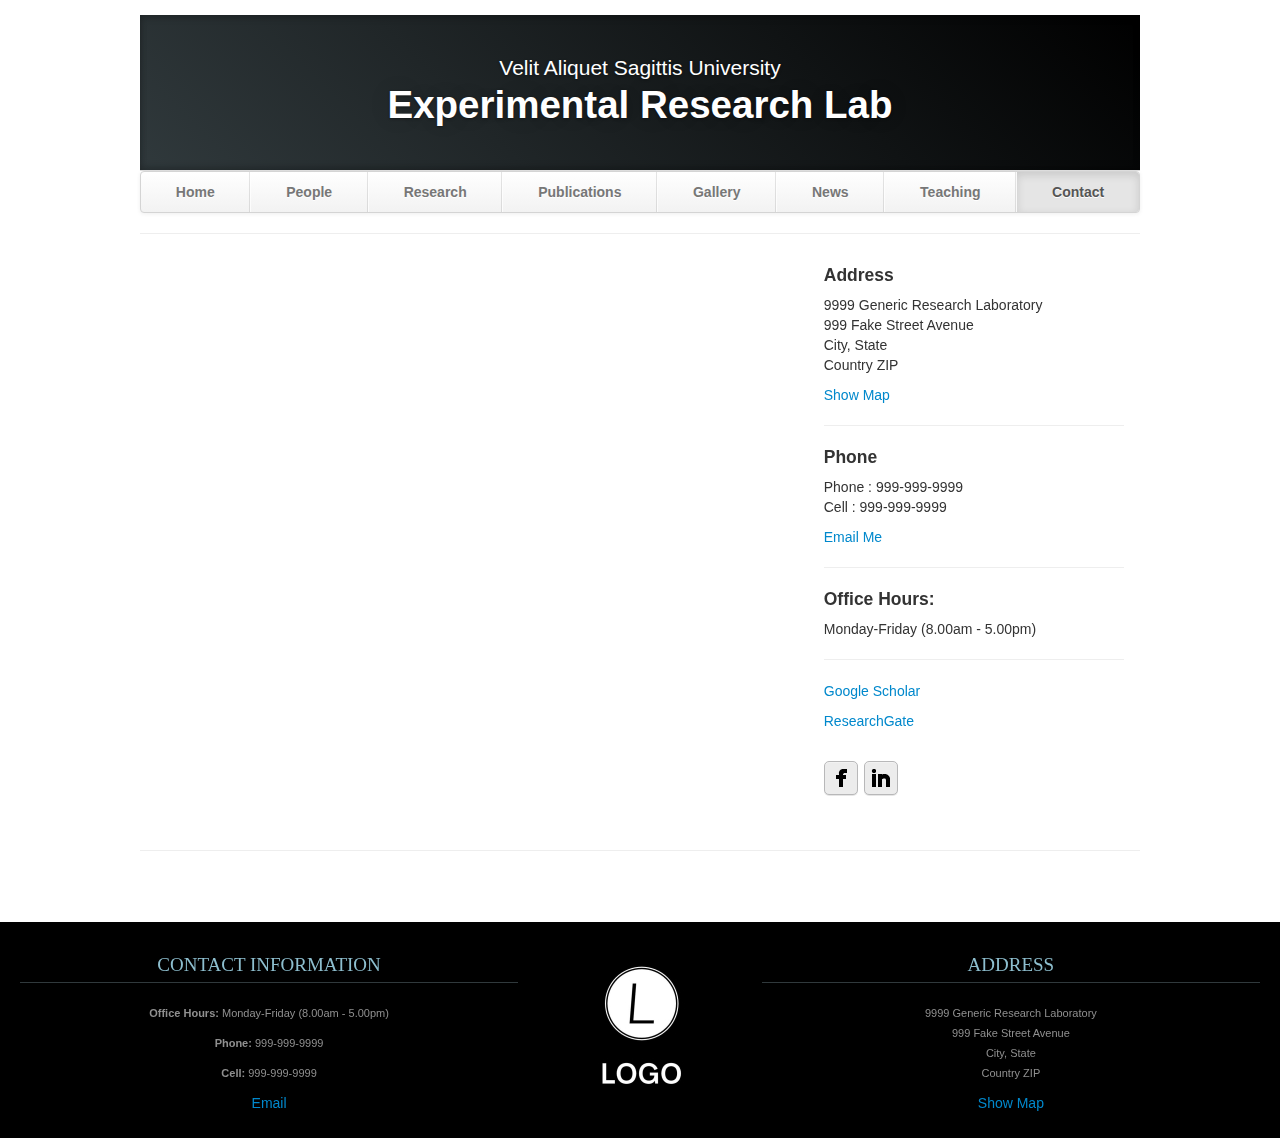
<file: contact.html>
<!DOCTYPE html>
<html lang="en">
   <head>
      <meta charset="utf-8">
      <title>Contact</title>
      <meta name="viewport" content="width=device-width, initial-scale=1.0">
      <meta name="description" content="Research Lab, Home, Velit Aliquet Sagittis University">
      <meta name="author" content="">
      <!-- Le styles -->
      <link href="css/bootstrap.min.css" rel="stylesheet">
      <link href="css/bootstrap-responsive.min.css" rel="stylesheet">
      <link href="css/theme.css" rel="stylesheet">
      <link href="css/social-buttons.css" rel="stylesheet">
   </head>
   <body>
      <div class="container">
         <header class="jumbotron subhead" id="overview">
            <p class="lead"> Velit Aliquet Sagittis University </p>
            <h1>Experimental Research Lab</h1>
         </header>
         <div class="masthead">
            <div class="navbar">
               <div class="navbar-inner">
                  <div class="container">
                     <ul class="nav">
                        <li><a href="index.html">Home</a></li>
                        <li><a href="people.html">People</a></li>
                        <li><a href="research.html">Research</a></li>
                        <li><a href="publications.html">Publications</a></li>
                        <li><a href="gallery.html">Gallery</a></li>
                        <li><a href="news.html">News</a></li>
                        <li><a href="teaching.html">Teaching</a></li>
                        <li class="active" ><a href="#">Contact</a></li>
                     </ul>
                  </div>
               </div>
            </div>
         </div>
         <hr>
         <div class="row-fluid">
            <div class="span12 content">
               <div class="row-fluid">
                  <div class="span8">
                     <iframe class="map-frame" src="http://maps.google.ca/maps?f=q&amp;source=s_q&amp;hl=en&amp;geocode=&amp;q=77+Massachusetts+Ave,+3-462+Cambridge,+MA,+02139&amp;aq=&amp;sll=49.303974,-84.738438&amp;sspn=23.436717,38.979492&amp;ie=UTF8&amp;hq=&amp;hnear=77+Massachusetts+Ave,+Cambridge,+Middlesex,+Massachusetts+02139,+United+States&amp;ll=42.359781,-71.093609&amp;spn=0.006469,0.009516&amp;t=m&amp;z=14&amp;output=embed"></iframe>
                  </div>
                  <div class="span4">
                     <div class="box_cont">
                        <h4>Address</h4>
                        <p>9999 Generic Research Laboratory<br>
                           999 Fake Street Avenue<br>
                           City, State<br>
                           Country ZIP
                        </p>
                        <a href="http://maps.google.com">Show Map</a>
                        <hr>
                        <h4>Phone</h4>
                        <p>Phone : 999-999-9999<br>
                           Cell : 999-999-9999
                        </p>
                        <a href="mailto:your.email@uni.edu">Email Me</a>
                        <hr>
                        <h4>Office Hours:</h4>
                        <p>Monday-Friday (8.00am - 5.00pm)</p>
                        <hr>
                        <p><a href="http://scholar.google.com">Google Scholar</a></p>
                        <p><a href="http://www.researchgate.net">ResearchGate</a></p>
                        <br/>
                        <p>
                           <a href="https://www.facebook.com" class="sb facebook">Facebook</a>
                           <a href="http://www.linkedin.com" class="sb linkedin">LinkedIn</a>
                        </p>
                     </div>
                  </div>
               </div>
            </div>
         </div>
         <hr>
      </div>
      <footer id="footer">
         <div class="container-fluid">
            <div class="row-fluid">
               <div class="span5">
                  <h3>Contact Information</h3>
                  <p><b>Office Hours: </b>Monday-Friday (8.00am - 5.00pm)</p>
                  <p><b>Phone: </b>999-999-9999</p>
                  <p><b>Cell: </b>999-999-9999</p>
                  <a href="mailto:your.email@uni.edu">Email</a>
               </div>
               <div class="span2">
                  <a href="https://mybrandnewlogo.com/"><img src = "thumbs/generic-logo.JPG" alt="research-lab-logo"/></a>
               </div>
               <div class="span5">
                  <h3>Address</h3>
                  <p>9999 Generic Research Laboratory<br>
                     999 Fake Street Avenue<br>
                     City, State<br>
                     Country ZIP
                  </p>
                  <a href="http://maps.google.com/">Show Map</a>
               </div>
            </div>
         </div>
      </footer>
      
      <!-- Le javascript
         ================================================== -->
      <!-- Placed at the end of the document so the pages load faster -->
      <script src="js/jquery-1.9.1.min.js"></script>
      <script src="js/bootstrap.min.js"></script>
   </body>
</html>
</file>
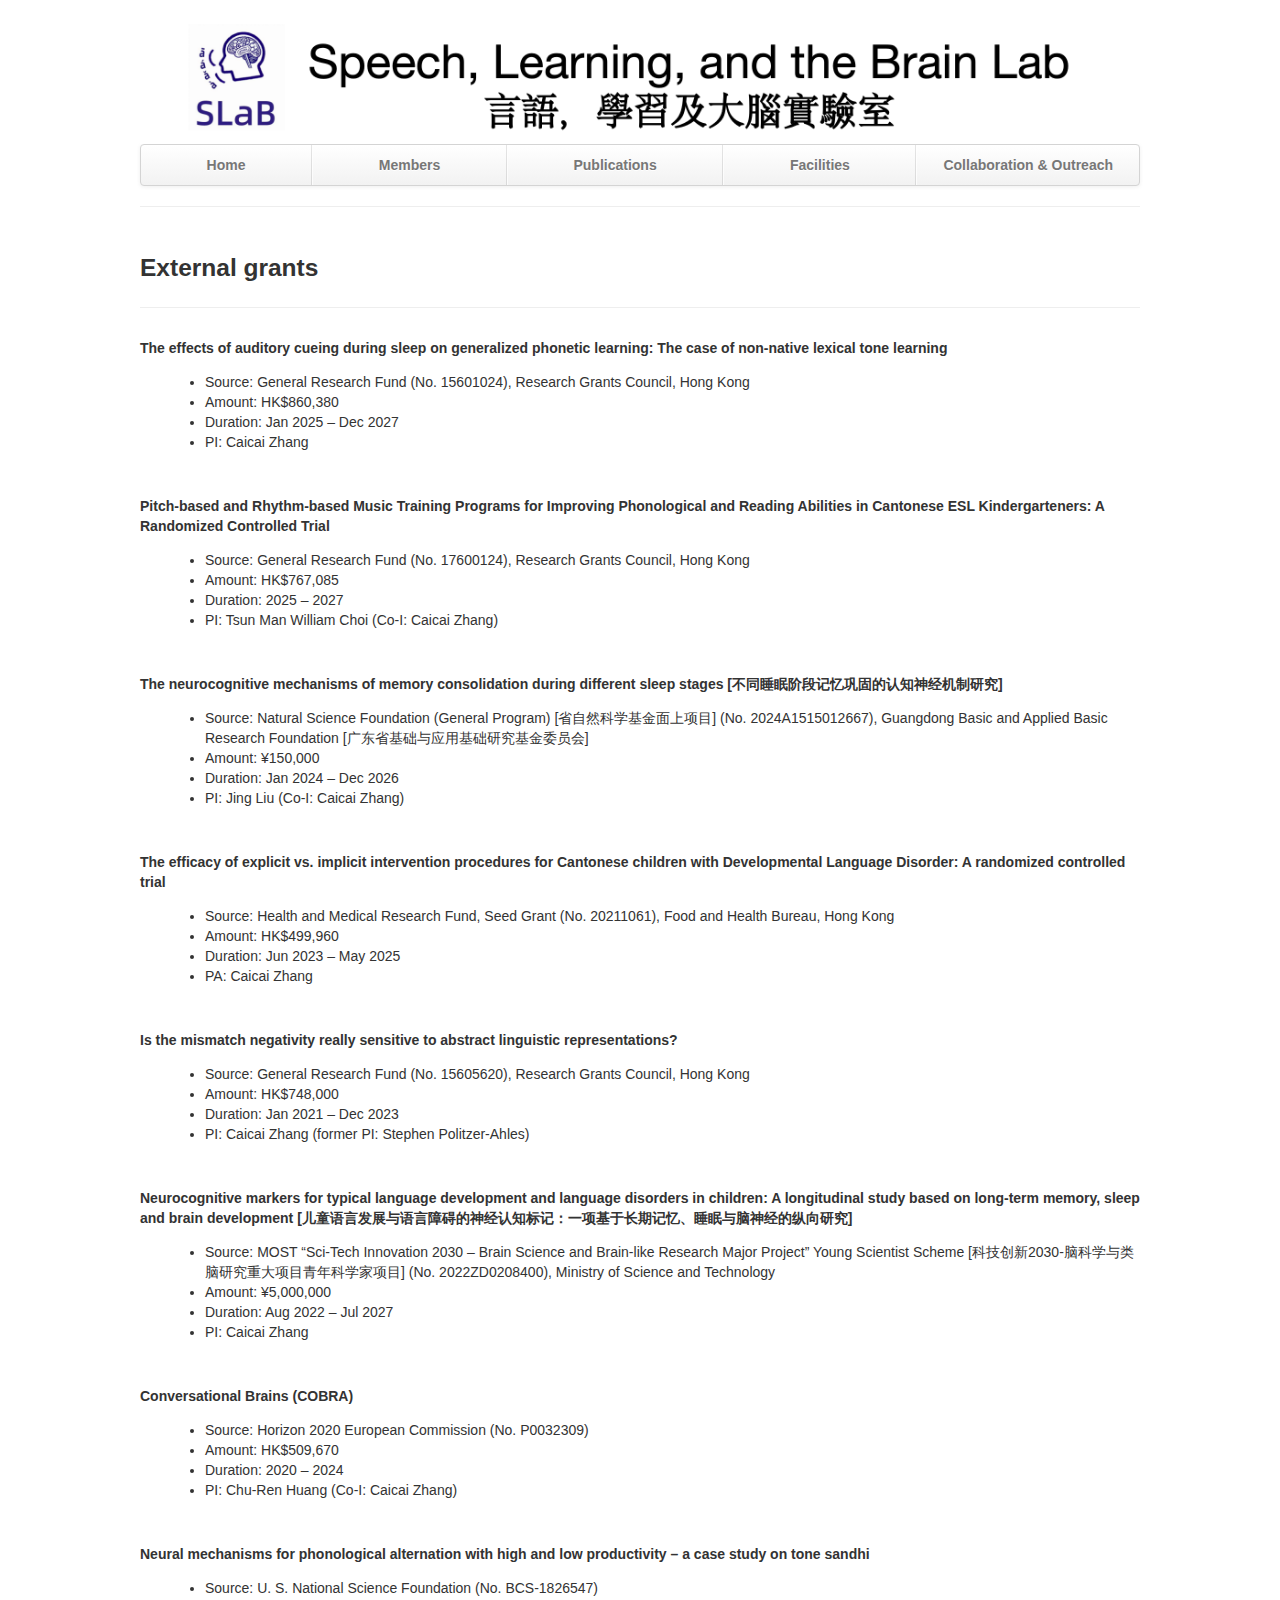
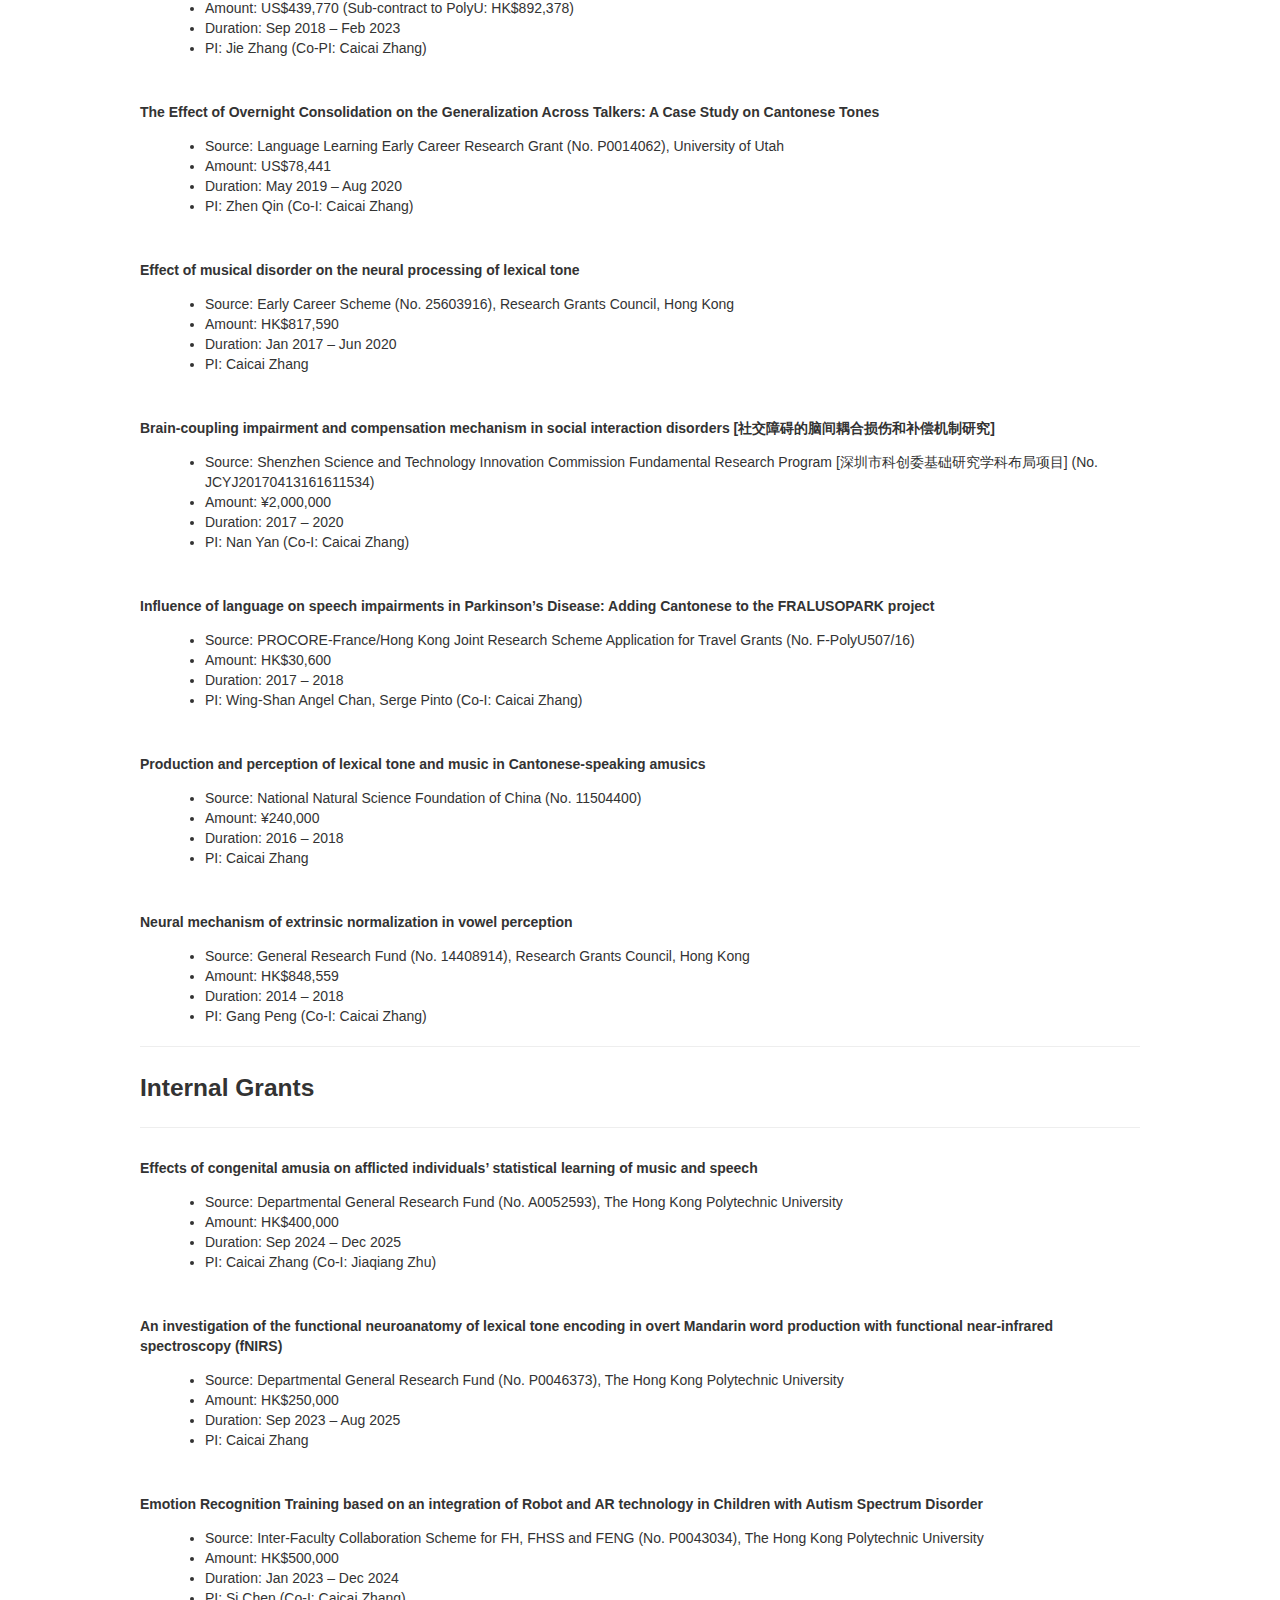
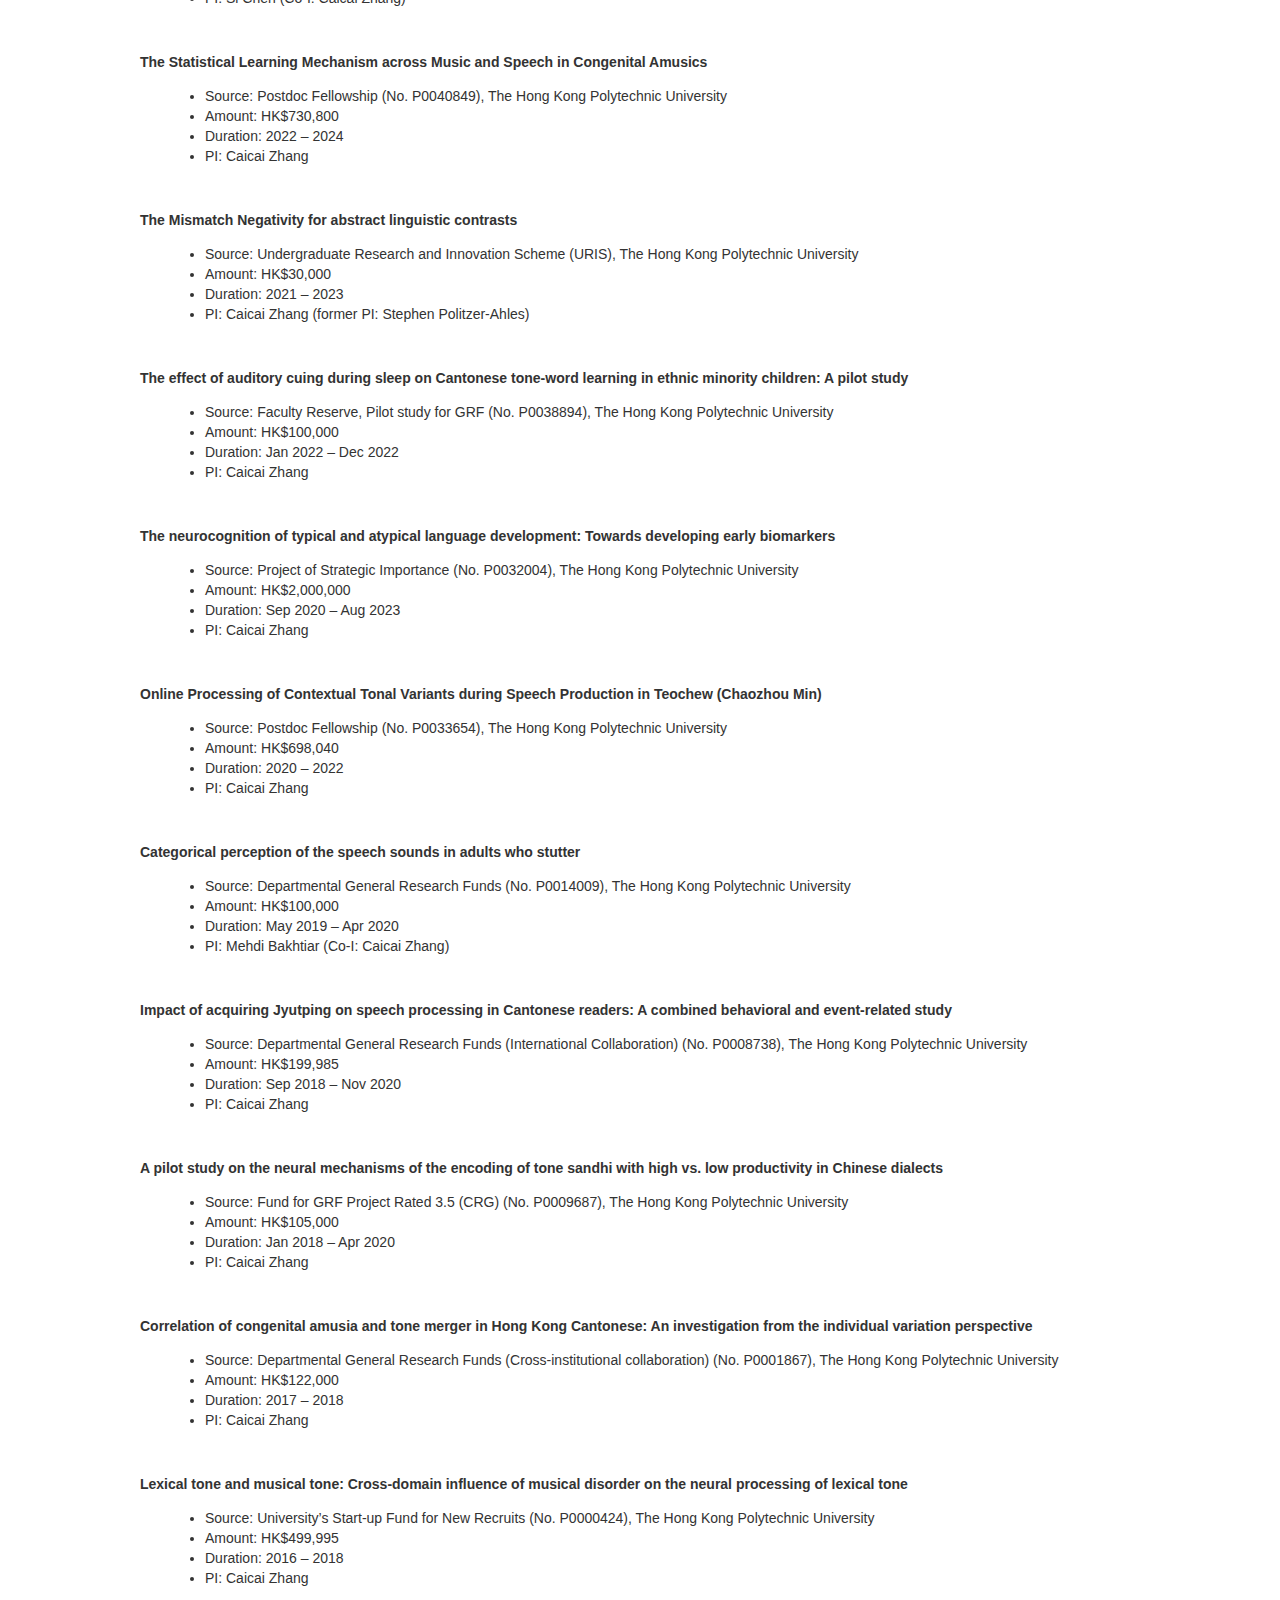
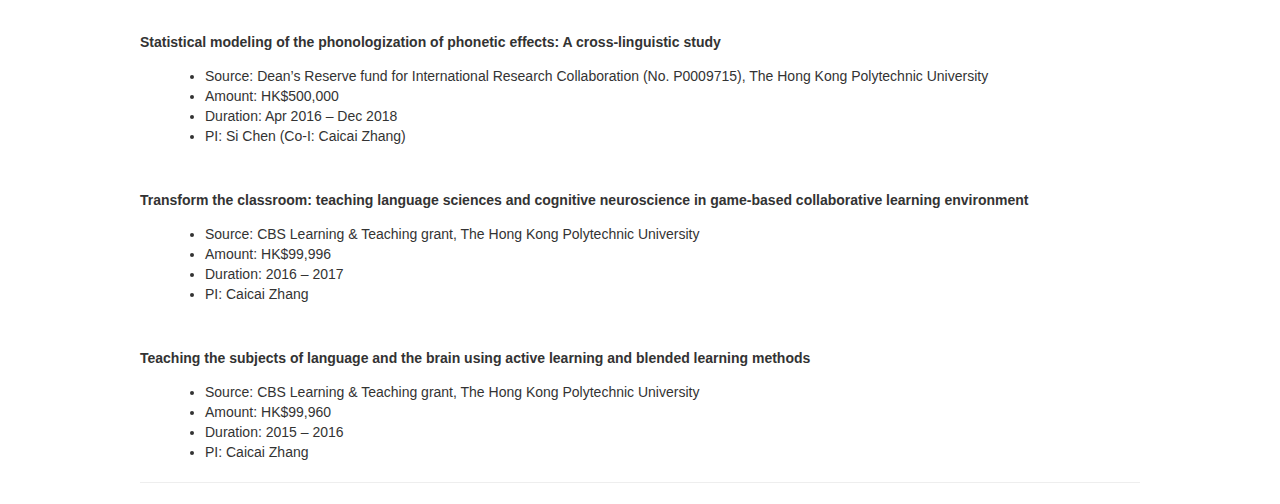
<file: grants.html>
<!DOCTYPE html>
<html lang="en">
   <head>
      <meta charset="utf-8">
      <title>SLaB Lab - Facilities</title>
      <meta name="viewport" content="width=device-width, initial-scale=1.0">
      <meta name="description" content="SLaB Lab">
      <meta name="author" content="">
      <!-- Le styles -->
      <link href="css/bootstrap.min.css" rel="stylesheet">
      <link href="css/bootstrap-responsive.min.css" rel="stylesheet">
      <link href="css/theme.css" rel="stylesheet">
      <style>
         ol {
            display: block;
            list-style-type: disc;
            margin-top: 1em;
            margin-bottom: 1em;
            padding-left: 40px;
            background-color: white;
         }
         body {
            background-color: white;
         }
         .responsive-img {
            width: 100%;
            height: auto;
            max-width: 450px; /* Increase max-width to make the images larger */
         }
         .img-container {
            display: flex;
            justify-content: center; /* Center the images in the container */
            align-items: center;
            gap: 0; /* Remove gap between images */
         }
         h4 {
            font-size: 24px;
            margin-top: 40px; /* Increase spacing above section headings */
            margin-bottom: 20px; /* Increase spacing below section headings */
            text-align: center; /* Center the heading */
         }
         .contact-section h4 {
            text-align: left; /* Align the "Contact us!" heading to the left */
         }
         p {
            font-size: 18px;
            margin-bottom: 20px; /* Add spacing below paragraphs */
            line-height: 1.6; /* Adjust line spacing within paragraphs */
         }
         .section {
            margin-bottom: 40px; /* Add spacing between sections */
            text-align: left; /* Left align text in all sections */
            padding-left: 0; /* Ensure no padding on the left */
         }
         .content-with-image {
            display: flex;
            align-items: flex-start; /* Align content at the start */
            gap: 3px; /* Add a small gap between text and image */
         }
         .text-content {
            flex: 1;
            padding-right: 10px; /* Reduce padding to decrease gap */
         }
         .image-content {
            flex: 0 0 auto;
            margin-left: 0px; /* Reduce margin to decrease gap */
         }
         .contact-section {
            padding-top: 20px;
            border-top: 1px solid #ccc;
         }
      </style>
   </head>
   <body>
      <div class="container">
         <header id="overview">
            <img alt="" src="files/title2.png" style="display: block; margin: 0 auto;">
         </header>
        
         <div class="masthead">
            <div class="navbar">
                <div class="navbar-inner">
                    <div class="container">
                        <ul class="nav">
                            <li><a href="index.html">Home</a></li>
                            <li><a href="people.html">Members</a></li>
                            <li><a href="publications.html">Publications</a></li>
                            <li><a href="grants.html">Facilities</a></li>
                            <li><a href="media.html">Collaboration & Outreach</a></li>
                        </ul>
                    </div>
                </div>
            </div>
        </div>
         <hr>
         <div class="row-fluid">
            <div class="span12">
               
               <section id="external">
                  <div class="page-header">
                     <h3>External grants</h3>
                  </div>

<h5>The effects of auditory cueing during sleep on generalized phonetic learning: The case of non-native lexical tone learning</h5>
	<ol>
<li>Source: General Research Fund (No. 15601024), Research Grants Council, Hong Kong</li>
<li>Amount: HK$860,380</li>
<li>Duration: Jan 2025 – Dec 2027</li>
<li>PI: Caicai Zhang</li>
	</ol>
<br>
		       
<h5>Pitch-based and Rhythm-based Music Training Programs for Improving Phonological and Reading Abilities in Cantonese ESL Kindergarteners: A Randomized Controlled Trial</h5>
	<ol>
<li>Source: General Research Fund (No. 17600124), Research Grants Council, Hong Kong</li>
<li>Amount: HK$767,085</li>
<li>Duration: 2025 – 2027</li>
<li>PI: Tsun Man William Choi (Co-I: Caicai Zhang)</li>
	</ol>
<br>

<h5>The neurocognitive mechanisms of memory consolidation during different sleep stages [不同睡眠阶段记忆巩固的认知神经机制研究]</h5>
	<ol>
<li>Source: Natural Science Foundation (General Program) [省自然科学基金面上项目] (No. 2024A1515012667), Guangdong Basic and Applied Basic Research Foundation [广东省基础与应用基础研究基金委员会]</li>
<li>Amount: ¥150,000</li>
<li>Duration: Jan 2024 – Dec 2026</li>
<li>PI: Jing Liu (Co-I: Caicai Zhang)</li>
	</ol>
<br>

<h5>The efficacy of explicit vs. implicit intervention procedures for Cantonese children with Developmental Language Disorder: A randomized controlled trial</h5>
	<ol>
<li>Source: Health and Medical Research Fund, Seed Grant (No. 20211061), Food and Health Bureau, Hong Kong</li>
<li>Amount: HK$499,960</li>
<li>Duration: Jun 2023 – May 2025</li>
<li>PA: Caicai Zhang</li>
	</ol>
<br>

<h5>Is the mismatch negativity really sensitive to abstract linguistic representations? </h5>
	<ol>
<li>Source: General Research Fund (No. 15605620), Research Grants Council, Hong Kong</li>
<li>Amount: HK$748,000</li>
<li>Duration: Jan 2021 – Dec 2023</li>
<li>PI: Caicai Zhang (former PI: Stephen Politzer-Ahles)</li>	
	</ol>
<br>

<h5>Neurocognitive markers for typical language development and language disorders in children: A longitudinal study based on long-term memory, sleep and brain development [儿童语言发展与语言障碍的神经认知标记：一项基于长期记忆、睡眠与脑神经的纵向研究] </h5>
	<ol>
<li>Source: MOST “Sci-Tech Innovation 2030 – Brain Science and Brain-like Research Major Project” Young Scientist Scheme [科技创新2030-脑科学与类脑研究重大项目青年科学家项目] (No. 2022ZD0208400), Ministry of Science and Technology </li>
<li>Amount: ¥5,000,000</li>
<li>Duration: Aug 2022 – Jul 2027</li>
<li>PI: Caicai Zhang</li>	
	</ol>
<br>

<h5>Conversational Brains (COBRA)</h5>
	<ol>
<li>Source: Horizon 2020 European Commission (No. P0032309)</li>
<li>Amount: HK$509,670</li>
<li>Duration: 2020 – 2024</li>
<li>PI: Chu-Ren Huang (Co-I: Caicai Zhang)</li>	
	</ol>
<br>

<h5>Neural mechanisms for phonological alternation with high and low productivity – a case study on tone sandhi</h5>
	<ol>
<li>Source: U. S. National Science Foundation (No. BCS-1826547)</li>
<li>Amount: US$439,770 (Sub-contract to PolyU: HK$892,378)</li>
<li>Duration: Sep 2018 – Feb 2023</li>
<li>PI: Jie Zhang (Co-PI: Caicai Zhang)</li>	
	</ol>
<br>

<h5>The Effect of Overnight Consolidation on the Generalization Across Talkers: A Case Study on Cantonese Tones</h5>
	<ol>
<li>Source: Language Learning Early Career Research Grant (No. P0014062), University of Utah</li>
<li>Amount: US$78,441</li>
<li>Duration: May 2019 – Aug 2020</li>
<li>PI: Zhen Qin (Co-I: Caicai Zhang)</li>	
	</ol>
<br>

<h5>Effect of musical disorder on the neural processing of lexical tone</h5>
	<ol>
<li>Source: Early Career Scheme (No. 25603916), Research Grants Council, Hong Kong</li>
<li>Amount: HK$817,590</li>
<li>Duration: Jan 2017 – Jun 2020</li>
<li>PI: Caicai Zhang</li>	
	</ol>
<br>

<h5>Brain-coupling impairment and compensation mechanism in social interaction disorders [社交障碍的脑间耦合损伤和补偿机制研究]</h5>
	<ol>
<li>Source: Shenzhen Science and Technology Innovation Commission Fundamental Research Program [深圳市科创委基础研究学科布局项目] (No. JCYJ20170413161611534)</li>
<li>Amount: ¥2,000,000</li>
<li>Duration: 2017 – 2020</li>
<li>PI: Nan Yan (Co-I: Caicai Zhang)</li>	
	</ol>
<br>

<h5>Influence of language on speech impairments in Parkinson’s Disease: Adding Cantonese to the FRALUSOPARK project</h5>
	<ol>
<li>Source: PROCORE-France/Hong Kong Joint Research Scheme Application for Travel Grants (No. F-PolyU507/16)</li>
<li>Amount: HK$30,600</li>
<li>Duration: 2017 – 2018</li>
<li>PI: Wing-Shan Angel Chan, Serge Pinto (Co-I: Caicai Zhang)</li>	
	</ol>
<br>

<h5>Production and perception of lexical tone and music in Cantonese-speaking amusics</h5>
	<ol>
<li>Source: National Natural Science Foundation of China (No. 11504400)</li>
<li>Amount: ¥240,000</li>
<li>Duration: 2016 – 2018</li>
<li>PI: Caicai Zhang</li>	
	</ol>
<br>

<h5>Neural mechanism of extrinsic normalization in vowel perception</h5>
	<ol>
<li>Source: General Research Fund (No. 14408914), Research Grants Council, Hong Kong</li>
<li>Amount: HK$848,559</li>
<li>Duration: 2014 – 2018</li>
<li>PI: Gang Peng (Co-I: Caicai Zhang)</li>	
	</ol>

		       
<hr>
               </section>
                         
               <section id="internal">
                  <div class="page-header">
                     <h3>Internal Grants</h3>
                  </div>

<h5>Effects of congenital amusia on afflicted individuals’ statistical learning of music and speech</h5>
	<ol>	       
<li>Source: Departmental General Research Fund (No. A0052593), The Hong Kong Polytechnic University</li>
<li>Amount: HK$400,000</li>
<li>Duration: Sep 2024 – Dec 2025</li>
<li>PI: Caicai Zhang (Co-I: Jiaqiang Zhu)</li>
	</ol>
<br>
		       
<h5>An investigation of the functional neuroanatomy of lexical tone encoding in overt Mandarin word production with functional near-infrared spectroscopy (fNIRS)</h5>
	<ol>	       
<li>Source: Departmental General Research Fund (No. P0046373), The Hong Kong Polytechnic University</li>
<li>Amount: HK$250,000</li>
<li>Duration: Sep 2023 – Aug 2025</li>
<li>PI: Caicai Zhang</li>
	</ol>
<br>

<h5>Emotion Recognition Training based on an integration of Robot and AR technology in Children with Autism Spectrum Disorder</h5>
	<ol>
<li>Source: Inter-Faculty Collaboration Scheme for FH, FHSS and FENG (No. P0043034), The Hong Kong Polytechnic University</li>
<li>Amount: HK$500,000</li>
<li>Duration: Jan 2023 – Dec 2024</li>
<li>PI: Si Chen (Co-I: Caicai Zhang)</li>
	</ol>
<br>

<h5>The Statistical Learning Mechanism across Music and Speech in Congenital Amusics</h5>
	<ol>
<li>Source: Postdoc Fellowship (No. P0040849), The Hong Kong Polytechnic University</li>
<li>Amount: HK$730,800</li>
<li>Duration: 2022 – 2024</li>
<li>PI: Caicai Zhang</li>
	</ol>
<br>		       

<h5>The Mismatch Negativity for abstract linguistic contrasts</h5>
	<ol>
<li>Source: Undergraduate Research and Innovation Scheme (URIS), The Hong Kong Polytechnic University</li>
<li>Amount: HK$30,000</li>
<li>Duration: 2021 – 2023</li>
<li>PI: Caicai Zhang (former PI: Stephen Politzer-Ahles)</li>
	</ol>
<br>

<h5>The effect of auditory cuing during sleep on Cantonese tone-word learning in ethnic minority children: A pilot study</h5>
	<ol>
<li>Source: Faculty Reserve, Pilot study for GRF (No. P0038894), The Hong Kong Polytechnic University</li>
<li>Amount: HK$100,000</li>
<li>Duration: Jan 2022 – Dec 2022</li>
<li>PI: Caicai Zhang</li>
	</ol>
<br>

<h5>The neurocognition of typical and atypical language development: Towards developing early biomarkers</h5>
	<ol>
<li>Source: Project of Strategic Importance (No. P0032004), The Hong Kong Polytechnic University</li>
<li>Amount: HK$2,000,000</li>
<li>Duration: Sep 2020 – Aug 2023</li>
<li>PI: Caicai Zhang</li>
	</ol>
<br>

<h5>Online Processing of Contextual Tonal Variants during Speech Production in Teochew (Chaozhou Min)</h5>
	<ol>
<li>Source: Postdoc Fellowship (No. P0033654), The Hong Kong Polytechnic University</li>
<li>Amount: HK$698,040</li>
<li>Duration: 2020 – 2022</li>
<li>PI: Caicai Zhang</li>
	</ol>
<br>

<h5>Categorical perception of the speech sounds in adults who stutter</h5>
	<ol>
<li>Source: Departmental General Research Funds (No. P0014009), The Hong Kong Polytechnic University</li>
<li>Amount: HK$100,000</li>
<li>Duration: May 2019 – Apr 2020</li>
<li>PI: Mehdi Bakhtiar (Co-I: Caicai Zhang)</li>
	</ol>
<br>

<h5>Impact of acquiring Jyutping on speech processing in Cantonese readers: A combined behavioral and event-related study</h5>
	<ol>
<li>Source: Departmental General Research Funds (International Collaboration) (No. P0008738), The Hong Kong Polytechnic University</li>
<li>Amount: HK$199,985</li>
<li>Duration: Sep 2018 – Nov 2020</li>
<li>PI: Caicai Zhang</li>
	</ol>
<br>

<h5>A pilot study on the neural mechanisms of the encoding of tone sandhi with high vs. low productivity in Chinese dialects</h5>
	<ol>
<li>Source: Fund for GRF Project Rated 3.5 (CRG) (No. P0009687), The Hong Kong Polytechnic University</li>
<li>Amount: HK$105,000</li>
<li>Duration: Jan 2018 – Apr 2020</li>
<li>PI: Caicai Zhang</li>
	</ol>
<br>

<h5>Correlation of congenital amusia and tone merger in Hong Kong Cantonese: An investigation from the individual variation perspective</h5>
	<ol>
<li>Source: Departmental General Research Funds (Cross-institutional collaboration) (No. P0001867), The Hong Kong Polytechnic University</li>
<li>Amount: HK$122,000</li>
<li>Duration: 2017 – 2018</li>
<li>PI: Caicai Zhang</li>
	</ol>
<br>

<h5>Lexical tone and musical tone: Cross-domain influence of musical disorder on the neural processing of lexical tone</h5>
	<ol>
<li>Source: University’s Start-up Fund for New Recruits (No. P0000424), The Hong Kong Polytechnic University</li>
<li>Amount: HK$499,995</li>
<li>Duration: 2016 – 2018</li>
<li>PI: Caicai Zhang</li>
	</ol>
<br>

<h5>Statistical modeling of the phonologization of phonetic effects: A cross-linguistic study</h5>
	<ol>
<li>Source: Dean’s Reserve fund for International Research Collaboration (No. P0009715), The Hong Kong Polytechnic University</li>
<li>Amount: HK$500,000</li>
<li>Duration: Apr 2016 – Dec 2018</li>
<li>PI: Si Chen (Co-I: Caicai Zhang)</li>
	</ol>
<br>

<h5>Transform the classroom: teaching language sciences and cognitive neuroscience in game-based collaborative learning environment</h5>
	<ol>
<li>Source: CBS Learning & Teaching grant, The Hong Kong Polytechnic University</li>
<li>Amount: HK$99,996</li>
<li>Duration: 2016 – 2017</li>
<li>PI: Caicai Zhang</li>
	</ol>
<br>

<h5>Teaching the subjects of language and the brain using active learning and blended learning methods</h5>
	<ol>
<li>Source: CBS Learning & Teaching grant, The Hong Kong Polytechnic University</li>
<li>Amount: HK$99,960</li>
<li>Duration: 2015 – 2016</li>
<li>PI: Caicai Zhang</li>
	</ol>	       
		       
<hr>

              </section>
            </div>
         </div>
      </div>


      <!-- Le javascript
         ================================================== -->
      <!-- Placed at the end of the document so the pages load faster -->
      <script src="js/jquery-1.9.1.min.js"></script>
      <script src="js/bootstrap.min.js"></script>
      <script>
         $(document).ready(function() {
             $(document.body).scrollspy({
                 target: "#navparent"
             });
         });
         
      </script>
   </body>
</html>
</file>
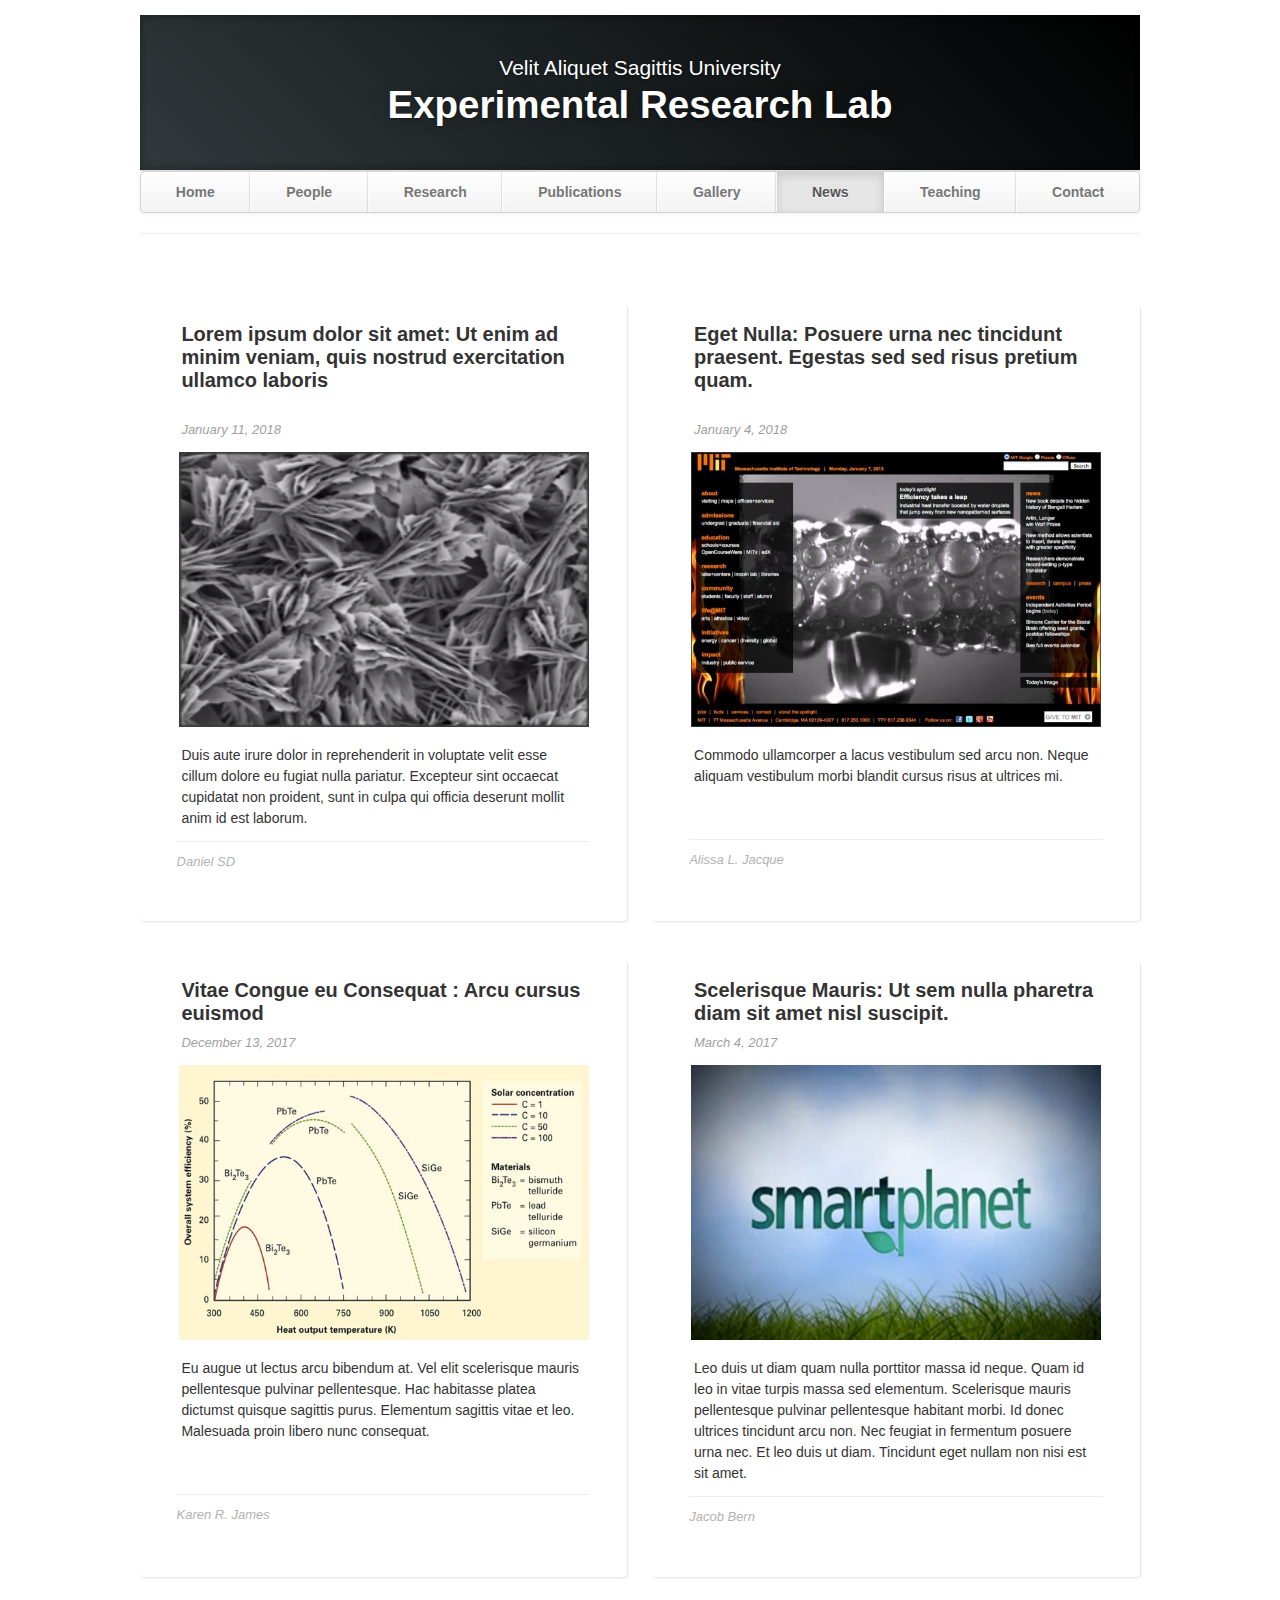
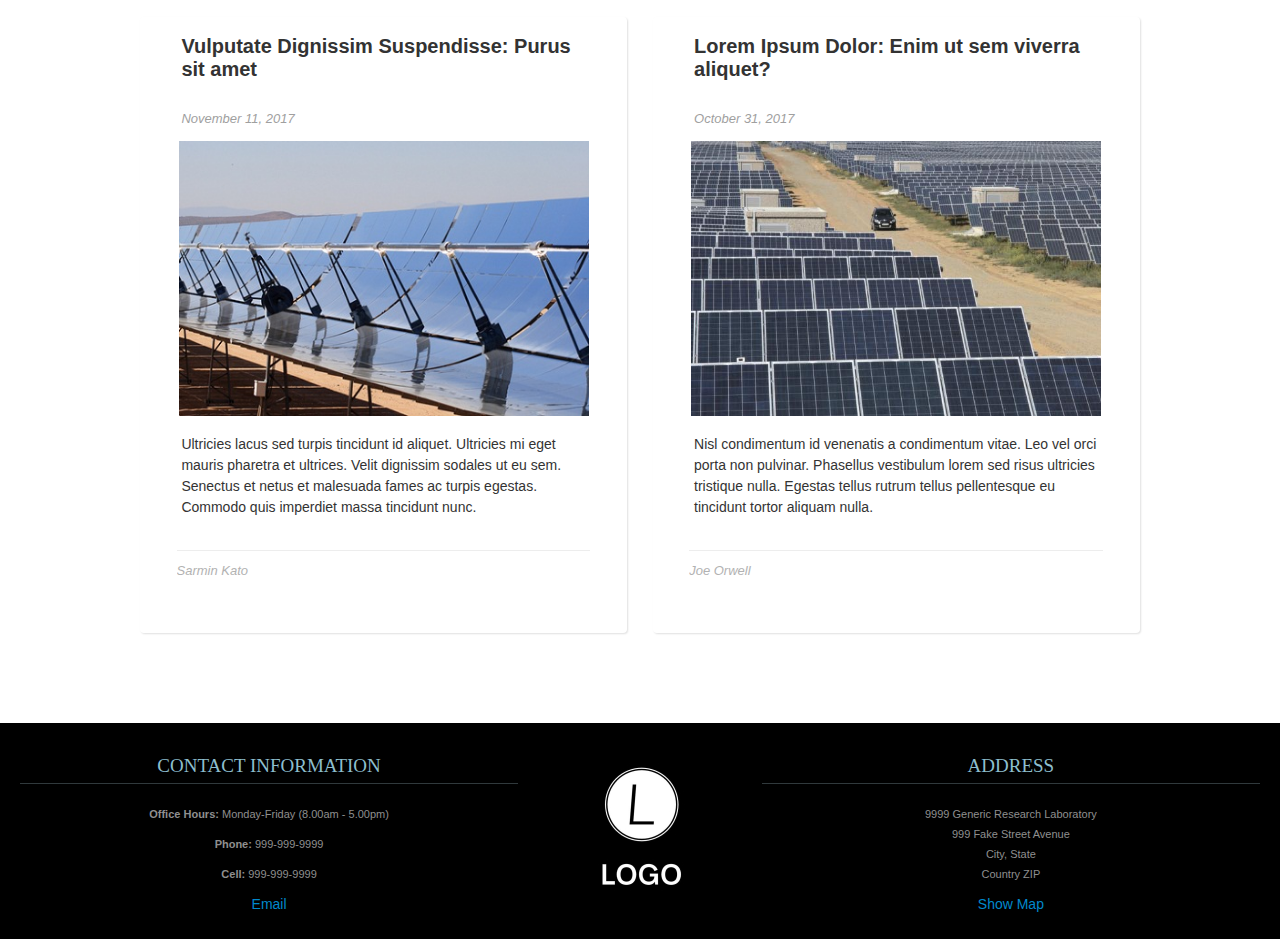
<file: news.html>
<!DOCTYPE html>
<html lang="en">
   <head>
      <meta charset="utf-8">
      <title>News</title>
      <meta name="viewport" content="width=device-width, initial-scale=1.0">
      <meta name="description" content="Research Lab, Home, Velit Aliquet Sagittis University">
      <meta name="author" content="">
      <!-- Le styles -->
      <link href="css/bootstrap.min.css" rel="stylesheet">
      <link href="css/bootstrap-responsive.min.css" rel="stylesheet">
      <link href="css/theme.css" rel="stylesheet">
   </head>
   <body>
      <div class="container">
         <header class="jumbotron subhead" id="overview">
            <p class="lead"> Velit Aliquet Sagittis University </p>
            <h1>Experimental Research Lab</h1>
         </header>
         <div class="masthead">
            <div class="navbar">
               <div class="navbar-inner">
                  <div class="container">
                     <ul class="nav">
                        <li><a href="index.html">Home</a></li>
                        <li><a href="people.html">People</a></li>
                        <li><a href="research.html">Research</a></li>
                        <li><a href="publications.html">Publications</a></li>
                        <li><a href="gallery.html">Gallery</a></li>
                        <li class="active"><a href="#">News</a></li>
                        <li><a href="teaching.html">Teaching</a></li>
                        <li><a href="contact.html">Contact</a></li>
                     </ul>
                  </div>
               </div>
            </div>
         </div>
         <hr>
         <div id="media">
            <div class="row-fluid post_row">
               <div class="span6 post">
                  <div class="text">
                     <h5><a href="https://mitei.mit.edu">Lorem ipsum dolor sit amet: Ut enim ad minim veniam, quis nostrud exercitation ullamco laboris</a></h5>
                     <br/>
                     <span class="date">January 11, 2018</span>
                  </div>
                  <div class="img">
                     <a href="https://mitei.mit.edu">
                     <img src="images/envmonitor2.png" alt="Lorem ipsum dolor sit amet: Ut enim ad minim veniam, quis nostrud exercitation ullamco laboris">
                     </a>
                  </div>
                  <div class="text">
                     <p> Duis aute irure dolor in reprehenderit in voluptate velit esse cillum dolore eu fugiat nulla pariatur. Excepteur sint occaecat cupidatat non proident, sunt in culpa qui officia deserunt mollit anim id est laborum. </p>
                  </div>
                  <div class="author_box">
                     <h6>Daniel SD</h6>
                  </div>
               </div>
               <div class="span6 post">
                  <div class="text">
                     <h5><a href="http://web.mit.edu">Eget Nulla: Posuere urna nec tincidunt praesent. Egestas sed sed risus pretium quam.</a></h5>
                     <br/>
                     <span class="date">January 4, 2018</span>                        
                  </div>
                  <div class="img">
                     <a href="http://web.mit.edu">
                     <img src="images/mit-spotlight1.png" alt="Eget Nulla: Posuere urna nec tincidunt praesent. Egestas sed sed risus pretium quam.">
                     </a>
                  </div>
                  <div class="text">
                     <p>Commodo ullamcorper a lacus vestibulum sed arcu non. Neque aliquam vestibulum morbi blandit cursus risus at ultrices mi. </p>
                     <br/>
                     <br/>
                  </div>
                  <div class="author_box">
                     <h6>Alissa L. Jacque</h6>
                  </div>
               </div>
            </div>
            <div class="row-fluid post_row">
               <div class="span6 post">
                  <div class="text">
                     <h5><a href="https://mitei.mit.edu">Vitae Congue eu Consequat : Arcu cursus euismod</a></h5>
                     <span class="date">December 13, 2017</span>
                  </div>
                  <div class="img">
                     <a href="https://mitei.mit.edu">
                     <img src="images/harnessingsolar-3.jpg" alt="Vitae Congue eu Consequat : Arcu cursus euismod">
                     </a>
                  </div>
                  <div class="text">
                     <p> Eu augue ut lectus arcu bibendum at. Vel elit scelerisque mauris pellentesque pulvinar pellentesque. Hac habitasse platea dictumst quisque sagittis purus. Elementum sagittis vitae et leo. Malesuada proin libero nunc consequat.</p>
                     <br/>
                     <br/>
                  </div>
                  <div class="author_box">
                     <h6>Karen R. James</h6>
                  </div>
               </div>
               <div class="span6 post">
                  <div class="text">
                     <h5><a href="https://mitei.mit.edu">Scelerisque Mauris: Ut sem nulla pharetra diam sit amet nisl suscipit.</a></h5>
                     <span class="date">March 4, 2017</span>
                  </div>
                  <div class="img">
                     <a href="https://mitei.mit.edu">
                     <img src="images/smartplanet.png" alt="Scelerisque Mauris: Ut sem nulla pharetra diam sit amet nisl suscipit.">
                     </a>
                  </div>
                  <div class="text">
                     <p>Leo duis ut diam quam nulla porttitor massa id neque. Quam id leo in vitae turpis massa sed elementum. Scelerisque mauris pellentesque pulvinar pellentesque habitant morbi. Id donec ultrices tincidunt arcu non. Nec feugiat in fermentum posuere urna nec. Et leo duis ut diam. Tincidunt eget nullam non nisi est sit amet. </p>
                  </div>
                  <div class="author_box">
                     <h6>Jacob Bern</h6>
                  </div>
               </div>
            </div>
            <div class="row-fluid post_row">
               <div class="span6 post">
                  <div class="text">
                     <h5><a href="https://mitei.mit.edu">Vulputate Dignissim Suspendisse: Purus sit amet</a></h5>
                     <br/>
                     <span class="date">November 11, 2017</span>
                  </div>
                  <div class="img">
                     <a href="https://mitei.mit.edu">
                     <img src="images/parabolic.jpg" alt="Vulputate Dignissim Suspendisse: Purus sit amet">
                     </a>
                  </div>
                  <div class="text">
                     <p>Ultricies lacus sed turpis tincidunt id aliquet. Ultricies mi eget mauris pharetra et ultrices. Velit dignissim sodales ut eu sem. Senectus et netus et malesuada fames ac turpis egestas. Commodo quis imperdiet massa tincidunt nunc.</p>
                     <br/>
                  </div>
                  <div class="author_box">
                     <h6>Sarmin Kato</h6>
                  </div>
               </div>
               <div class="span6 post">
                  <div class="text">
                     <h5><a href="https://mitei.mit.edu">Lorem Ipsum Dolor: Enim ut sem viverra aliquet?</a></h5>
                     <br/>
                     <span class="date">October 31, 2017</span>                     
                  </div>
                  <div class="img">
                     <a href="https://mitei.mit.edu">
                     <img src="images/solarenergypowerstation.jpg" alt="Lorem Ipsum Dolor: Enim ut sem viverra aliquet?">
                     </a>
                  </div>
                  <div class="text">
                     <p> Nisl condimentum id venenatis a condimentum vitae. Leo vel orci porta non pulvinar. Phasellus vestibulum lorem sed risus ultricies tristique nulla. Egestas tellus rutrum tellus pellentesque eu tincidunt tortor aliquam nulla. </p>
                     <br/>
                  </div>
                  <div class="author_box">
                     <h6>Joe Orwell</h6>
                  </div>
               </div>
            </div>
         </div>
      </div>
      <footer id="footer">
         <div class="container-fluid">
            <div class="row-fluid">
               <div class="span5">
                  <h3>Contact Information</h3>
                  <p><b>Office Hours: </b>Monday-Friday (8.00am - 5.00pm)</p>
                  <p><b>Phone: </b>999-999-9999</p>
                  <p><b>Cell: </b>999-999-9999</p>
                  <a href="mailto:your.email@uni.edu">Email</a>
               </div>
               <div class="span2">
                  <a href="https://mybrandnewlogo.com/"><img src = "thumbs/generic-logo.JPG" alt="research-lab-logo"/></a>
               </div>
               <div class="span5">
                  <h3>Address</h3>
                  <p>9999 Generic Research Laboratory<br>
                     999 Fake Street Avenue<br>
                     City, State<br>
                     Country ZIP
                  </p>
                  <a href="http://maps.google.com/">Show Map</a>
               </div>
            </div>
         </div>
      </footer>

      <!-- Le javascript
         ================================================== -->
      <!-- Placed at the end of the document so the pages load faster -->
      <script src="js/jquery-1.9.1.min.js"></script>
      <script src="js/bootstrap.min.js"></script>
      <script>
         $(document).ready(function() {
             $(document.body).scrollspy({
                 target: "#navparent"
             });
         });
      </script>
   </body>
</html>
</file>
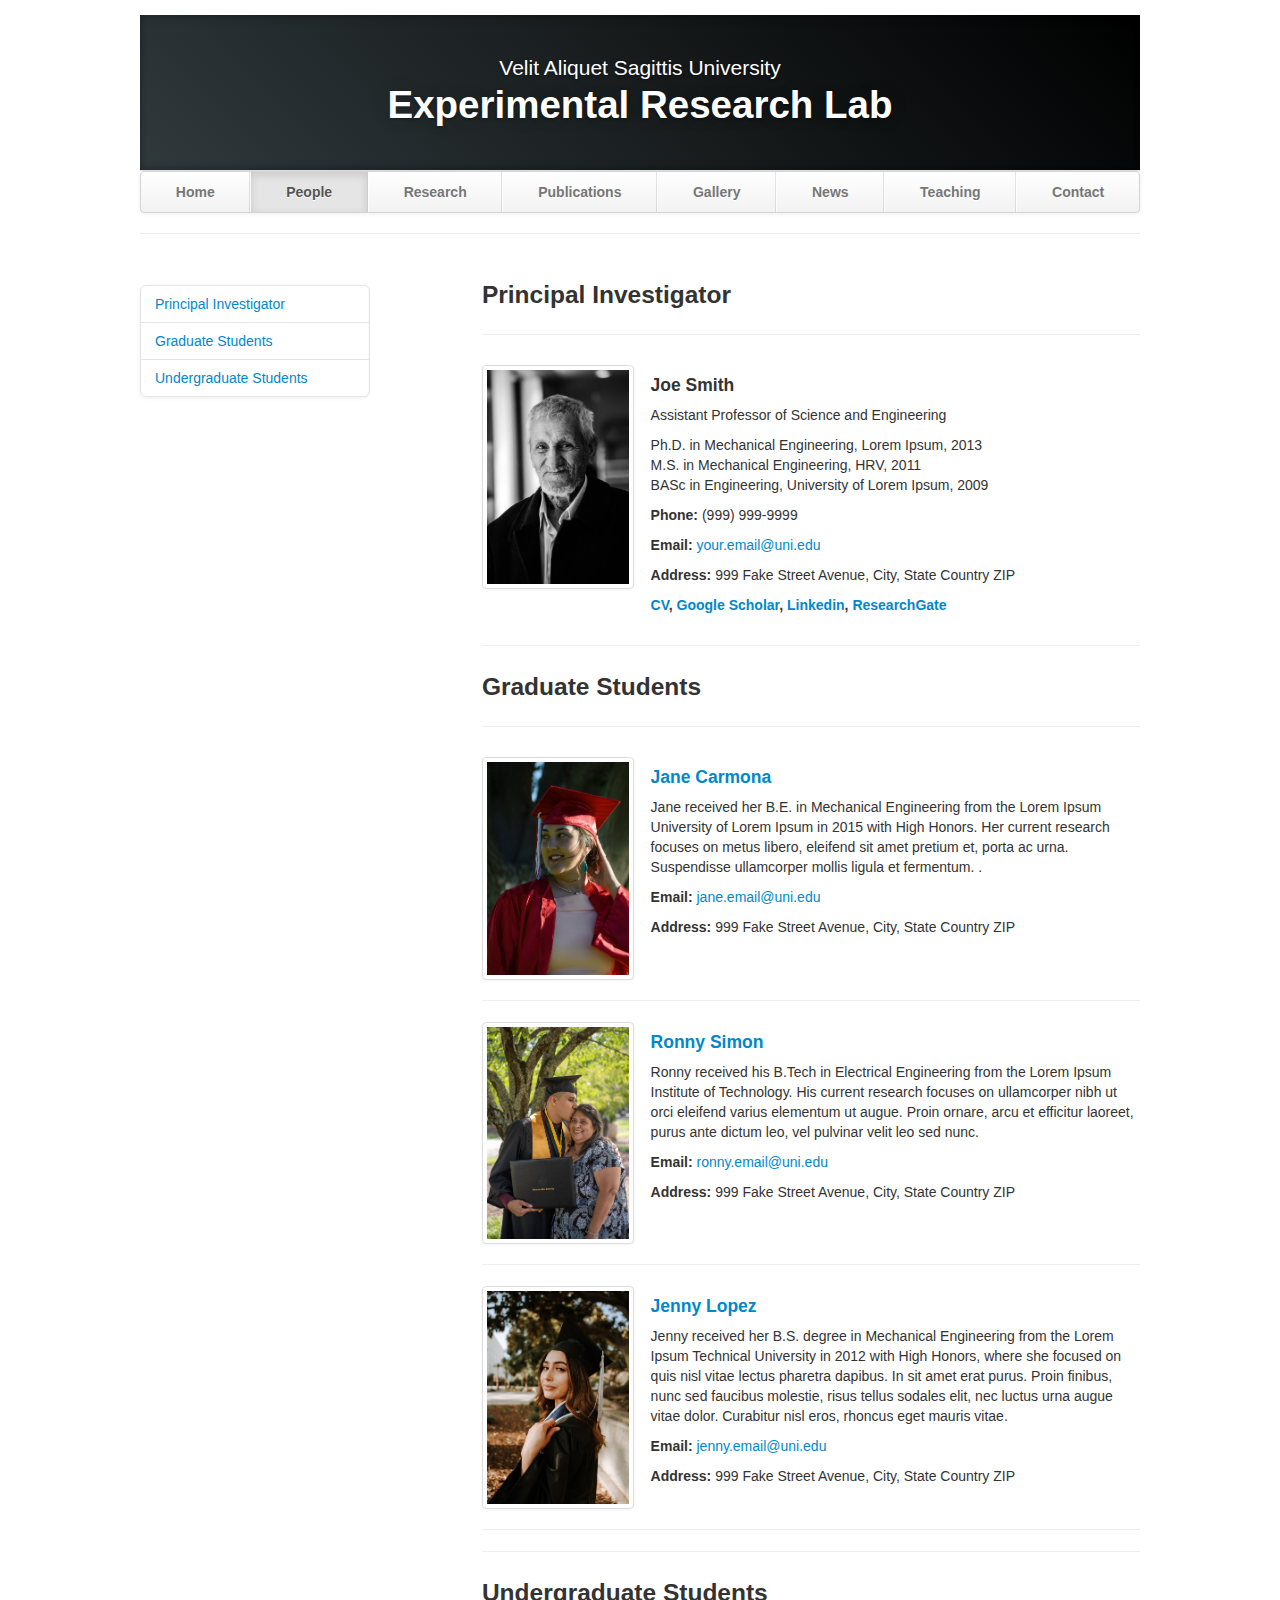
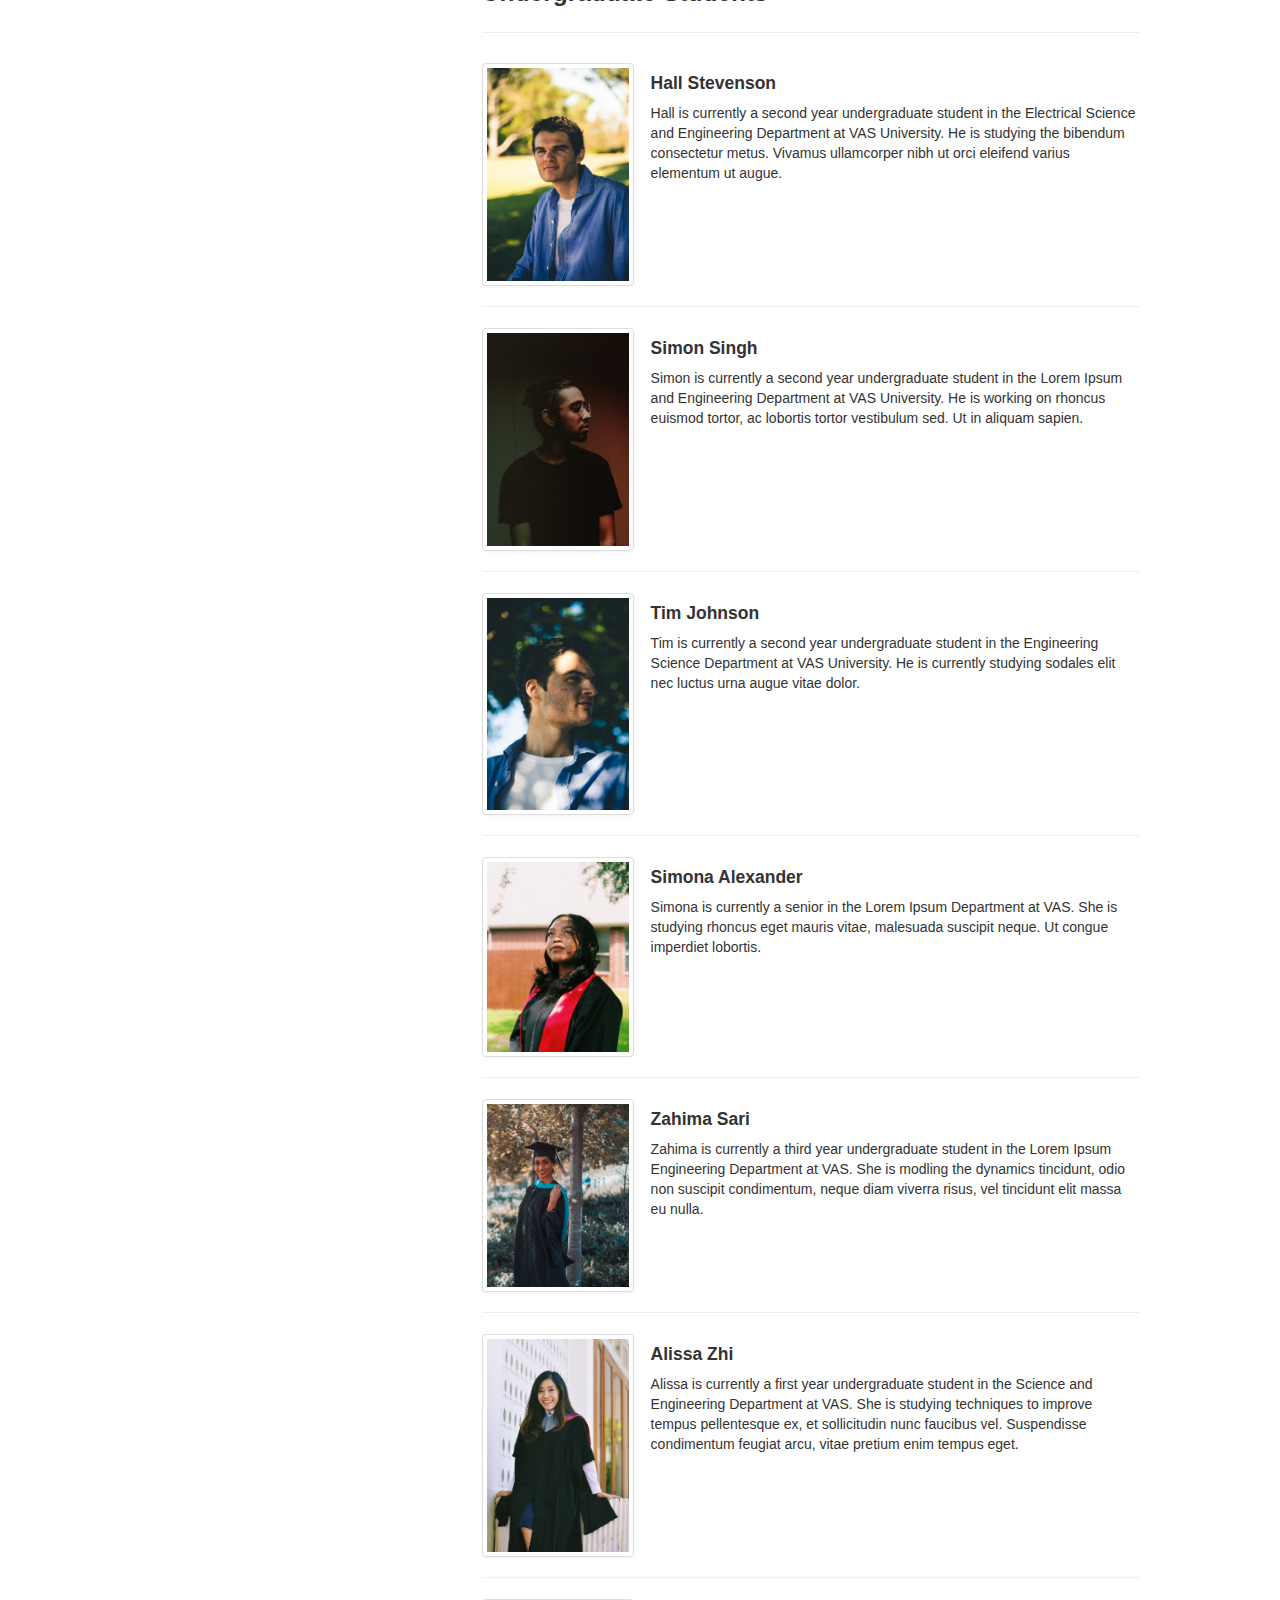
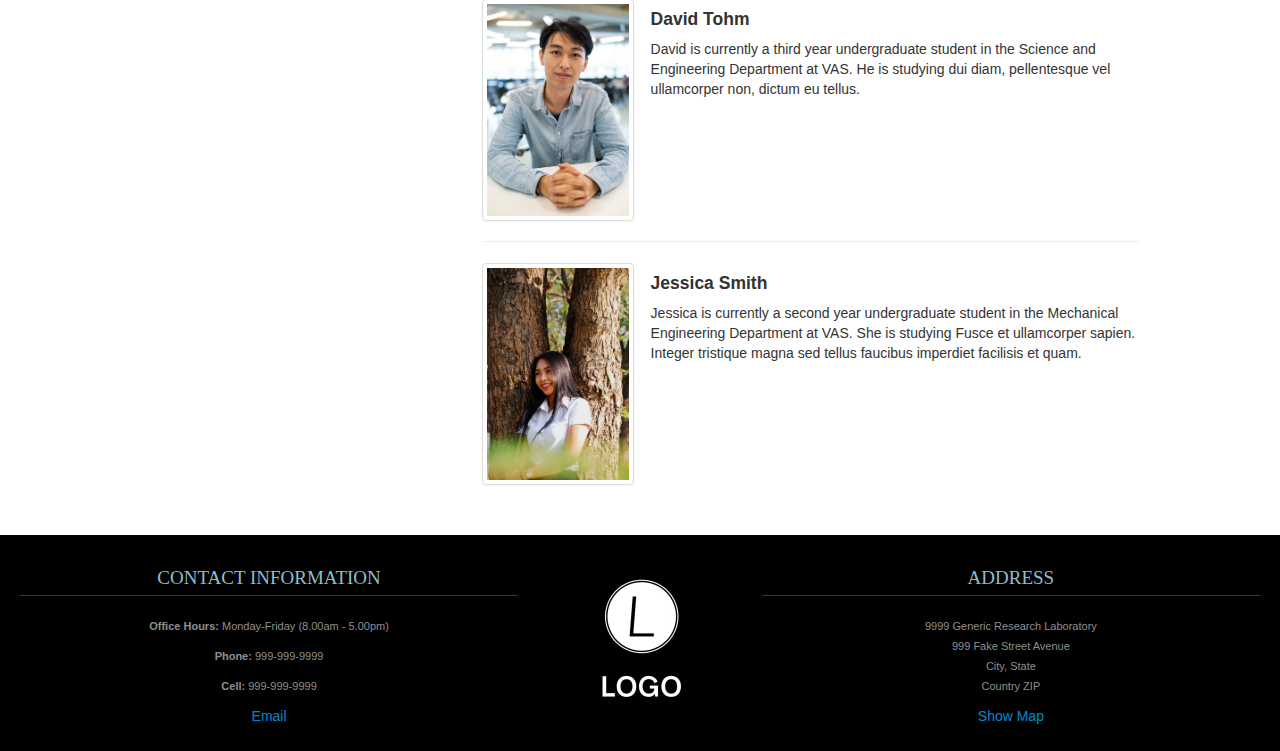
<file: people.html>
<!DOCTYPE html>
<html lang="en">
   <head>
      <meta charset="utf-8">
      <title>People</title>
      <meta name="viewport" content="width=device-width, initial-scale=1.0">
      <meta name="description" content="Research Lab, Home, Velit Aliquet Sagittis University">
      <meta name="author" content="">
      <!-- Le styles -->
      <link href="css/bootstrap.min.css" rel="stylesheet">
      <link href="css/bootstrap-responsive.min.css" rel="stylesheet">
      <link href="css/theme.css" rel="stylesheet">
   </head>
   <body>
      <div class="container">
         <header class="jumbotron subhead" id="overview">
            <p class="lead"> Velit Aliquet Sagittis University </p>
            <h1>Experimental Research Lab</h1>
         </header>
         <div class="masthead">
            <div class="navbar">
               <div class="navbar-inner">
                  <div class="container">
                     <ul class="nav">
                        <li><a href="index.html">Home</a></li>
                        <li class="active"><a href="#">People</a></li>
                        <li><a href="research.html">Research</a></li>
                        <li><a href="publications.html">Publications</a></li>
                        <li><a href="gallery.html">Gallery</a></li>
                        <li><a href="news.html">News</a></li>
                        <li><a href="teaching.html">Teaching</a></li>
                        <li><a href="contact.html">Contact</a></li>
                     </ul>
                  </div>
               </div>
            </div>
         </div>
         <hr>
         <div class="row-fluid">
            <div class="span3 bs-docs-sidebar" id="navparent">
               <ul class="nav nav-list bs-docs-sidenav" data-spy="affix" data-offset-top="200" data-offset-bottom="260">
                  <li><a href="#principalinvestigator"> Principal Investigator </a></li>
                  <li><a href="#graduate">Graduate Students</a></li>
                  <li><a href="#undergraduate">Undergraduate Students</a></li>
               </ul>
            </div>
            <div class="span8 offset1">
               <section id="principalinvestigator">
                  <div class="page-header">
                     <h3>Principal Investigator</h3>
                  </div>
                  <div class="row-fluid">
                     <div class="span3">
                        <a href="https://unsplash.com/photos/aCZ2hiC-iDk" class="thumbnail">
                        <img src="thumbs/prof-photo2.jpg" alt="Joe Smith"/>
                        </a>
                     </div>
                     <div class="span9">
                        <h4>Joe Smith</h4>
                        <p>Assistant Professor of Science and Engineering</p>
                        <p>Ph.D. in Mechanical Engineering, Lorem Ipsum, 2013<br/>M.S. in Mechanical Engineering, HRV, 2011<br/>BASc in Engineering, University of Lorem Ipsum, 2009</p>
                        <p><b>Phone: </b>(999) 999-9999 </p>
                        <p><b>Email: </b><a href="mailto:your.email@uni.edu">your.email@uni.edu</a></p>
                        <p><b>Address: </b>999 Fake Street Avenue, City, State Country ZIP</p>
                        <p><b><a href="https://www.myperfectcv.co.uk/cv-examples/chemistry-lab-technician-cv-sample">CV</a>, <a href="http://scholar.google.com">Google Scholar</a>, <a href="https://www.linkedin.com">Linkedin</a>, <a href="http://www.researchgate.net">ResearchGate</a></b></p>
                     </div>
                  </div>
               </section>
               <hr>
               <section id="graduate">
                  <div class="page-header">
                     <h3>Graduate Students</h3>
                  </div>
                  <div class="row-fluid">
                     <div class="span3">
                        <a href="https://unsplash.com/photos/aaaGLiTRqkg" class="thumbnail">
                        <img src="thumbs/jane-carmona.jpg" alt="Jane Carmona"/>
                        </a>
                     </div>
                     <div class="span9">
                        <h4><a href="https://unsplash.com/photos/aaaGLiTRqkg">Jane Carmona</a></h4>
                        <p>Jane received her B.E. in Mechanical Engineering from the Lorem Ipsum University of Lorem Ipsum in 2015 with High Honors. Her current research focuses on metus libero, eleifend sit amet pretium et, porta ac urna. Suspendisse ullamcorper mollis ligula et fermentum. .</p>
                        <p><b>Email: </b><a href="mailto:jane.email@uni.edu">jane.email@uni.edu</a></p>
                        <p><b>Address: </b>999 Fake Street Avenue, City, State Country ZIP</p>
                     </div>
                  </div>
                  <hr>
                  <div class="row-fluid">
                     <div class="span3">
                        <a href="https://unsplash.com/photos/LUdelQ2EO2g" class="thumbnail">
                        <img src="thumbs/ronny-sison.jpg" alt="Ronny Simon"/>
                        </a>
                     </div>
                     <div class="span9">
                        <h4><a href="https://unsplash.com/photos/LUdelQ2EO2g">Ronny Simon</a></h4>
                        <p>Ronny received his B.Tech in Electrical Engineering from the Lorem Ipsum Institute of Technology. His current research focuses on ullamcorper nibh ut orci eleifend varius elementum ut augue. Proin ornare, arcu et efficitur laoreet, purus ante dictum leo, vel pulvinar velit leo sed nunc. </p>
                        <p><b>Email: </b><a href="mailto:ronny.email@uni.edu">ronny.email@uni.edu</a></p>
                        <p><b>Address: </b>999 Fake Street Avenue, City, State Country ZIP</p>
                     </div>
                  </div>
                  <hr>
                  <div class="row-fluid">
                     <div class="span3">
                        <a href="https://unsplash.com/photos/nomivMNW07o" class="thumbnail">
                        <img src="thumbs/graduate-1.jpg" alt="Jenny Lopez"/>
                        </a>
                     </div>
                     <div class="span9">
                        <h4><a href="https://unsplash.com/photos/nomivMNW07o">Jenny Lopez</a></h4>
                        <p>Jenny received her B.S. degree in Mechanical Engineering from the Lorem Ipsum Technical University in 2012 with High Honors, where she focused on quis nisl vitae lectus pharetra dapibus. In sit amet erat purus. Proin finibus, nunc sed faucibus molestie, risus tellus sodales elit, nec luctus urna augue vitae dolor. Curabitur nisl eros, rhoncus eget mauris vitae.</p>
                        <p><b>Email: </b><a href="mailto:jenny.email@uni.edu">jenny.email@uni.edu</a></p>
                        <p><b>Address: </b>999 Fake Street Avenue, City, State Country ZIP</p>
                     </div>
                  </div>
                  <hr>
               </section>
               <hr>
               <section id="undergraduate">
                  <div class="page-header">
                     <h3>Undergraduate Students</h3>
                  </div>
                  <div class="row-fluid">
                     <div class="span3">
                        <a href="https://unsplash.com/photos/unr5ZqXXvqU" class="thumbnail">
                        <img src="thumbs/undergrad-1.jpg" alt="Hall Stevenson"/>
                        </a>
                     </div>
                     <div class="span9">
                        <h4>Hall Stevenson</h4>
                        <p>Hall is currently a second year undergraduate student in the Electrical Science and Engineering Department at VAS University. He is studying the bibendum consectetur metus. Vivamus ullamcorper nibh ut orci eleifend varius elementum ut augue.</p>
                     </div>
                  </div>
                  <hr>
                  <div class="row-fluid">
                     <div class="span3">
                        <a href="https://unsplash.com/photos/GIy2ly37Kw8" class="thumbnail">
                        <img src="thumbs/graduate-2.jpg" alt="Simon Singh"/>
                        </a>
                     </div>
                     <div class="span9">
                        <h4>Simon Singh</h4>
                        <p>Simon is currently a second year undergraduate student in the Lorem Ipsum and Engineering Department at VAS University. He is working on rhoncus euismod tortor, ac lobortis tortor vestibulum sed. Ut in aliquam sapien. </p>
                     </div>
                  </div>
                  <hr>
                  <div class="row-fluid">
                     <div class="span3">
                        <a href="https://unsplash.com/photos/dju4--IW7Qw" class="thumbnail">
                        <img src="thumbs/graduate-3.jpg" alt="Tim Johnson"/>
                        </a>
                     </div>
                     <div class="span9">
                        <h4>Tim Johnson</h4>
                        <p>Tim is currently a second year undergraduate student in the Engineering Science Department at VAS University. He is currently studying sodales elit nec luctus urna augue vitae dolor. </p>
                     </div>
                  </div>
                  <hr>
                  <div class="row-fluid">
                     <div class="span3">
                        <a href="https://unsplash.com/photos/lEMHg4RFTW8" class="thumbnail">
                        <img src="thumbs/graduate-4.jpg" alt="Simona Alexander"/>
                        </a>
                     </div>
                     <div class="span9">
                        <h4>Simona Alexander</h4>
                        <p>Simona is currently a senior in the Lorem Ipsum Department at VAS. She is studying rhoncus eget mauris vitae, malesuada suscipit neque. Ut congue imperdiet lobortis. </p>
                     </div>
                  </div>
                  <hr>
                  <div class="row-fluid">
                     <div class="span3">
                        <a href="https://unsplash.com/photos/Nyt7CeiNXQw" class="thumbnail">
                        <img src="thumbs/graduate-5.jpg" alt="Zahima Sari"/>
                        </a>
                     </div>
                     <div class="span9">
                        <h4>Zahima Sari</h4>
                        <p>Zahima is currently a third year undergraduate student in the Lorem Ipsum Engineering Department at VAS. She is modling the dynamics tincidunt, odio non suscipit condimentum, neque diam viverra risus, vel tincidunt elit massa eu nulla. </p>
                     </div>
                  </div>
                  <hr>
                  <div class="row-fluid">
                     <div class="span3">
                        <a href="https://unsplash.com/photos/fNZfMhyd8Hs" class="thumbnail">
                        <img src="thumbs/graduate-6.jpg" alt="Alissa Zhi"/>
                        </a>
                     </div>
                     <div class="span9">
                        <h4>Alissa Zhi</h4>
                        <p>Alissa is currently a first year undergraduate student in the Science and Engineering Department at VAS. She is studying techniques to improve tempus pellentesque ex, et sollicitudin nunc faucibus vel. Suspendisse condimentum feugiat arcu, vitae pretium enim tempus eget.</p>
                     </div>
                  </div>
                  <hr>
                  <div class="row-fluid">
                     <div class="span3">
                        <a href="https://unsplash.com/photos/WC7KIHo13Fc" class="thumbnail">
                        <img src="thumbs/graduate-7.jpg" alt="David Tohm"/>
                        </a>
                     </div>
                     <div class="span9">
                        <h4>David Tohm</h4>
                        <p>David is currently a third year undergraduate student in the Science and Engineering Department at VAS. He is studying dui diam, pellentesque vel ullamcorper non, dictum eu tellus.</p>
                     </div>
                  </div>
                  <hr>
                  <div class="row-fluid">
                     <div class="span3">
                        <a href="https://unsplash.com/photos/APmln0DMSac" class="thumbnail">
                        <img src="thumbs/graduate-8.jpg" alt="Jessica Smith"/>
                        </a>
                     </div>
                     <div class="span9">
                        <h4>Jessica Smith</h4>
                        <p>Jessica is currently a second year undergraduate student in the Mechanical Engineering Department at VAS. She is studying Fusce et ullamcorper sapien. Integer tristique magna sed tellus faucibus imperdiet facilisis et quam.</p>
                     </div>
                  </div>
               </section>
            </div>
         </div>
      </div>
      <footer id="footer">
         <div class="container-fluid">
            <div class="row-fluid">
               <div class="span5">
                  <h3>Contact Information</h3>
                  <p><b>Office Hours: </b>Monday-Friday (8.00am - 5.00pm)</p>
                  <p><b>Phone: </b>999-999-9999</p>
                  <p><b>Cell: </b>999-999-9999</p>
                  <a href="mailto:your.email@uni.edu">Email</a>
               </div>
               <div class="span2">
                  <a href="https://mybrandnewlogo.com/"><img src = "thumbs/generic-logo.JPG" alt="research-lab-logo"/></a>
               </div>
               <div class="span5">
                  <h3>Address</h3>
                  <p>9999 Generic Research Laboratory<br>
                     999 Fake Street Avenue<br>
                     City, State<br>
                     Country ZIP
                  </p>
                  <a href="http://maps.google.com/">Show Map</a>
               </div>
            </div>
         </div>
      </footer>

      <!-- Le javascript
         ================================================== -->
      <!-- Placed at the end of the document so the pages load faster -->
      <script src="js/jquery-1.9.1.min.js"></script>
      <script src="js/bootstrap.min.js"></script>
      <script>
         $(document).ready(function() {
             $(document.body).scrollspy({
                 target: "#navparent"
             });
         });
         
      </script>
   </body>
</html>
</file>
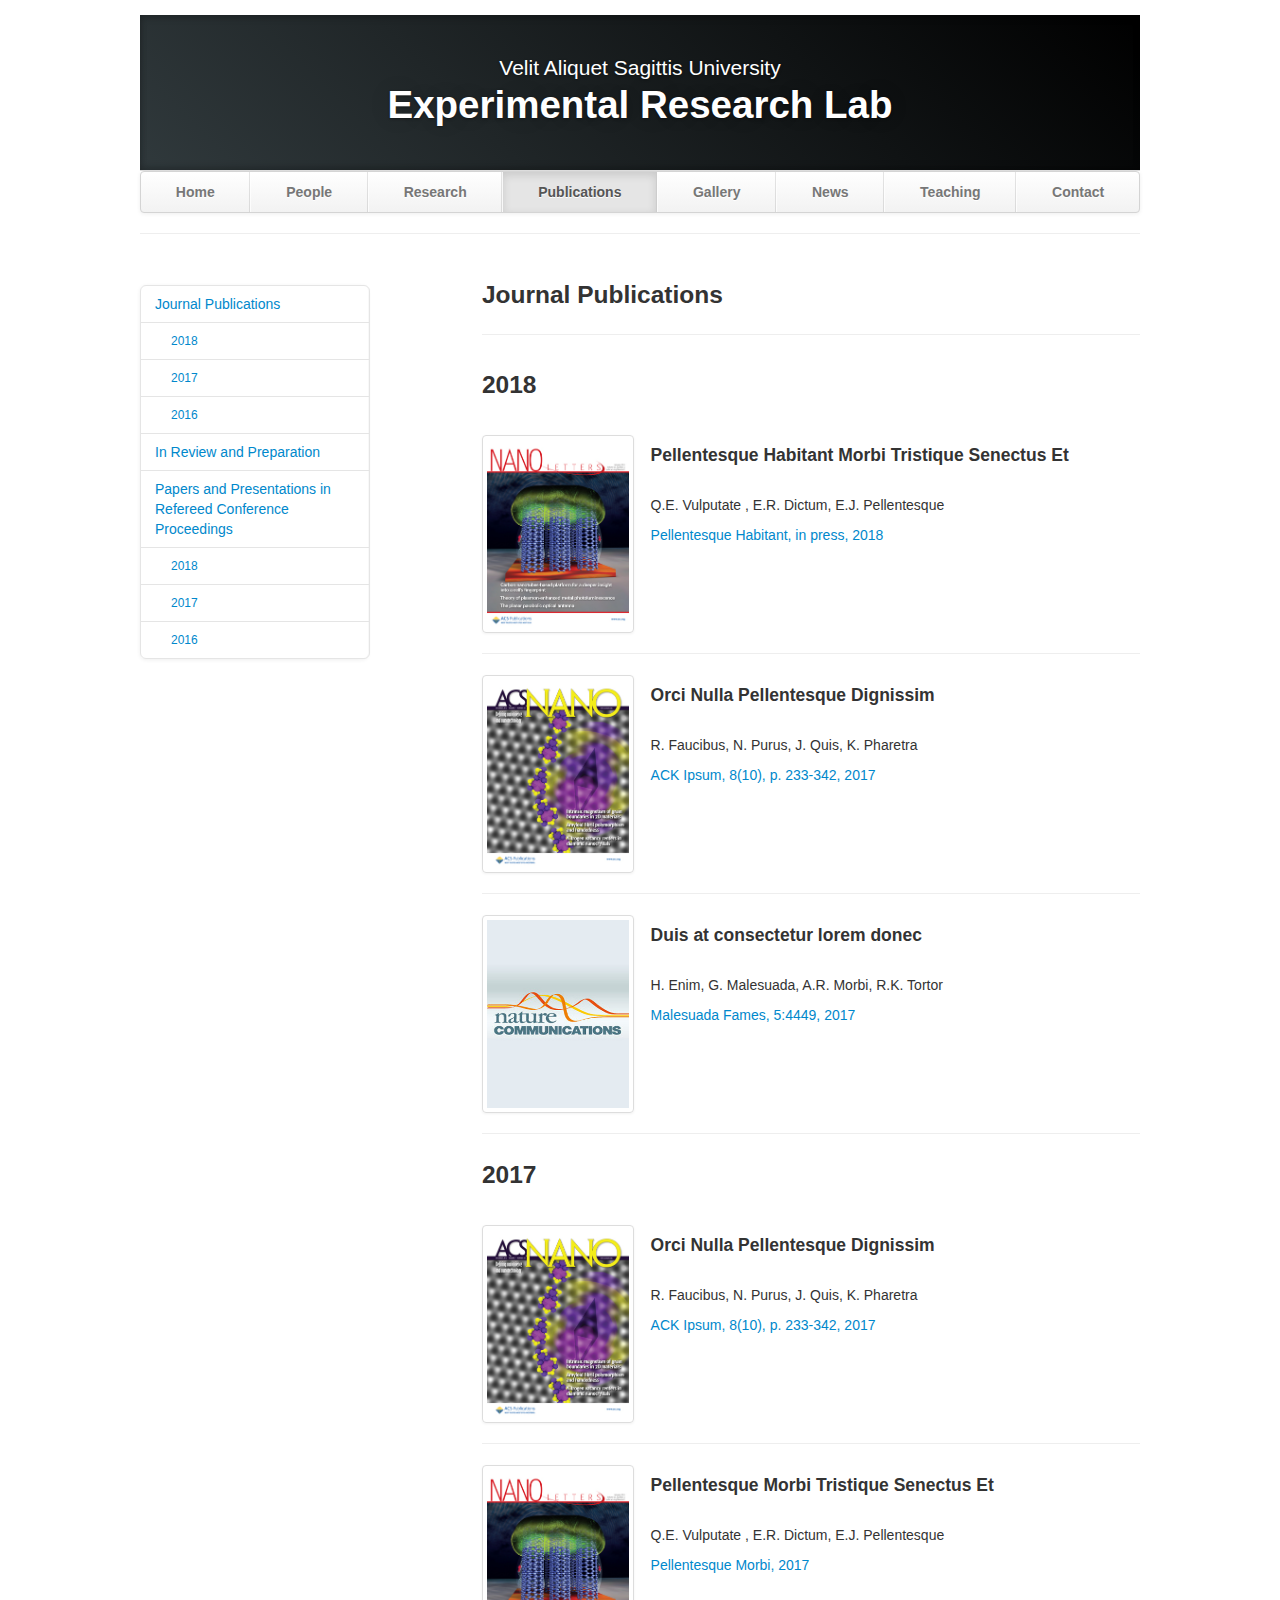
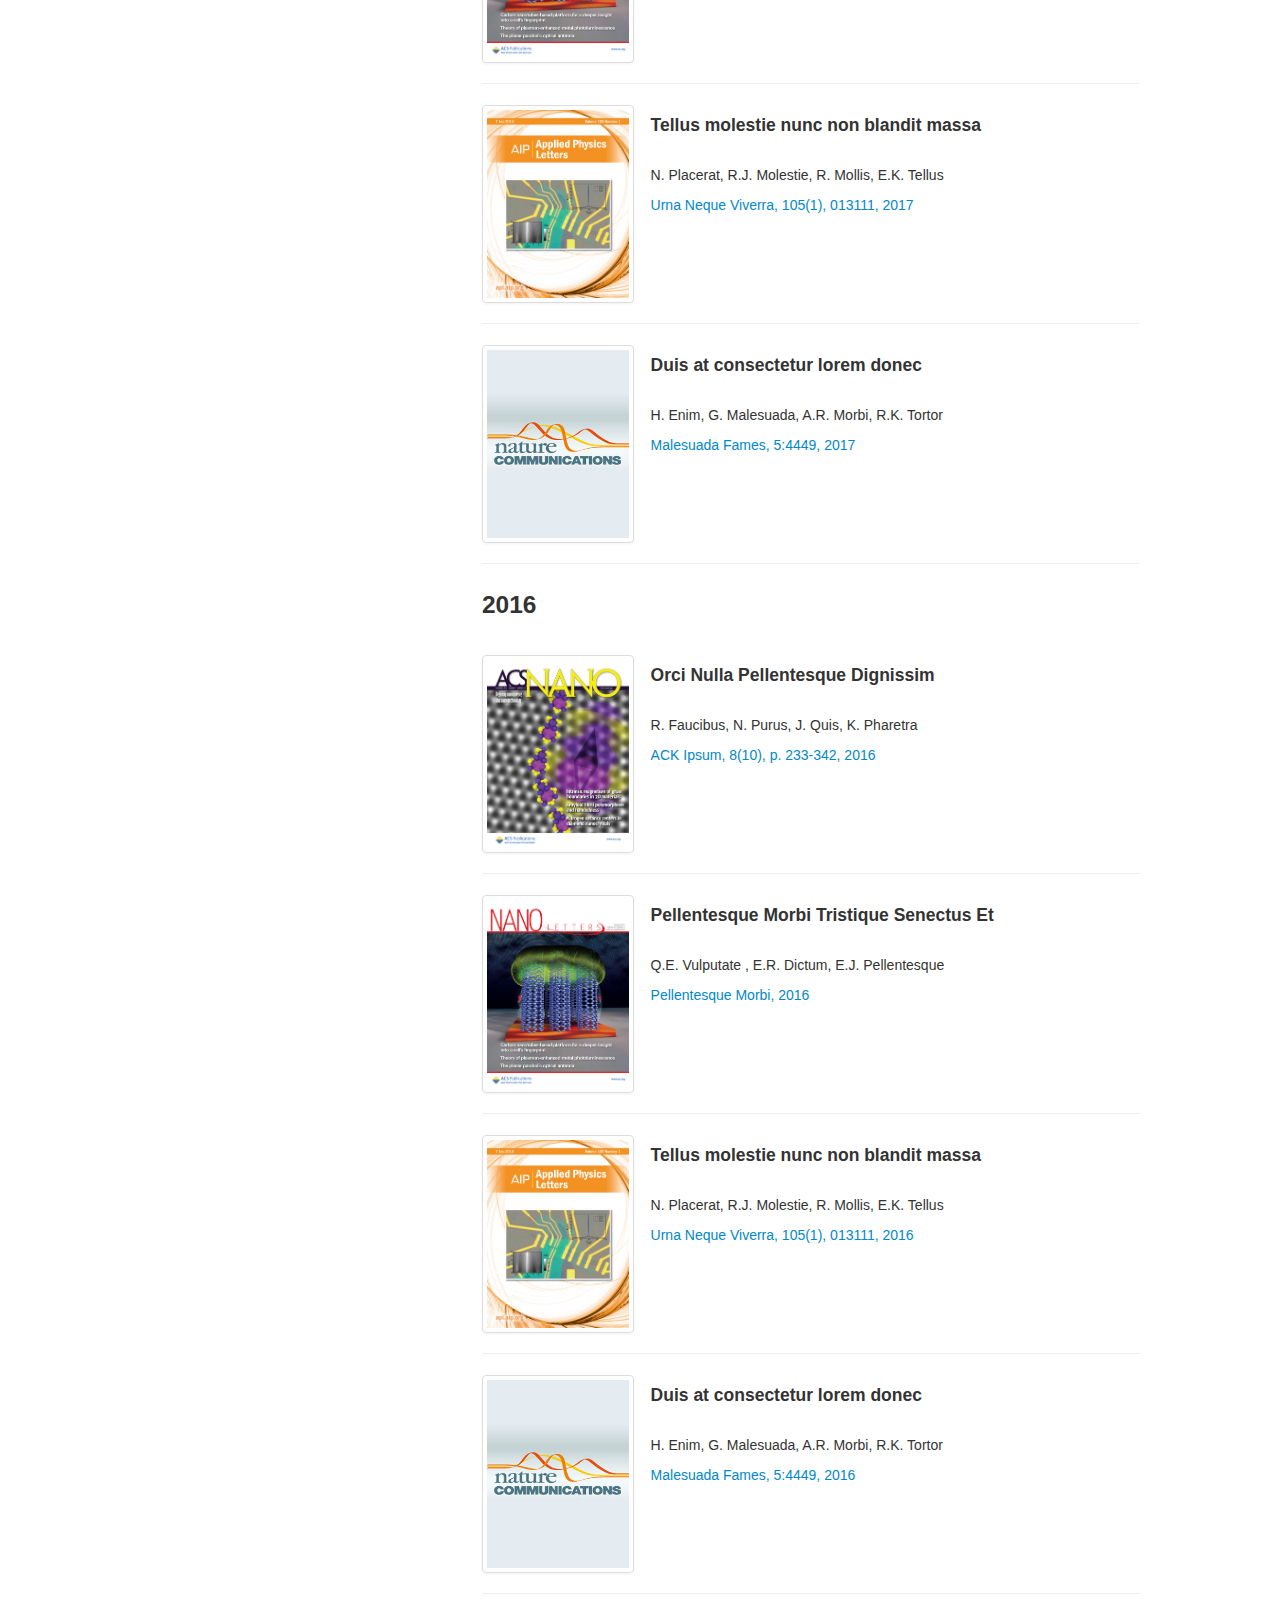
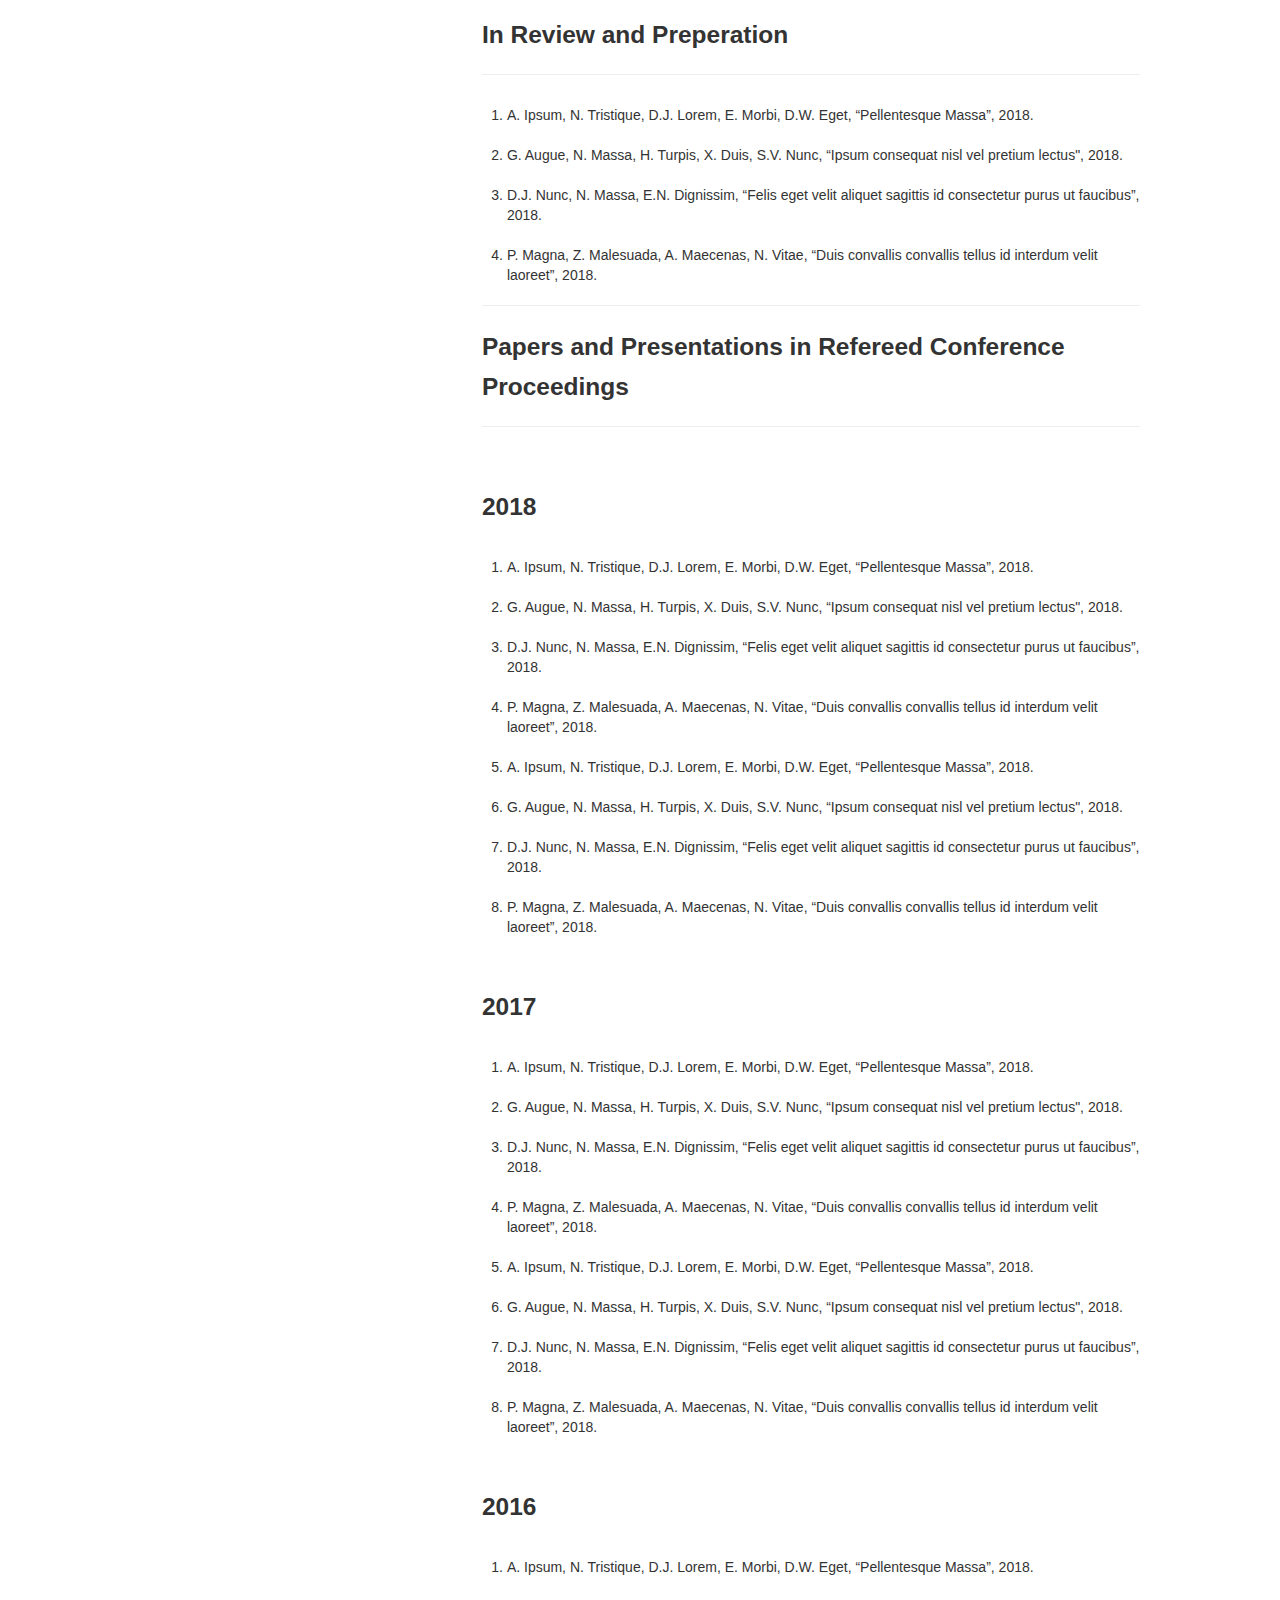
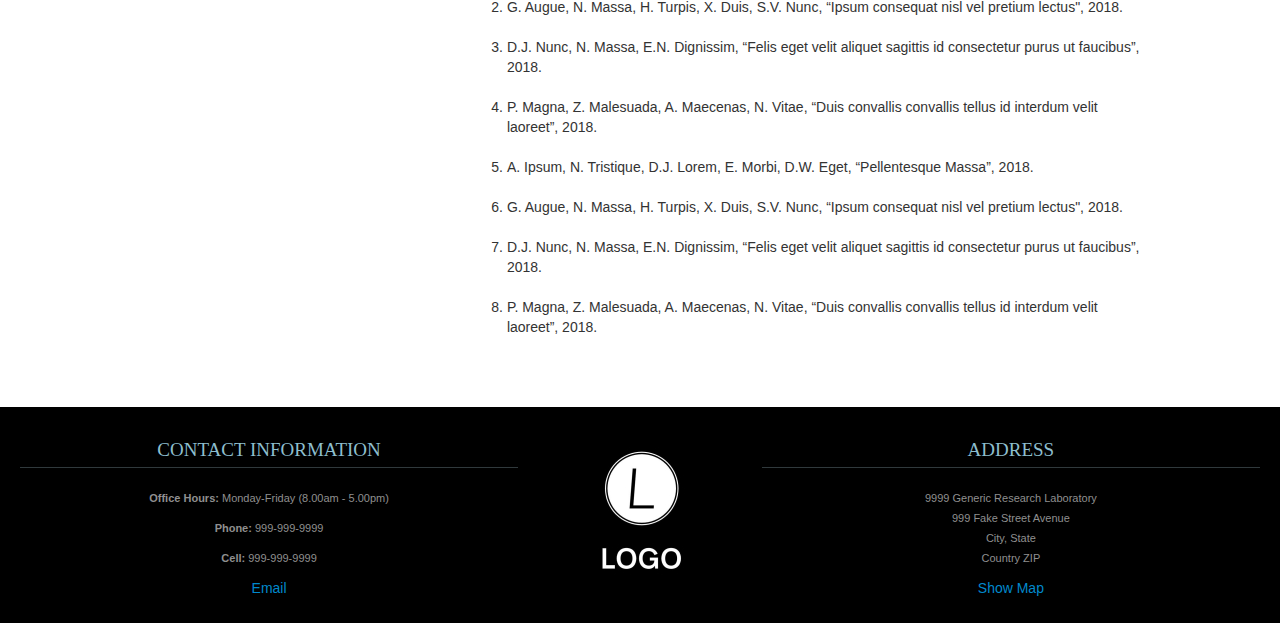
<file: publications.html>
<!DOCTYPE html>
<html lang="en">
   <head>
      <meta charset="utf-8">
      <title>Publications</title>
      <meta name="viewport" content="width=device-width, initial-scale=1.0">
      <meta name="description" content="Research Lab, Home, Velit Aliquet Sagittis University">
      <meta name="author" content="">
      <!-- Le styles -->
      <link href="css/bootstrap.min.css" rel="stylesheet">
      <link href="css/bootstrap-responsive.min.css" rel="stylesheet">
      <link href="css/theme.css" rel="stylesheet">
   </head>
   <body>
      <div class="container">
         <header class="jumbotron subhead" id="overview">
            <p class="lead"> Velit Aliquet Sagittis University </p>
            <h1>Experimental Research Lab</h1>
         </header>
         <div class="masthead">
            <div class="navbar">
               <div class="navbar-inner">
                  <div class="container">
                     <ul class="nav">
                        <li><a href="index.html">Home</a></li>
                        <li><a href="people.html">People</a></li>
                        <li><a href="research.html">Research</a></li>
                        <li class="active"><a href="#">Publications</a></li>
                        <li><a href="gallery.html">Gallery</a></li>
                        <li><a href="news.html">News</a></li>
                        <li><a href="teaching.html">Teaching</a></li>
                        <li><a href="contact.html">Contact</a></li>
                     </ul>
                  </div>
               </div>
            </div>
         </div>
         <hr>
         <div class="row-fluid">
            <div class="span3 bs-docs-sidebar" id="navparent">
               <ul class="nav nav-list bs-docs-sidenav" data-spy="affix" data-offset-top="200" data-offset-bottom="260">
                  <li><a href="#published"> Journal Publications</a></li>
                  <li><a class="subhead" href="#2018"> 2018 </a></li>
                  <li><a class="subhead" href="#2017"> 2017 </a></li>
                  <li><a class="subhead" href="#2016"> 2016 </a></li>
                  <li><a href="#inreview"> In Review and Preparation</a></li>
                  <li><a href="#refereed"> Papers and Presentations in Refereed Conference Proceedings</a></li>
                  <li><a class="subhead" href="#2018c"> 2018 </a></li>
                  <li><a class="subhead" href="#2017c"> 2017 </a></li>
                  <li><a class="subhead" href="#2016c"> 2016 </a></li>
               </ul>
            </div>
            <div class="span8 offset1">
               <section id="published">
                  <div class="page-header">
                     <h3>Journal Publications</h3>
                  </div>
                  <section id="2018">
                     <h3>2018</h3>
                     <br/>
                     <div class="row-fluid">
                        <div class="span3">
                           <a href="https://pubs.acs.org/journal/nalefd" class="thumbnail">
                           <img class="publications-thumb" src="thumbs/nanoletters.2013.13.issue1.jpg" alt="Pellentesque Habitant Morbi Tristique Senectus Et"/>
                           </a>
                        </div>
                        <div class="span9">
                           <h4>Pellentesque Habitant Morbi Tristique Senectus Et</h4>
                           <br/>
                           <p>Q.E. Vulputate , E.R. Dictum, E.J. Pellentesque</p>
                           <a href="https://pubs.acs.org/journal/nalefd">Pellentesque Habitant, in press, 2018</a>
                        </div>
                     </div>
                     <hr>
                     <div class="row-fluid">
                        <div class="span3">
                           <a href="https://pubs.acs.org/journal/ancac3" class="thumbnail">
                           <img class="publications-thumb" src="thumbs/ancac3.2013.7.issue-12.largecover.jpg" alt="Orci Nulla Pellentesque Dignissim"/>
                           </a>
                        </div>
                        <div class="span9">
                           <h4>Orci Nulla Pellentesque Dignissim</h4>
                           <br/>
                           <p>R. Faucibus, N. Purus, J. Quis, K. Pharetra</p>
                           <a href="https://pubs.acs.org/journal/ancac3">ACK Ipsum, 8(10), p. 233-342, 2017</a>
                        </div>
                     </div>
                     <hr>
                     <div class="row-fluid">
                        <div class="span3">
                           <a href="https://www.nature.com/ncomms/" class="thumbnail">
                           <img class="publications-thumb" src="thumbs/nature-communications.jpg" alt="Duis at consectetur lorem donec"/>
                           </a>
                        </div>
                        <div class="span9">
                           <h4>Duis at consectetur lorem donec</h4>
                           <br/>
                           <p>H. Enim, G. Malesuada, A.R. Morbi, R.K. Tortor</p>
                           <a href="https://www.nature.com/ncomms/">Malesuada Fames, 5:4449, 2017</a>
                        </div>
                     </div>
                  </section>
                  <hr>
                  <section id="2017">
                     <h3>2017</h3>
                     <br/>
                     <div class="row-fluid">
                        <div class="span3">
                           <a href="https://pubs.acs.org/journal/ancac3" class="thumbnail">
                           <img class="publications-thumb" src="thumbs/ancac3.2013.7.issue-12.largecover.jpg" alt="Orci Nulla Pellentesque Dignissim"/>
                           </a>
                        </div>
                        <div class="span9">
                           <h4>Orci Nulla Pellentesque Dignissim</h4>
                           <br/>
                           <p>R. Faucibus, N. Purus, J. Quis, K. Pharetra</p>
                           <a href="https://pubs.acs.org/journal/ancac3">ACK Ipsum, 8(10), p. 233-342, 2017</a>
                        </div>
                     </div>
                     <hr>
                     <div class="row-fluid">
                        <div class="span3">
                           <a href="https://pubs.acs.org/journal/nalefd" class="thumbnail">
                           <img class="publications-thumb" src="thumbs/nanoletters.2013.13.issue1.jpg" alt="Pellentesque Morbi Tristique Senectus Et"/>
                           </a>
                        </div>
                        <div class="span9">
                           <h4>Pellentesque Morbi Tristique Senectus Et</h4>
                           <br/>
                           <p>Q.E. Vulputate , E.R. Dictum, E.J. Pellentesque</p>
                           <a href="https://pubs.acs.org/journal/nalefd">Pellentesque Morbi, 2017</a>
                        </div>
                     </div>
                     <hr>
                     <div class="row-fluid">
                        <div class="span3">
                           <a href="https://aip.scitation.org/journal/apl" class="thumbnail">
                           <img class="publications-thumb" src="thumbs/105_1.jpg" alt="Tellus molestie nunc non blandit massa"/>
                           </a>
                        </div>
                        <div class="span9">
                           <h4>Tellus molestie nunc non blandit massa</h4>
                           <br/>
                           <p>N. Placerat, R.J. Molestie, R. Mollis, E.K. Tellus</p>
                           <a href="https://aip.scitation.org/journal/apl">Urna Neque Viverra, 105(1), 013111, 2017</a>
                        </div>
                     </div>
                     <hr>
                     <div class="row-fluid">
                        <div class="span3">
                           <a href="https://www.nature.com/ncomms/" class="thumbnail">
                           <img class="publications-thumb" src="thumbs/nature-communications.jpg" alt="Duis at consectetur lorem donec"/>
                           </a>
                        </div>
                        <div class="span9">
                           <h4>Duis at consectetur lorem donec</h4>
                           <br/>
                           <p>H. Enim, G. Malesuada, A.R. Morbi, R.K. Tortor</p>
                           <a href="https://www.nature.com/ncomms/">Malesuada Fames, 5:4449, 2017</a>
                        </div>
                     </div>
                  </section>
                  <hr>
                  <section id="2016">
                     <h3>2016</h3>
                     <br/>            
                     <div class="row-fluid">
                        <div class="span3">
                           <a href="https://pubs.acs.org/journal/ancac3" class="thumbnail">
                           <img class="publications-thumb" src="thumbs/ancac3.2013.7.issue-12.largecover.jpg" alt="Orci Nulla Pellentesque Dignissim"/>
                           </a>
                        </div>
                        <div class="span9">
                           <h4>Orci Nulla Pellentesque Dignissim</h4>
                           <br/>
                           <p>R. Faucibus, N. Purus, J. Quis, K. Pharetra</p>
                           <a href="https://pubs.acs.org/journal/ancac3">ACK Ipsum, 8(10), p. 233-342, 2016</a>
                        </div>
                     </div>
                     <hr>
                     <div class="row-fluid">
                        <div class="span3">
                           <a href="https://pubs.acs.org/journal/nalefd" class="thumbnail">
                           <img class="publications-thumb" src="thumbs/nanoletters.2013.13.issue1.jpg" alt="Pellentesque Morbi Tristique Senectus Et"/>
                           </a>
                        </div>
                        <div class="span9">
                           <h4>Pellentesque Morbi Tristique Senectus Et</h4>
                           <br/>
                           <p>Q.E. Vulputate , E.R. Dictum, E.J. Pellentesque</p>
                           <a href="https://pubs.acs.org/journal/nalefd">Pellentesque Morbi, 2016</a>
                        </div>
                     </div>
                     <hr>
                     <div class="row-fluid">
                        <div class="span3">
                           <a href="https://aip.scitation.org/journal/apl" class="thumbnail">
                           <img class="publications-thumb" src="thumbs/105_1.jpg" alt="Tellus molestie nunc non blandit massa"/>
                           </a>
                        </div>
                        <div class="span9">
                           <h4>Tellus molestie nunc non blandit massa</h4>
                           <br/>
                           <p>N. Placerat, R.J. Molestie, R. Mollis, E.K. Tellus</p>
                           <a href="https://aip.scitation.org/journal/apl">Urna Neque Viverra, 105(1), 013111, 2016</a>
                        </div>
                     </div>
                     <hr>
                     <div class="row-fluid">
                        <div class="span3">
                           <a href="https://www.nature.com/ncomms/" class="thumbnail">
                           <img class="publications-thumb" src="thumbs/nature-communications.jpg" alt="Duis at consectetur lorem donec"/>
                           </a>
                        </div>
                        <div class="span9">
                           <h4>Duis at consectetur lorem donec</h4>
                           <br/>
                           <p>H. Enim, G. Malesuada, A.R. Morbi, R.K. Tortor</p>
                           <a href="https://www.nature.com/ncomms/">Malesuada Fames, 5:4449, 2016</a>
                        </div>
                     </div>
                  </section>
               </section>
               <hr>
               <section id="inreview">
                  <div class="page-header">
                     <h3>In Review and Preperation</h3>
                  </div>
                  <ol>
                     <li class="publication">A. Ipsum, N. Tristique, D.J. Lorem, E. Morbi, D.W. Eget, “Pellentesque Massa”, 2018.</li>
                     <li class="publication">G. Augue, N. Massa, H. Turpis, X. Duis, S.V. Nunc, “Ipsum consequat nisl vel pretium lectus", 2018.</li>
                     <li class="publication">D.J. Nunc, N. Massa, E.N. Dignissim, “Felis eget velit aliquet sagittis id consectetur purus ut faucibus”, 2018.</li>
                     <li class="publication">P. Magna, Z. Malesuada, A. Maecenas, N. Vitae, “Duis convallis convallis tellus id interdum velit laoreet”, 2018.</li>
                  </ol>
               </section>
               <hr>
               <section id="refereed">
                  <div class="page-header">
                     <h3>Papers and Presentations in Refereed Conference Proceedings</h3>
                  </div>
                  <section id="2018c">
                     <br/>
                     <h3>2018</h3>
                     <br/>
                     <ol>
                        <li class="publication">A. Ipsum, N. Tristique, D.J. Lorem, E. Morbi, D.W. Eget, “Pellentesque Massa”, 2018.</li>
                        <li class="publication">G. Augue, N. Massa, H. Turpis, X. Duis, S.V. Nunc, “Ipsum consequat nisl vel pretium lectus", 2018.</li>
                        <li class="publication">D.J. Nunc, N. Massa, E.N. Dignissim, “Felis eget velit aliquet sagittis id consectetur purus ut faucibus”, 2018.</li>
                        <li class="publication">P. Magna, Z. Malesuada, A. Maecenas, N. Vitae, “Duis convallis convallis tellus id interdum velit laoreet”, 2018.</li>
                        <li class="publication">A. Ipsum, N. Tristique, D.J. Lorem, E. Morbi, D.W. Eget, “Pellentesque Massa”, 2018.</li>
                        <li class="publication">G. Augue, N. Massa, H. Turpis, X. Duis, S.V. Nunc, “Ipsum consequat nisl vel pretium lectus", 2018.</li>
                        <li class="publication">D.J. Nunc, N. Massa, E.N. Dignissim, “Felis eget velit aliquet sagittis id consectetur purus ut faucibus”, 2018.</li>
                        <li class="publication">P. Magna, Z. Malesuada, A. Maecenas, N. Vitae, “Duis convallis convallis tellus id interdum velit laoreet”, 2018.</li>
                     </ol>
                  </section>
                  <section id="2017c">
                     <br/>
                     <h3>2017</h3>
                     <br/>
                     <ol>
                        <li class="publication">A. Ipsum, N. Tristique, D.J. Lorem, E. Morbi, D.W. Eget, “Pellentesque Massa”, 2018.</li>
                        <li class="publication">G. Augue, N. Massa, H. Turpis, X. Duis, S.V. Nunc, “Ipsum consequat nisl vel pretium lectus", 2018.</li>
                        <li class="publication">D.J. Nunc, N. Massa, E.N. Dignissim, “Felis eget velit aliquet sagittis id consectetur purus ut faucibus”, 2018.</li>
                        <li class="publication">P. Magna, Z. Malesuada, A. Maecenas, N. Vitae, “Duis convallis convallis tellus id interdum velit laoreet”, 2018.</li>
                        <li class="publication">A. Ipsum, N. Tristique, D.J. Lorem, E. Morbi, D.W. Eget, “Pellentesque Massa”, 2018.</li>
                        <li class="publication">G. Augue, N. Massa, H. Turpis, X. Duis, S.V. Nunc, “Ipsum consequat nisl vel pretium lectus", 2018.</li>
                        <li class="publication">D.J. Nunc, N. Massa, E.N. Dignissim, “Felis eget velit aliquet sagittis id consectetur purus ut faucibus”, 2018.</li>
                        <li class="publication">P. Magna, Z. Malesuada, A. Maecenas, N. Vitae, “Duis convallis convallis tellus id interdum velit laoreet”, 2018.</li>
                     </ol>
                  </section>
                  <section id="2016c">
                     <br/>
                     <h3>2016</h3>
                     <br/>
                     <ol>
                        <li class="publication">A. Ipsum, N. Tristique, D.J. Lorem, E. Morbi, D.W. Eget, “Pellentesque Massa”, 2018.</li>
                        <li class="publication">G. Augue, N. Massa, H. Turpis, X. Duis, S.V. Nunc, “Ipsum consequat nisl vel pretium lectus", 2018.</li>
                        <li class="publication">D.J. Nunc, N. Massa, E.N. Dignissim, “Felis eget velit aliquet sagittis id consectetur purus ut faucibus”, 2018.</li>
                        <li class="publication">P. Magna, Z. Malesuada, A. Maecenas, N. Vitae, “Duis convallis convallis tellus id interdum velit laoreet”, 2018.</li>
                        <li class="publication">A. Ipsum, N. Tristique, D.J. Lorem, E. Morbi, D.W. Eget, “Pellentesque Massa”, 2018.</li>
                        <li class="publication">G. Augue, N. Massa, H. Turpis, X. Duis, S.V. Nunc, “Ipsum consequat nisl vel pretium lectus", 2018.</li>
                        <li class="publication">D.J. Nunc, N. Massa, E.N. Dignissim, “Felis eget velit aliquet sagittis id consectetur purus ut faucibus”, 2018.</li>
                        <li class="publication">P. Magna, Z. Malesuada, A. Maecenas, N. Vitae, “Duis convallis convallis tellus id interdum velit laoreet”, 2018.</li>
                     </ol>
                  </section>
               </section>
            </div>
         </div>
      </div>
      <footer id="footer">
         <div class="container-fluid">
            <div class="row-fluid">
               <div class="span5">
                  <h3>Contact Information</h3>
                  <p><b>Office Hours: </b>Monday-Friday (8.00am - 5.00pm)</p>
                  <p><b>Phone: </b>999-999-9999</p>
                  <p><b>Cell: </b>999-999-9999</p>
                  <a href="mailto:your.email@uni.edu">Email</a>
               </div>
               <div class="span2">
                  <a href="https://mybrandnewlogo.com/"><img src = "thumbs/generic-logo.JPG" alt="research-lab-logo"/></a>
               </div>
               <div class="span5">
                  <h3>Address</h3>
                  <p>9999 Generic Research Laboratory<br>
                     999 Fake Street Avenue<br>
                     City, State<br>
                     Country ZIP
                  </p>
                  <a href="http://maps.google.com/">Show Map</a>
               </div>
            </div>
         </div>
      </footer>

      <!-- Le javascript
         ================================================== -->
      <!-- Placed at the end of the document so the pages load faster -->
      <script src="js/jquery-1.9.1.min.js"></script>
      <script src="js/bootstrap.min.js"></script>
      <script>
         $(document).ready(function() {
             $(document.body).scrollspy({
                 target: "#navparent"
             });
         });
         
      </script>
   </body>
</html>
</file>
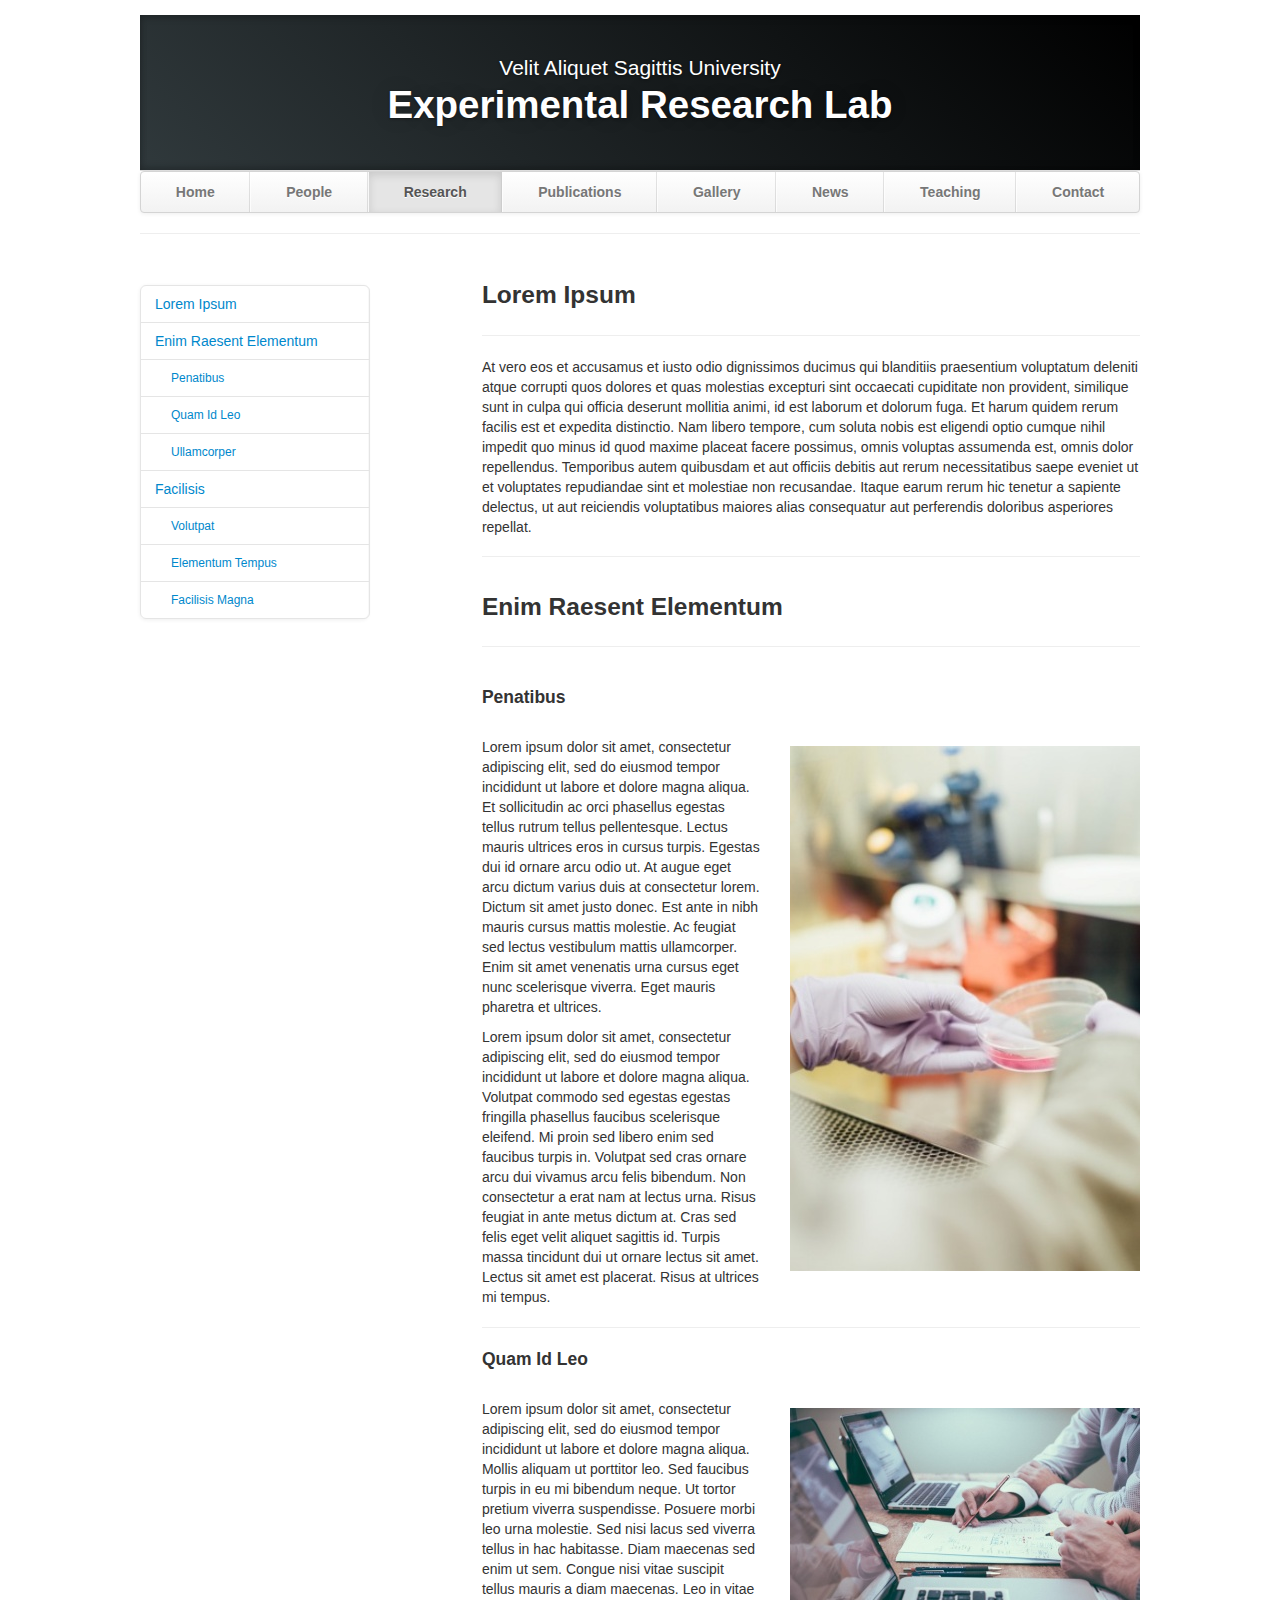
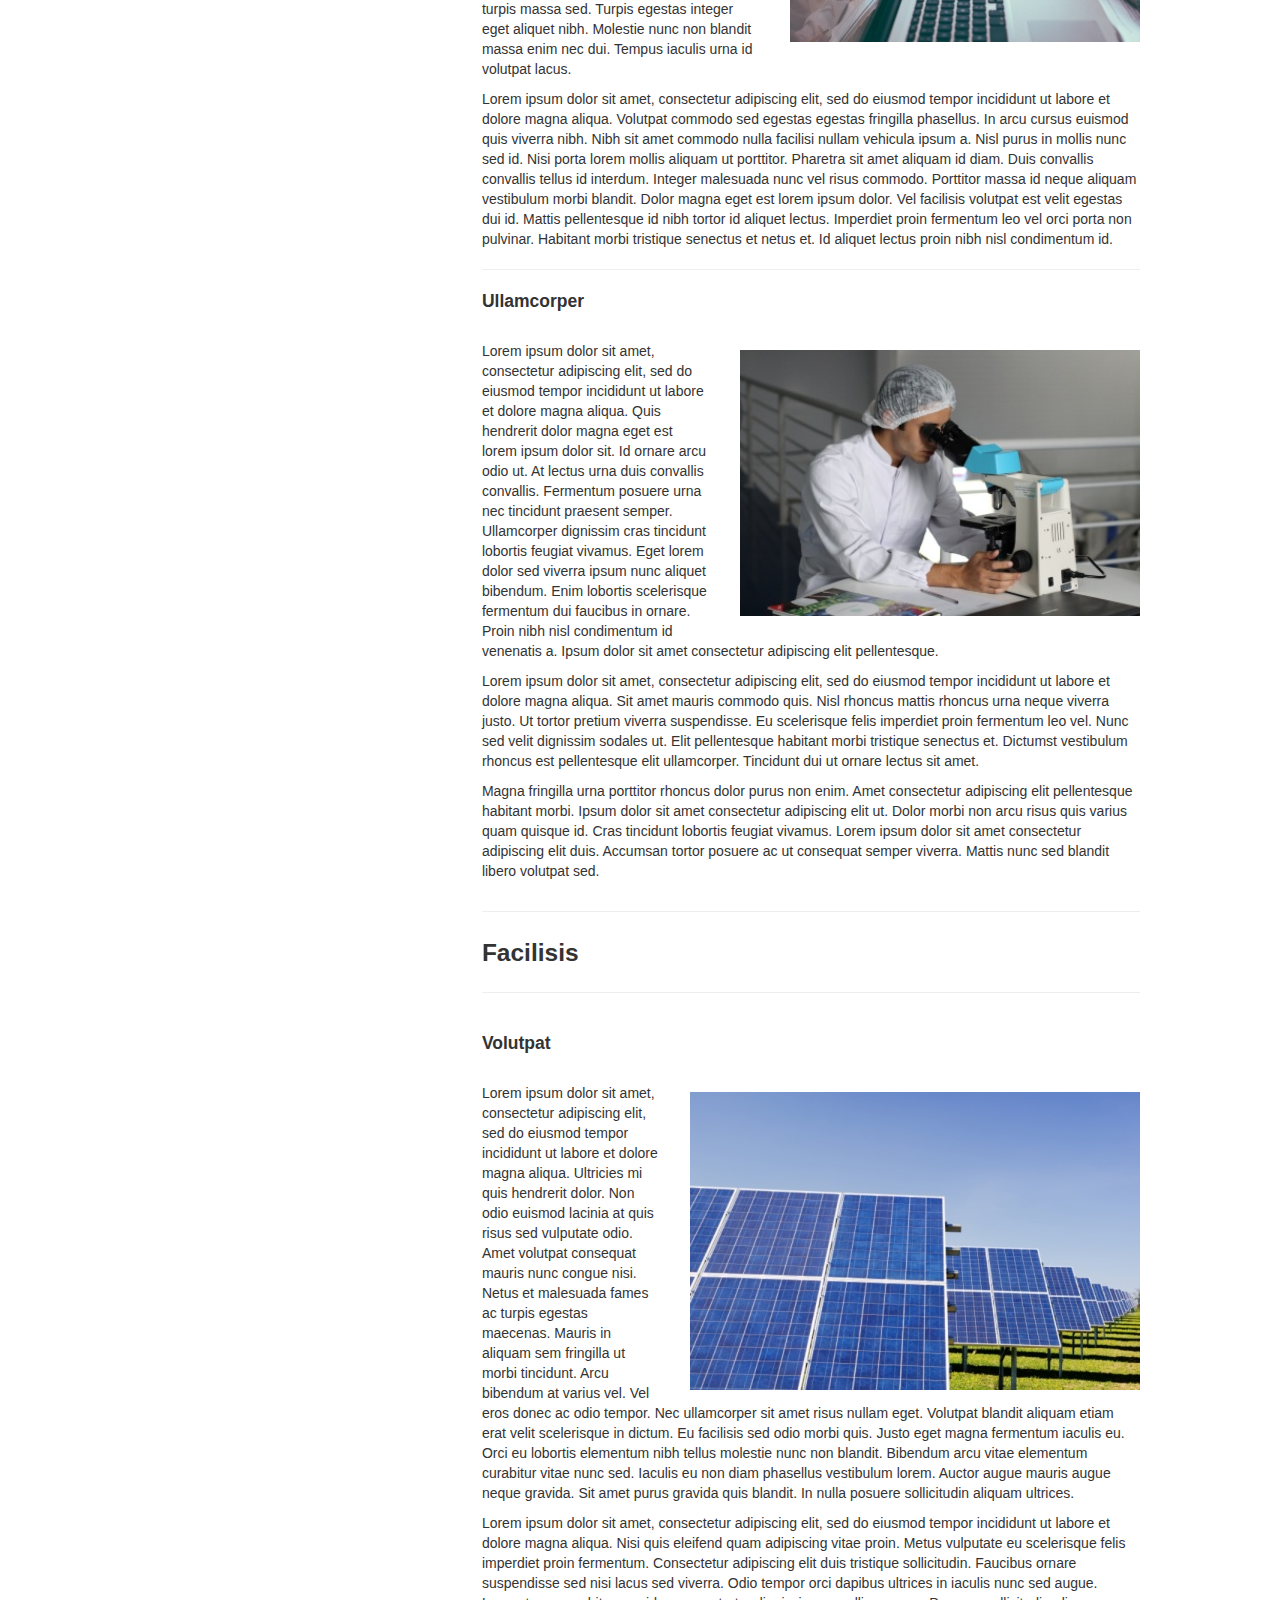
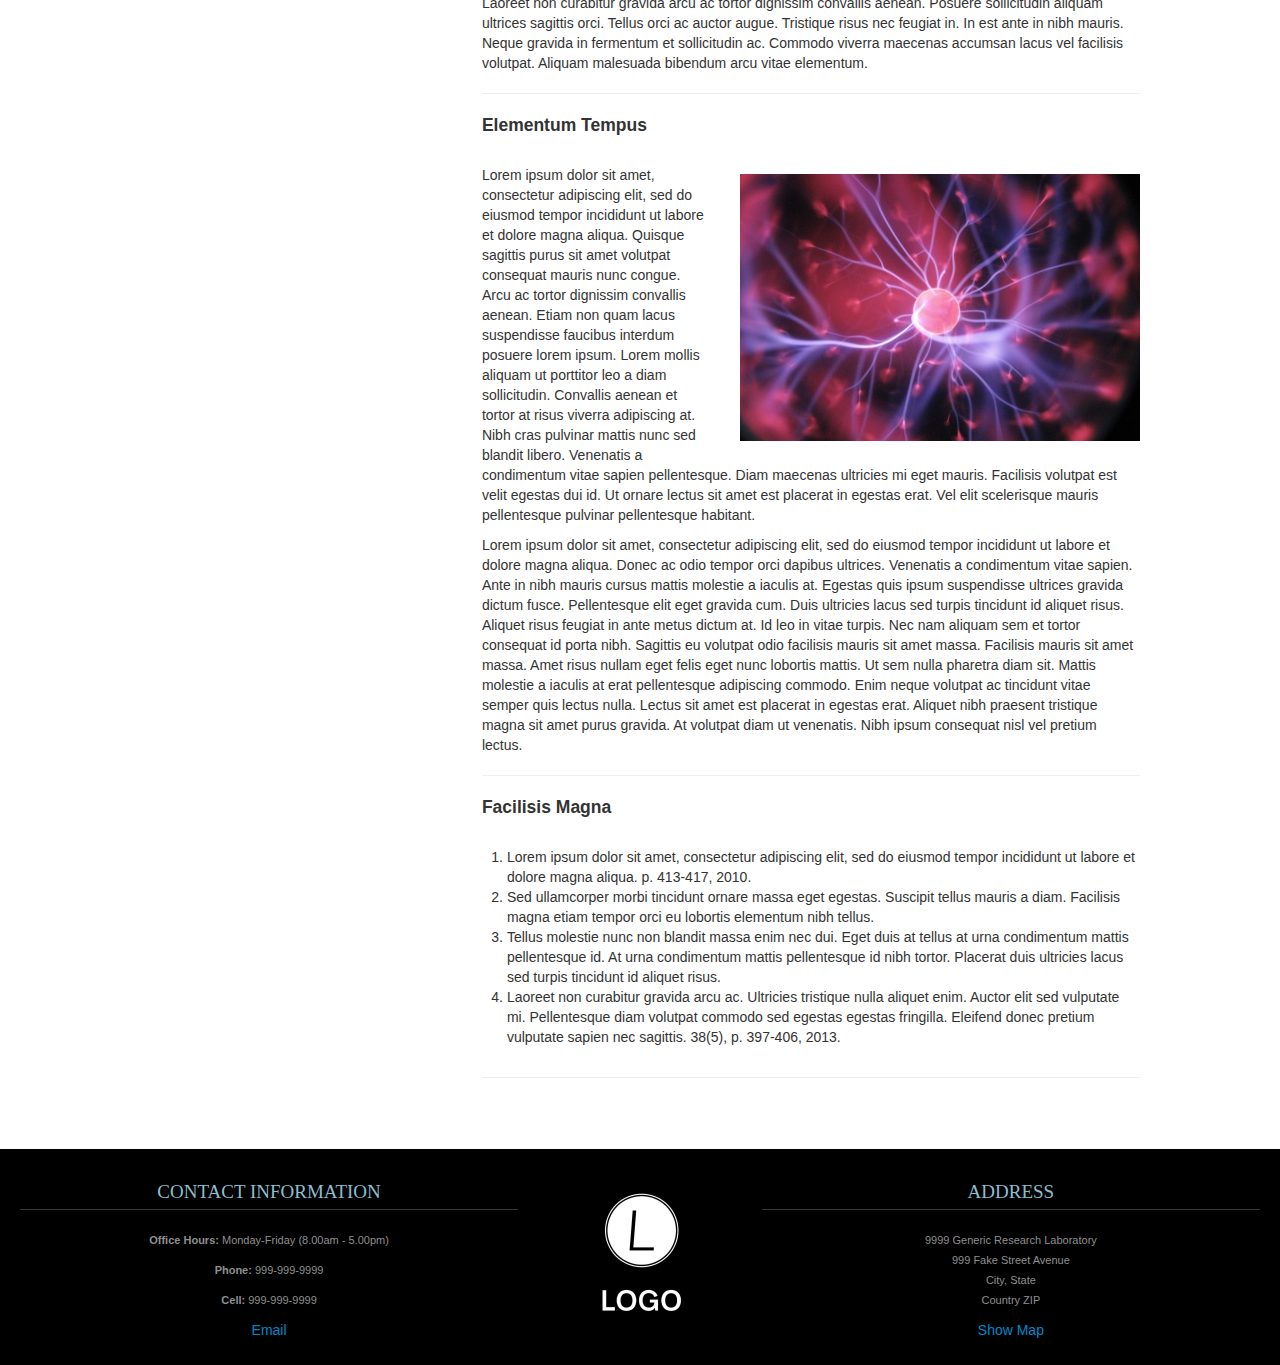
<file: research.html>
<!DOCTYPE html>
<html lang="en">
   <head>
      <meta charset="utf-8">
      <title>Research</title>
      <meta name="viewport" content="width=device-width, initial-scale=1.0">
      <meta name="description" content="Research Lab, Home, Velit Aliquet Sagittis University">
      <meta name="author" content="">
      <!-- Le styles -->
      <link href="css/bootstrap.min.css" rel="stylesheet">
      <link href="css/bootstrap-responsive.min.css" rel="stylesheet">
      <link href="css/theme.css" rel="stylesheet">
   </head>
   <body>
      <div class="container">
         <header class="jumbotron subhead" id="overview">
            <p class="lead"> Velit Aliquet Sagittis University </p>
            <h1>Experimental Research Lab</h1>
         </header>
         <div class="masthead">
            <div class="navbar">
               <div class="navbar-inner">
                  <div class="container">
                     <ul class="nav">
                        <li><a href="index.html">Home</a></li>
                        <li><a href="people.html">People</a></li>
                        <li class="active"><a href="#">Research</a></li>
                        <li><a href="publications.html">Publications</a></li>
                        <li><a href="gallery.html">Gallery</a></li>
                        <li><a href="news.html">News</a></li>
                        <li><a href="teaching.html">Teaching</a></li>
                        <li><a href="contact.html">Contact</a></li>
                     </ul>
                  </div>
               </div>
            </div>
         </div>
         <hr>
         <div class="row-fluid">
            <div class="span3 bs-docs-sidebar" id="navparent">
               <ul class="nav nav-list bs-docs-sidenav" data-spy="affix" data-offset-top="200" data-offset-bottom="260">
                  <li><a href="#statemet"> Lorem Ipsum </a></li>
                  <li><a href="#nano"> Enim Raesent Elementum </a></li>
                  <li><a class="subhead" href="#Penatibus"> Penatibus </a></li>
                  <li><a class="subhead" href="#QuamIdLeo"> Quam Id Leo  </a></li>
                  <li><a class="subhead" href="#Ullamcorper"> Ullamcorper </a></li>
                  <li><a href="#Facilisis">Facilisis</a></li>
                  <li><a class="subhead" href="#Volutpat"> Volutpat </a></li>
                  <li><a class="subhead" href="#ElementumTempus"> Elementum Tempus </a></li>
                  <li><a class="subhead" href="#FacilisisMagna"> Facilisis Magna </a></li>
               </ul>
            </div>
            <div class="span8 offset1">
               <section id="statemet">
                  <div class="page-header">
                     <h3>Lorem Ipsum</h3>
                     <hr>
                     <p>At vero eos et accusamus et iusto odio dignissimos ducimus qui blanditiis praesentium voluptatum deleniti atque corrupti quos dolores et quas 
                        molestias excepturi sint occaecati cupiditate non provident, similique sunt in culpa qui officia deserunt mollitia animi, id est laborum et 
                        dolorum fuga. Et harum quidem rerum facilis est et expedita distinctio. Nam libero tempore, cum soluta nobis est eligendi optio cumque nihil 
                        impedit quo minus id quod maxime placeat facere possimus, omnis voluptas assumenda est, omnis dolor repellendus. Temporibus autem quibusdam 
                        et aut officiis debitis aut rerum necessitatibus saepe eveniet ut et voluptates repudiandae sint et molestiae non recusandae. Itaque earum 
                        rerum hic tenetur a sapiente delectus, ut aut reiciendis voluptatibus maiores alias consequatur aut perferendis doloribus asperiores repellat.
                     </p>
                  </div>
               </section>
               <section id="nano">
                  <div class="page-header">
                     <h3>Enim Raesent Elementum</h3>
                  </div>
                  <div class="row-fluid">
                     <div class="span12">
                        <section id="Penatibus">
                           <h4>Penatibus</h4>
                           <br/>
                           <img src="images/scientist-with-petri-dish.jpg" class="float-right" alt="Penatibus"/>
                           <p>
                              Lorem ipsum dolor sit amet, consectetur adipiscing elit, sed do eiusmod 
                              tempor incididunt ut labore et dolore magna aliqua. Et sollicitudin ac 
                              orci phasellus egestas tellus rutrum tellus pellentesque. Lectus mauris 
                              ultrices eros in cursus turpis. Egestas dui id ornare arcu odio ut. At 
                              augue eget arcu dictum varius duis at consectetur lorem. Dictum sit amet 
                              justo donec. Est ante in nibh mauris cursus mattis molestie. Ac feugiat 
                              sed lectus vestibulum mattis ullamcorper. Enim sit amet venenatis urna 
                              cursus eget nunc scelerisque viverra. Eget mauris pharetra et ultrices.
                           </p>
                           <p>
                              Lorem ipsum dolor sit amet, consectetur adipiscing elit, sed do eiusmod 
                              tempor incididunt ut labore et dolore magna aliqua. Volutpat commodo sed 
                              egestas egestas fringilla phasellus faucibus scelerisque eleifend. Mi 
                              proin sed libero enim sed faucibus turpis in. Volutpat sed cras ornare 
                              arcu dui vivamus arcu felis bibendum. Non consectetur a erat nam at lectus 
                              urna. Risus feugiat in ante metus dictum at. Cras sed felis eget velit 
                              aliquet sagittis id. Turpis massa tincidunt dui ut ornare lectus sit amet. 
                              Lectus sit amet est placerat. Risus at ultrices mi tempus. 
                           </p>
                        </section>
                        <hr>
                        <section id="QuamIdLeo">
                           <h4>Quam Id Leo</h4>
                           <br/>
                           <img src="images/brainstorming-paper.jpg" class="float-right" alt="Quam Id Leo"/>
                           <p>
                              Lorem ipsum dolor sit amet, consectetur adipiscing elit, sed do eiusmod 
                              tempor incididunt ut labore et dolore magna aliqua. Mollis aliquam ut 
                              porttitor leo. Sed faucibus turpis in eu mi bibendum neque. Ut tortor 
                              pretium viverra suspendisse. Posuere morbi leo urna molestie. Sed nisi 
                              lacus sed viverra tellus in hac habitasse. Diam maecenas sed enim ut sem. 
                              Congue nisi vitae suscipit tellus mauris a diam maecenas. Leo in vitae 
                              turpis massa sed. Turpis egestas integer eget aliquet nibh. Molestie 
                              nunc non blandit massa enim nec dui. Tempus iaculis urna id volutpat lacus.
                           </p>
                           <p>
                              Lorem ipsum dolor sit amet, consectetur adipiscing elit, sed do eiusmod 
                              tempor incididunt ut labore et dolore magna aliqua. Volutpat commodo sed 
                              egestas egestas fringilla phasellus. In arcu cursus euismod quis viverra 
                              nibh. Nibh sit amet commodo nulla facilisi nullam vehicula ipsum a. Nisl 
                              purus in mollis nunc sed id. Nisi porta lorem mollis aliquam ut porttitor. 
                              Pharetra sit amet aliquam id diam. Duis convallis convallis tellus id 
                              interdum. Integer malesuada nunc vel risus commodo. Porttitor massa id 
                              neque aliquam vestibulum morbi blandit. Dolor magna eget est lorem ipsum 
                              dolor. Vel facilisis volutpat est velit egestas dui id. Mattis pellentesque 
                              id nibh tortor id aliquet lectus. Imperdiet proin fermentum leo vel orci 
                              porta non pulvinar. Habitant morbi tristique senectus et netus et. Id aliquet 
                              lectus proin nibh nisl condimentum id.
                           </p>
                        </section>
                        <hr>
                        <section id="Ullamcorper">
                           <h4>Ullamcorper</h4>
                           <br/>
                           <img src="images/man-with-microscope.jpg" class="float-right" alt="Ullamcorper"/>
                           <p>
                              Lorem ipsum dolor sit amet, consectetur adipiscing elit, sed do 
                              eiusmod tempor incididunt ut labore et dolore magna aliqua. Quis 
                              hendrerit dolor magna eget est lorem ipsum dolor sit. Id ornare 
                              arcu odio ut. At lectus urna duis convallis convallis. Fermentum 
                              posuere urna nec tincidunt praesent semper. Ullamcorper dignissim 
                              cras tincidunt lobortis feugiat vivamus. Eget lorem dolor sed 
                              viverra ipsum nunc aliquet bibendum. Enim lobortis scelerisque 
                              fermentum dui faucibus in ornare. Proin nibh nisl condimentum id 
                              venenatis a. Ipsum dolor sit amet consectetur adipiscing elit 
                              pellentesque.
                           </p>
                           <p>
                              Lorem ipsum dolor sit amet, consectetur adipiscing elit, sed 
                              do eiusmod tempor incididunt ut labore et dolore magna aliqua. 
                              Sit amet mauris commodo quis. Nisl rhoncus mattis rhoncus urna 
                              neque viverra justo. Ut tortor pretium viverra suspendisse. Eu 
                              scelerisque felis imperdiet proin fermentum leo vel. Nunc sed 
                              velit dignissim sodales ut. Elit pellentesque habitant morbi 
                              tristique senectus et. Dictumst vestibulum rhoncus est 
                              pellentesque elit ullamcorper. Tincidunt dui ut ornare lectus 
                              sit amet. 
                           </p>
                           <p>
                              Magna fringilla urna porttitor rhoncus dolor purus non enim. 
                              Amet consectetur adipiscing elit pellentesque habitant morbi. 
                              Ipsum dolor sit amet consectetur adipiscing elit ut. Dolor morbi 
                              non arcu risus quis varius quam quisque id. Cras tincidunt lobortis 
                              feugiat vivamus. Lorem ipsum dolor sit amet consectetur adipiscing 
                              elit duis. Accumsan tortor posuere ac ut consequat semper viverra. 
                              Mattis nunc sed blandit libero volutpat sed.
                           </p>
                        </section>
                     </div>
                  </div>
               </section>
               <hr>
               <section id="Facilisis">
                  <div class="page-header">
                     <h3>Facilisis</h3>
                  </div>
                  <div class="row-fluid">
                     <div class="span12">
                        <section id="Volutpat">
                           <h4>Volutpat</h4>
                           <br/>
                           <img src="images/solar-2.jpg" class="float-right" alt="Volutpat"/>
                           <p>
                              Lorem ipsum dolor sit amet, consectetur adipiscing elit, sed do eiusmod 
                              tempor incididunt ut labore et dolore magna aliqua. Ultricies mi quis 
                              hendrerit dolor. Non odio euismod lacinia at quis risus sed vulputate odio. 
                              Amet volutpat consequat mauris nunc congue nisi. Netus et malesuada fames 
                              ac turpis egestas maecenas. Mauris in aliquam sem fringilla ut morbi tincidunt. 
                              Arcu bibendum at varius vel. Vel eros donec ac odio tempor. Nec ullamcorper 
                              sit amet risus nullam eget. Volutpat blandit aliquam etiam erat velit 
                              scelerisque in dictum. Eu facilisis sed odio morbi quis. Justo eget magna 
                              fermentum iaculis eu. Orci eu lobortis elementum nibh tellus molestie nunc non 
                              blandit. Bibendum arcu vitae elementum curabitur vitae nunc sed. Iaculis eu non 
                              diam phasellus vestibulum lorem. Auctor augue mauris augue neque gravida. Sit 
                              amet purus gravida quis blandit. In nulla posuere sollicitudin aliquam ultrices. 
                           </p>
                           <p>
                              Lorem ipsum dolor sit amet, consectetur adipiscing elit, sed do eiusmod tempor 
                              incididunt ut labore et dolore magna aliqua. Nisi quis eleifend quam adipiscing 
                              vitae proin. Metus vulputate eu scelerisque felis imperdiet proin fermentum. 
                              Consectetur adipiscing elit duis tristique sollicitudin. Faucibus ornare 
                              suspendisse sed nisi lacus sed viverra. Odio tempor orci dapibus ultrices in 
                              iaculis nunc sed augue. Laoreet non curabitur gravida arcu ac tortor dignissim 
                              convallis aenean. Posuere sollicitudin aliquam ultrices sagittis orci. Tellus 
                              orci ac auctor augue. Tristique risus nec feugiat in. In est ante in nibh mauris. 
                              Neque gravida in fermentum et sollicitudin ac. Commodo viverra maecenas accumsan 
                              lacus vel facilisis volutpat. Aliquam malesuada bibendum arcu vitae elementum.
                           </p>
                        </section>
                        <hr>
                        <section id="ElementumTempus">
                           <h4>Elementum Tempus</h4>
                           <br/>
                           <img src="images/energy.jpg" class="float-right" alt="Elementum Tempus"/>
                           <p>
                              Lorem ipsum dolor sit amet, consectetur adipiscing elit, sed do eiusmod tempor 
                              incididunt ut labore et dolore magna aliqua. Quisque sagittis purus sit amet 
                              volutpat consequat mauris nunc congue. Arcu ac tortor dignissim convallis aenean. 
                              Etiam non quam lacus suspendisse faucibus interdum posuere lorem ipsum. Lorem 
                              mollis aliquam ut porttitor leo a diam sollicitudin. Convallis aenean et tortor 
                              at risus viverra adipiscing at. Nibh cras pulvinar mattis nunc sed blandit libero. 
                              Venenatis a condimentum vitae sapien pellentesque. Diam maecenas ultricies mi eget 
                              mauris. Facilisis volutpat est velit egestas dui id. Ut ornare lectus sit amet est 
                              placerat in egestas erat. Vel elit scelerisque mauris pellentesque pulvinar 
                              pellentesque habitant.
                           </p>
                           <p>
                              Lorem ipsum dolor sit amet, consectetur adipiscing elit, sed do eiusmod tempor 
                              incididunt ut labore et dolore magna aliqua. Donec ac odio tempor orci dapibus 
                              ultrices. Venenatis a condimentum vitae sapien. Ante in nibh mauris cursus mattis 
                              molestie a iaculis at. Egestas quis ipsum suspendisse ultrices gravida dictum fusce. 
                              Pellentesque elit eget gravida cum. Duis ultricies lacus sed turpis tincidunt id 
                              aliquet risus. Aliquet risus feugiat in ante metus dictum at. Id leo in vitae turpis. 
                              Nec nam aliquam sem et tortor consequat id porta nibh. Sagittis eu volutpat odio 
                              facilisis mauris sit amet massa. Facilisis mauris sit amet massa. Amet risus nullam 
                              eget felis eget nunc lobortis mattis. Ut sem nulla pharetra diam sit. Mattis molestie 
                              a iaculis at erat pellentesque adipiscing commodo. Enim neque volutpat ac tincidunt 
                              vitae semper quis lectus nulla. Lectus sit amet est placerat in egestas erat. Aliquet 
                              nibh praesent tristique magna sit amet purus gravida. At volutpat diam ut venenatis. 
                              Nibh ipsum consequat nisl vel pretium lectus.
                           </p>
                        </section>
                        <hr>
                        <section id="FacilisisMagna">
                           <h4>Facilisis Magna</h4>
                           <br/>
                           <ol class="resources">
                              <li>Lorem ipsum dolor sit amet, consectetur adipiscing elit, sed do eiusmod tempor 
                                 incididunt ut labore et dolore magna aliqua. p. 413-417, 2010.
                              </li>
                              <li>Sed ullamcorper morbi tincidunt ornare massa eget egestas. Suscipit tellus mauris 
                                 a diam. Facilisis magna etiam tempor orci eu lobortis elementum nibh tellus.  
                              </li>
                              <li>Tellus molestie nunc non blandit massa enim nec dui. Eget duis at tellus at urna 
                                 condimentum mattis pellentesque id. At urna condimentum mattis pellentesque id nibh 
                                 tortor. Placerat duis ultricies lacus sed turpis tincidunt id aliquet risus. 
                              </li>
                              <li>Laoreet non curabitur gravida arcu ac. Ultricies tristique nulla aliquet enim. Auctor 
                                 elit sed vulputate mi. Pellentesque diam volutpat commodo sed egestas egestas fringilla. 
                                 Eleifend donec pretium vulputate sapien nec sagittis. 38(5), p. 397-406, 2013.
                              </li>
                           </ol>
                        </section>
                     </div>
                  </div>
               </section>
               <hr>
            </div>
         </div>
      </div>
      <footer id="footer">
         <div class="container-fluid">
            <div class="row-fluid">
               <div class="span5">
                  <h3>Contact Information</h3>
                  <p><b>Office Hours: </b>Monday-Friday (8.00am - 5.00pm)</p>
                  <p><b>Phone: </b>999-999-9999</p>
                  <p><b>Cell: </b>999-999-9999</p>
                  <a href="mailto:your.email@uni.edu">Email</a>
               </div>
               <div class="span2">
                  <a href="https://mybrandnewlogo.com/"><img src = "thumbs/generic-logo.JPG" alt="research-lab-logo"/></a>
               </div>
               <div class="span5">
                  <h3>Address</h3>
                  <p>9999 Generic Research Laboratory<br>
                     999 Fake Street Avenue<br>
                     City, State<br>
                     Country ZIP
                  </p>
                  <a href="http://maps.google.com/">Show Map</a>
               </div>
            </div>
         </div>
      </footer>

      <!-- Le javascript
         ================================================== -->
      <!-- Placed at the end of the document so the pages load faster -->
      <script src="js/jquery-1.9.1.min.js"></script>
      <script src="js/bootstrap.min.js"></script>
      <script>
         $(document).ready(function() {
             $(document.body).scrollspy({
                 target: "#navparent"
             });
         });
         
      </script>
   </body>
</html>
</file>
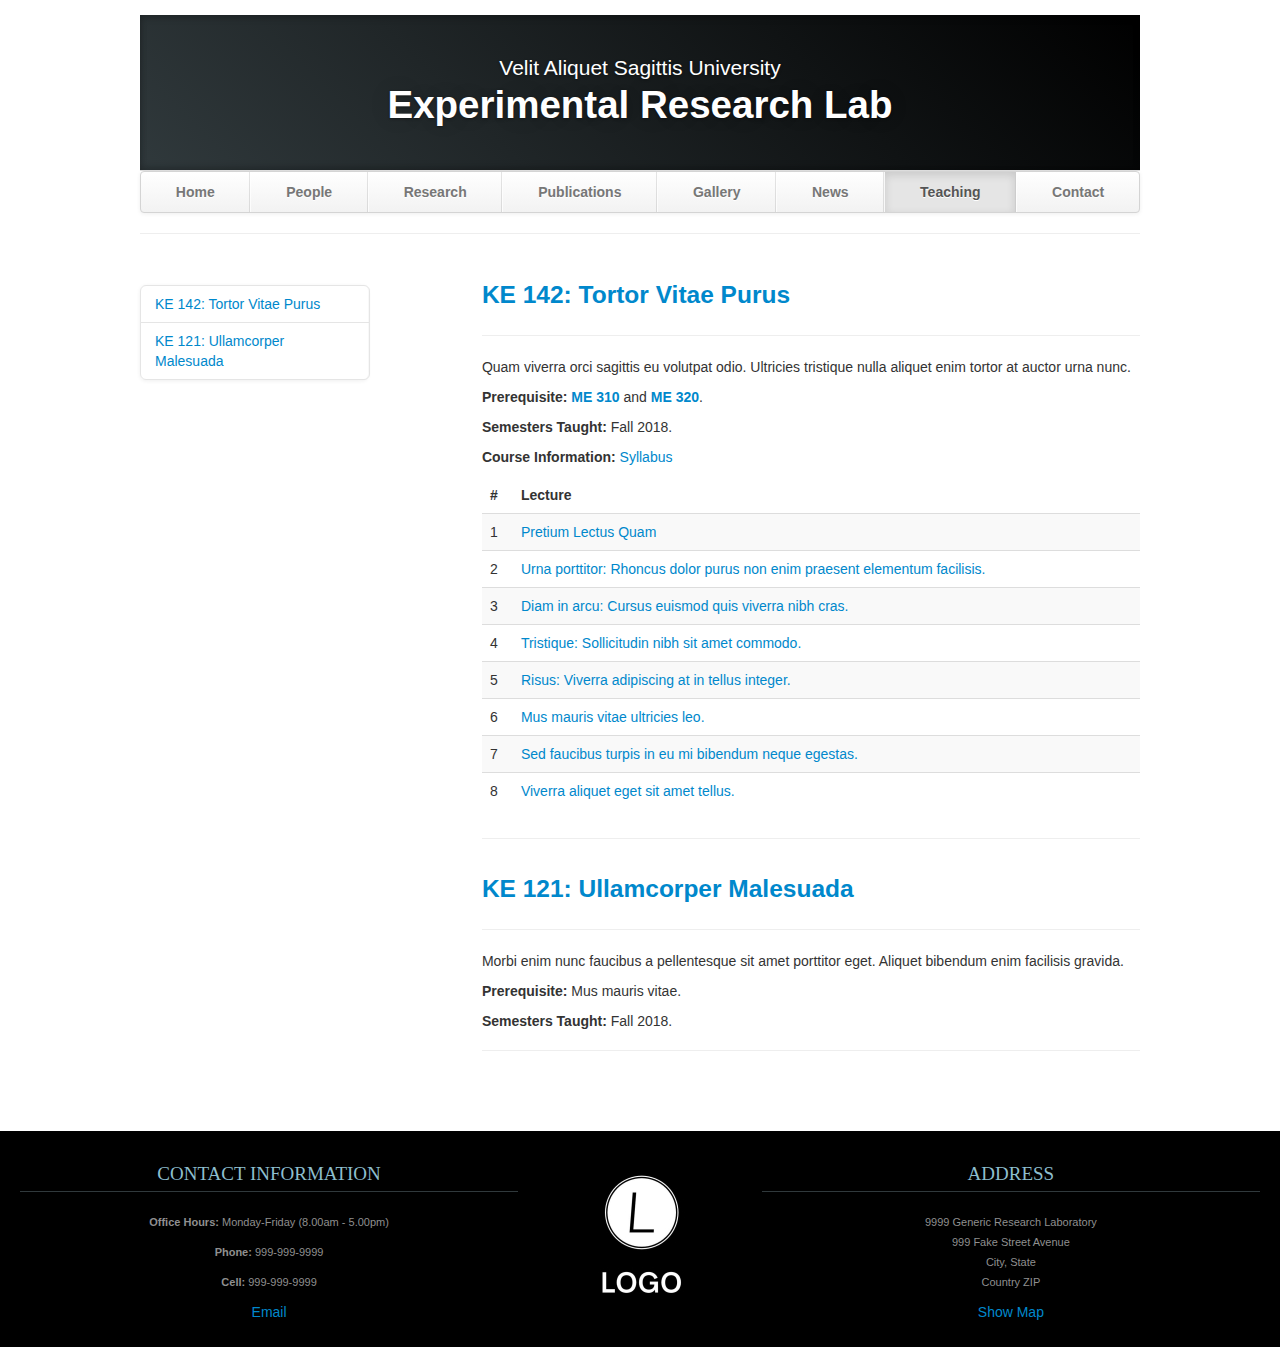
<file: teaching.html>
<!DOCTYPE html>
<html lang="en">
   <head>
      <meta charset="utf-8">
      <title>Research</title>
      <meta name="viewport" content="width=device-width, initial-scale=1.0">
      <meta name="description" content="Research Lab, Home, Velit Aliquet Sagittis University">
      <meta name="author" content="">
      <!-- Le styles -->
      <link href="css/bootstrap.min.css" rel="stylesheet">
      <link href="css/bootstrap-responsive.min.css" rel="stylesheet">
      <link href="css/theme.css" rel="stylesheet">
   </head>
   <body>
      <div class="container">
         <header class="jumbotron subhead" id="overview">
            <p class="lead"> Velit Aliquet Sagittis University </p>
            <h1>Experimental Research Lab</h1>
         </header>
         <div class="masthead">
            <div class="navbar">
               <div class="navbar-inner">
                  <div class="container">
                     <ul class="nav">
                        <li><a href="index.html">Home</a></li>
                        <li><a href="people.html">People</a></li>
                        <li><a href="research.html">Research</a></li>
                        <li><a href="publications.html">Publications</a></li>
                        <li><a href="gallery.html">Gallery</a></li>
                        <li><a href="news.html">News</a></li>
                        <li class="active"><a href="#">Teaching</a></li>
                        <li><a href="contact.html">Contact</a></li>
                     </ul>
                  </div>
               </div>
            </div>
         </div>
         <hr>
         <div class="row-fluid">
            <div class="span3 bs-docs-sidebar" id="navparent">
               <ul class="nav nav-list bs-docs-sidenav" data-spy="affix" data-offset-top="200" data-offset-bottom="260">
                  <li><a href="#ke142"> KE 142: Tortor Vitae Purus</a></li>
                  <li><a href="#ke121"> KE 121: Ullamcorper Malesuada</a></li>
               </ul>
            </div>
            <div class="span8 offset1">
               <section id="ke142">
                  <div class="page-header">
                     <h3><a href="">KE 142: Tortor Vitae Purus</a></h3>
                     <hr>
                     <p>Quam viverra orci sagittis eu volutpat odio. Ultricies tristique nulla aliquet enim tortor at auctor urna nunc. </p>
                     <p><b>Prerequisite: </b><a href=""><b>ME 310</b></a> and <a href=""><b>ME 320</b></a>.</p>
                     <p><b>Semesters Taught:</b> Fall 2018.</p>
                     <p><b>Course Information:</b> <a href="">Syllabus</a></p>
                     <table class="table table-striped">
                        <thead>
                           <tr>
                              <th>#</th>
                              <th>Lecture</th>
                        </thead>
                        <tbody>
                           <tr>
                              <td>1</td>
                              <td><a href="">Pretium Lectus Quam</a></td>
                           </tr>
                           <tr>
                              <td>2</td>
                              <td><a href="">Urna porttitor: Rhoncus dolor purus non enim praesent elementum facilisis.</a></td>
                           </tr>
                           <tr>
                              <td>3</td>
                              <td><a href="">Diam in arcu: Cursus euismod quis viverra nibh cras.</a></td>
                           </tr>
                           <tr>
                              <td>4</td>
                              <td><a href="">Tristique: Sollicitudin nibh sit amet commodo. </a></td>
                           </tr>
                           <tr>
                              <td>5</td>
                              <td><a href="">Risus: Viverra adipiscing at in tellus integer. </a></td>
                           </tr>
                           <tr>
                              <td>6</td>
                              <td><a href="">Mus mauris vitae ultricies leo.</a></td>
                           </tr>
                           <tr>
                              <td>7</td>
                              <td><a href="">Sed faucibus turpis in eu mi bibendum neque egestas. </a></td>
                           </tr>
                           <tr>
                              <td>8</td>
                              <td><a href="">Viverra aliquet eget sit amet tellus.</a></td>
                           </tr>
                        </tbody>
                     </table>
                  </div>
               </section>
               <section id="ke121">
                  <div class="page-header">
                     <h3><a href="">KE 121: Ullamcorper Malesuada</a></h3>
                     <hr>
                     <p>Morbi enim nunc faucibus a pellentesque sit amet porttitor eget. Aliquet bibendum enim facilisis gravida. </p>
                     <p><b>Prerequisite:</b> Mus mauris vitae.</p>
                     <p><b>Semesters Taught:</b> Fall 2018.</p>
                  </div>
               </section>
            </div>
         </div>
      </div>
      <footer id="footer">
         <div class="container-fluid">
            <div class="row-fluid">
               <div class="span5">
                  <h3>Contact Information</h3>
                  <p><b>Office Hours: </b>Monday-Friday (8.00am - 5.00pm)</p>
                  <p><b>Phone: </b>999-999-9999</p>
                  <p><b>Cell: </b>999-999-9999</p>
                  <a href="mailto:your.email@uni.edu">Email</a>
               </div>
               <div class="span2">
                  <a href="https://mybrandnewlogo.com/"><img src = "thumbs/generic-logo.JPG" alt="research-lab-logo"/></a>
               </div>
               <div class="span5">
                  <h3>Address</h3>
                  <p>9999 Generic Research Laboratory<br>
                     999 Fake Street Avenue<br>
                     City, State<br>
                     Country ZIP
                  </p>
                  <a href="http://maps.google.com/">Show Map</a>
               </div>
            </div>
         </div>
      </footer>

      <!-- Le javascript
         ================================================== -->
      <!-- Placed at the end of the document so the pages load faster -->
      <script src="js/jquery-1.9.1.min.js"></script>
      <script src="js/bootstrap.min.js"></script>
      <script>
         $(document).ready(function() {
             $(document.body).scrollspy({
                 target: "#navparent"
             });
         });
         
      </script>
   </body>
</html>
</file>
<file: css/theme.css>
body {
	padding-top: 15px;
	padding-bottom: 0px;
}


/* Custom container */

.container {
	margin: 0 auto;
	max-width: 1000px;
}

.container>hr {
	margin: 20px 0
}


/* Customize the navbar links to be fill the entire space of the .navbar */

.navbar .navbar-inner {
	padding: 0
}

.navbar .nav {
	margin: 0;
	display: table;
	width: 100%;
}

.navbar .nav li {
	display: table-cell;
	width: 1%;
	float: none;
}

.navbar .nav li a {
	font-weight: bold;
	text-align: center;
	border-left: 1px solid rgba(255, 255, 255, .75);
	border-right: 1px solid rgba(0, 0, 0, .1);
}

.navbar .nav li:first-child a {
	border-left: 0;
	border-radius: 3px 0 0 3px;
}

.navbar .nav li:last-child a {
	border-right: 0;
	border-radius: 0 3px 3px 0;
}

body>.navbar {
	font-size: 13px
}


/* Change the docs' brand */

body>.navbar .brand {
	padding-right: 0;
	padding-left: 0;
	margin-left: 20px;
	float: right;
	font-weight: bold;
	color: #000;
	text-shadow: 0 1px 0 rgba(255, 255, 255, .1), 0 0 30px rgba(255, 255, 255, .125);
	-webkit-transition: all .2s linear;
	-moz-transition: all .2s linear;
	transition: all .2s linear;
}

body>.navbar .brand:hover {
	text-decoration: none;
	text-shadow: 0 1px 0 rgba(255, 255, 255, .1), 0 0 30px rgba(255, 255, 255, .4);
}


/* Sidenav for Docs
         -------------------------------------------------- */

@media screen and (max-width: 768px) {
	.bs-docs-sidenav {
		display: none !important;
	}
}

.bs-docs-sidenav {
	width: 228px;
	margin: 30px 0 0;
	padding: 0;
	background-color: #fff;
	-webkit-border-radius: 6px;
	-moz-border-radius: 6px;
	border-radius: 6px;
	-webkit-box-shadow: 0 1px 4px rgba(0, 0, 0, .065);
	-moz-box-shadow: 0 1px 4px rgba(0, 0, 0, .065);
	box-shadow: 0 1px 4px rgba(0, 0, 0, .065);
}

.bs-docs-sidenav>li>a {
	display: block;
	width: 200px;
	margin: 0 0 -1px;
	padding: 8px 14px;
	border: 1px solid #e5e5e5;
}

.bs-docs-sidenav>li>a.subhead {
	display: block;
	width: 168px;
	margin: 0 0 -1px;
	padding: 8px 30px;
	border: 1px solid #e5e5e5;
	font-size: 12px;
}

.bs-docs-sidenav>li:first-child>a {
	-webkit-border-radius: 6px 6px 0 0;
	-moz-border-radius: 6px 6px 0 0;
	border-radius: 6px 6px 0 0;
}

.bs-docs-sidenav>li:last-child>a {
	-webkit-border-radius: 0 0 6px 6px;
	-moz-border-radius: 0 0 6px 6px;
	border-radius: 0 0 6px 6px;
}

.bs-docs-sidenav>.active>a {
	position: relative;
	z-index: 2;
	padding: 9px 15px;
	border: 0;
	text-shadow: 0 1px 0 rgba(0, 0, 0, .15);
	-webkit-box-shadow: inset 1px 0 0 rgba(0, 0, 0, .1), inset -1px 0 0 rgba(0, 0, 0, .1);
	-moz-box-shadow: inset 1px 0 0 rgba(0, 0, 0, .1), inset -1px 0 0 rgba(0, 0, 0, .1);
	box-shadow: inset 1px 0 0 rgba(0, 0, 0, .1), inset -1px 0 0 rgba(0, 0, 0, .1);
}

.bs-docs-sidenav>li>a:hover {
	background-color: #f5f5f5
}

.bs-docs-sidenav a:hover .icon-chevron-right {
	opacity: .5
}

.bs-docs-sidenav.affix {
	top: 10px
}

.bs-docs-sidenav.affix-bottom {
	position: absolute;
	top: auto;
	bottom: 270px;
}


/* Responsive
         -------------------------------------------------- */

.affix {
	top: 0px
}

#media {
	margin-top: 70px
}

#media .header {
	margin-left: 0;
	margin-bottom: 56px;
	margin-top: 30px;
}

#media .post_row {
	margin-left: 0;
	margin-bottom: 40px;
}

#media .lastpost_row {
	margin-bottom: 0
}

#media .post_row .post {
	background: #fff;
	/*margin-left: 0;;
    margin-right: 20px;*/
	border-radius: 4px;
	box-shadow: 1px 1px 2px 0px #E0E0E0;
	width: 487px;
	height: 616px;
}

#media .post_row .last {
	margin-right: 0
}

#media .post_row .post .img {
	position: relative;
	text-align: center;
}

#media .post_row .post .img .date {
	background: #E8554E;
	position: absolute;
	padding: 2px 5px;
	top: 0;
	left: 11px;
}

#media .post_row .post .img .date p {
	color: #fff;
	font-size: 14px;
	font-weight: bold;
	font-style: italic;
	margin: 0;
}

#media .post_row .post .img img {
	height: 275px;
	width: 410px;
}

#media .post_row .post .text {
	margin: 18px auto 0;
	width: 83%;
}

#media .post_row .post .text h5 {
	margin: 0 0 8px 0;
	font-size: 20px;
	line-height: 23px;
}

#media .post_row .post .text h5 a {
	color: #333
}

#media .post_row .post .text span.date {
	color: #9F9F9F;
	display: block;
	margin-bottom: 12px;
	font-style: italic;
	font-size: 13px;
}

#media .post_row .post .text p {
	margin: 0;
	line-height: 21px;
	font-size: 14px;
}

#media .post_row .post .author_box {
	margin: 12px auto 20px;
	border-top: 1px solid #EDEDED;
	overflow: hidden;
	text-align: left;
	width: 85%;
	padding-top: 12px;
}

#media .post_row .post .author_box h6 {
	margin: 0 0 3px 0;
	font-size: 13px;
	line-height: 15px;
	font-style: italic;
	font-weight: normal;
	color: #B2B2B2;
}

#media .post_row .post .author_box p {
	color: #B2B2B2;
	font-style: italic;
	font-size: 13px;
	line-height: 14px;
	margin: 0;
}

#media .post_row .post .author_box img {
	float: right
}

#media .post_row .post a.plus_wrapper {
	width: 99%;
	text-align: center;
	background: #fff;
	display: none;
	border-radius: 0px 0px 4px 4px;
	padding: 6px 0px 2px;
	margin: 0 auto 1px;
}

#media .post_row .post a.plus_wrapper span {
	color: #1189D9;
	font-size: 30px;
	font-weight: bold;
}

#media .post_row .post:hover a.plus_wrapper {
	display: block
}

#media .post_row .post:hover {
	box-shadow: 0px 1px 5px 1px rgb(216, 216, 216)
}

#media .post_row .post:hover .text h5 a {
	color: #1189D9
}

.map .box_wrapp {
	position: absolute;
	margin: 15px auto;
	box-shadow: 0 0 7px 0 rgba(26, 26, 26, 0.4);
	padding: 30px 0 30px;
	background: white;
	border-radius: 4px;
	margin-top: 25px;
}

.map .box_wrapp .box_cont {
	margin: 30px auto;
	width: 76%;
}

.section-header {
	text-align: center;
	margin-bottom: 35px;
}

.section-header h1,
.title-text {
	font-weight: bold;
	font-size: 30px;
	margin: 12.5px 0;
	font-weight: 100;
	margin-bottom: 25px;
	line-height: 55px;
}

.feature-item:hover {
	box-shadow: 0px 1px 5px 1px rgb(216, 216, 216)
}

.feature-item img {
	margin-left: 15px;
	margin-right: 15px;
	max-width: 90%;
	height: 200px;
}

.feature-item h5 {
	margin-left: 15px;
	margin-right: 15px;
	margin-top: 20px;
	margin-bottom: 20px;
}

.feature-item p {
	margin-left: 15px;
	margin-right: 15px;
}

.feature-heading {
	margin-top: 20px;
	margin-bottom: 20px;
	margin-left: 15px;
	margin-right: 15px;
}

.feature-heading a:hover {
	text-decoration: none;
}

.feature-button {
	font-size: 16px;
	background-image: none;
	box-shadow: none;
	margin-bottom: 10px;
}

.centered {
	text-align: center;
}

.subhead {
	text-align: left;
	border-bottom: 1px solid #ddd;
}

.jumbotron {
	position: relative;
	padding: 45px 0px 35px 0px;
	color: #fff;
	text-align: center;
	text-shadow: 0 1px 3px rgba(0, 0, 0, .4), 0 0 30px rgba(0, 0, 0, .075);
	background: #30393C;
	background: -moz-linear-gradient(45deg, #30393C 0%, #000000 100%);
	background: -webkit-gradient(linear, left bottom, right top, color-stop(0%, #30393C), color-stop(100%, #30393C));
	background: -webkit-linear-gradient(45deg, #30393C 0%, #000000 100%);
	background: -o-linear-gradient(45deg, #30393C 0%, #000000 100%);
	background: -ms-linear-gradient(45deg, #30393C 0%, #000000 100%);
	background: linear-gradient(45deg, #30393C 0%, #000000 100%) repeat;
	-webkit-box-shadow: inset 0 3px 7px rgba(0, 0, 0, .2), inset 0 -3px 7px rgba(0, 0, 0, .2);
	-moz-box-shadow: inset 0 3px 7px rgba(0, 0, 0, .2), inset 0 -3px 7px rgba(0, 0, 0, .2);
	box-shadow: inset 0 3px 7px rgba(0, 0, 0, .2), inset 0 -3px 7px rgba(0, 0, 0, .2);
}

.jumbotron:after {
	content: '';
	display: block;
	position: absolute;
	top: 0;
	right: 0;
	bottom: 0;
	left: 0;
	opacity: .4;
}

.lead {
	margin-bottom: 0px;
	font-size: 21px;
	font-weight: 200;
	line-height: 15px;
}

img.float-left {
	float: left;
	margin-top: 9px;
	margin-left: 0px;
	margin-right: 30px;
	margin-bottom: 12px;
}

img.float-right {
	float: right;
	margin-top: 9px;
	margin-right: 0px;
	margin-bottom: 12px;
	margin-left: 30px;
}

img.publications-thumb {
	width: 142px;
	height: 188px;
}

.caption {
	margin: 10px;
}

.responsive-video {
	position: relative;
	padding-bottom: 56.25%;
	padding-top: 60px;
	overflow: hidden;
}

.responsive-video iframe,
.responsive-video object,
.responsive-video embed {
	position: absolute;
	top: 0;
	left: 0;
	width: 93.5%;
	height: 93.5%;
}

.video-caption {
	margin: 10px;
}

.accordion {
	margin-bottom: 20px;
	margin-right: 40px;
}

.thumbnail>img.sponsor {
	width: 212px;
	height: 150px;
}

img.carousel-image {
	width: 100%;
}

li.publication {
	margin-bottom: 20px;
}

.page-header h3 a:hover {
	text-decoration: none;
}

iframe.map-frame {
	border: none;
	overflow: hidden;
	margin-top: 10px;
	margin-bottom: 10px;
	margin-left: 0px;
	margin-right: 0px;
	height: 550px;
	width: 100%;
}

ul.sponsors {
	margin-top: 40px;
	margin-bottom: 40px;
}

#footer {
	z-index: 10;
	margin-top: 50px;
	margin-bottom: 0px;
	padding-bottom: 25px;
	border-top-width: 8px;
	border-top-style: solid;
	border-top-color: #2F2F2F;
	background-color: #000000;
	border: 0;
	font-size: 100%;
	font: inherit;
	vertical-align: baseline;
	text-align: center;
}

#footer h3 {
	font-size: 19px;
	text-transform: uppercase;
	font-family: BebasNeueRegular;
	color: #8DBECE;
	border-bottom-width: 1px;
	border-bottom-style: solid;
	border-bottom-color: #30393C;
	line-height: 35px;
	margin-bottom: 20px;
	margin-top: 25px;
	font-weight: normal;
}

#footer a img {
	margin-top: 40px;
}

#footer p,
#footer address {
	color: #8F8F8F;
	font-size: 11px;
}
</file>
<file: css/social-buttons.css>
/*

CSS Social Icons
By: Nick La (@nickla)
http://webdesignerwall.com/tutorials/css-social-buttons

Version: 1.0

*/

/************************************************************************************
SOCIAL LINK a.sb
*************************************************************************************/
a.sb,
.sb a {
	width: 32px;
	height: 32px;
	background-repeat: no-repeat;
	background-position: center center;
	text-indent: -900em;
	color: #333;
	text-decoration: none;
	line-height: 100%;
	white-space: nowrap;
	display: inline-block;
	position: relative;
	vertical-align: middle;
	margin: 0 2px 5px 0;
	
	/* default button color */
	background-color: #ececec;
	border: solid 1px #b8b8b9;
	
	/* default box shadow */
	-webkit-box-shadow: inset 0 1px 0 rgba(255,255,255,.3), 0 1px 0 rgba(0,0,0,.1);
	-moz-box-shadow: inset 0 1px 0 rgba(255,255,255,.3), 0 1px 0 rgba(0,0,0,.1);
	box-shadow: inset 0 1px 0 rgba(255,255,255,.3), 0 1px 0 rgba(0,0,0,.1);

	/* default border radius */
	-webkit-border-radius: 5px;
	-moz-border-radius: 5px;
	border-radius: 5px;
	
}
/* for IE */
*:first-child+html a.sb,
*:first-child+html .sb a {
	text-indent: 0;
	line-height: 0;
	font-size: 0;
	overflow: hidden;
}


/* SB LIST
================================================ */
.sb {
	margin: 0;
	padding: 0;
}
.sb li {
	margin: 0;
	padding: 0;
	display: inline;
}


/* SIZES
================================================ */
/* small */
a.sb.small,
.sb.small a {
	width: 26px;
	height: 26px;
	font-size: 90%;
}

/* large */
a.sb.large,
.sb.large a {
	width: 40px;
	height: 40px;
	font-size: 120%;
}


/* GRADIENTS
================================================ */

/* default gradient */
a.sb.gradient,
.sb.gradient a {
	background-color: transparent !important;
}
a.sb.gradient:after,
.sb.gradient a:after {
	padding: 1px;
	content: "";
	width: 100%;
	height: 100%;
	position: absolute;
	top: -1px;
	left: -1px;
	z-index: -1;
	
	-webkit-box-shadow: inset 0 2px 0 rgba(255,255,255,.3);
	-moz-box-shadow: inset 0 2px 0 rgba(255,255,255,.3);
	box-shadow: inset 0 2px 0 rgba(255,255,255,.3);

	/* default gradient */
	background: -moz-linear-gradient(top, #eeeeee 0%, #d2d2d2 100%);
	background: -webkit-linear-gradient(top, #eeeeee 0%, #d2d2d2 100%);
	background: linear-gradient(top, #eeeeee 0%, #d2d2d2 100%);
}

/* gradient blue */
a.sb.gradient.blue:after,
.sb.gradient.blue a:after {
	background-image: url([data-uri]);
	background-image: -moz-linear-gradient(top,  rgba(83,132,237,1) 0%, rgba(44,86,159,1) 100%);
	background-image: -webkit-linear-gradient(top,  rgba(83,132,237,1) 0%,rgba(44,86,159,1) 100%);
	background-image: linear-gradient(top,  rgba(83,132,237,1) 0%,rgba(44,86,159,1) 100%);
}

/* gradient purple */
a.sb.gradient.purple:after,
.sb.gradient.purple a:after {
	background-image: url([data-uri]);
	background-image: -moz-linear-gradient(top,  rgba(127,119,252,1) 0%, rgba(78,24,219,1) 100%);
	background-image: -webkit-linear-gradient(top,  rgba(127,119,252,1) 0%,rgba(78,24,219,1) 100%);
	background-image: linear-gradient(top,  rgba(127,119,252,1) 0%,rgba(78,24,219,1) 100%);
}

/* gradient red */
a.sb.gradient.red:after,
.sb.gradient.red a:after {
	background-image: url([data-uri]);
	background-image: -moz-linear-gradient(top,  rgba(249,116,88,1) 0%, rgba(215,35,18,1) 100%);
	background-image: -webkit-linear-gradient(top,  rgba(249,116,88,1) 0%,rgba(215,35,18,1) 100%);
	background-image: linear-gradient(top,  rgba(249,116,88,1) 0%,rgba(215,35,18,1) 100%);
}

/* gradient green */
a.sb.gradient.green:after,
.sb.gradient.green a:after {
	background-image: url([data-uri]);
	background-image: -moz-linear-gradient(top,  rgba(81,185,18,1) 0%, rgba(49,121,9,1) 100%);
	background-image: -webkit-linear-gradient(top,  rgba(81,185,18,1) 0%,rgba(49,121,9,1) 100%);
	background-image: linear-gradient(top,  rgba(81,185,18,1) 0%,rgba(49,121,9,1) 100%);
}

/* gradient green */
a.sb.gradient.green:after,
.sb.gradient.green a:after {
	background-image: url([data-uri]);
	background-image: -moz-linear-gradient(top,  rgba(81,185,18,1) 0%, rgba(49,121,9,1) 100%);
	background-image: -webkit-linear-gradient(top,  rgba(81,185,18,1) 0%,rgba(49,121,9,1) 100%);
	background-image: linear-gradient(top,  rgba(81,185,18,1) 0%,rgba(49,121,9,1) 100%);
}

/* gradient orange */
a.sb.gradient.orange:after,
.sb.gradient.orange a:after {
	background-image: url([data-uri]);
	background-image: -moz-linear-gradient(top,  rgba(255,165,0,1) 0%, rgba(255,111,0,1) 100%);
	background-image: -webkit-linear-gradient(top,  rgba(255,165,0,1) 0%,rgba(255,111,0,1) 100%);
	background-image: linear-gradient(top,  rgba(255,165,0,1) 0%,rgba(255,111,0,1) 100%);
}

/* gradient brown */
a.sb.gradient.brown:after,
.sb.gradient.brown a:after {
	background-image: url([data-uri]);
	background-image: -moz-linear-gradient(top,  rgba(197,99,5,1) 0%, rgba(123,59,2,1) 100%);
	background-image: -webkit-linear-gradient(top,  rgba(197,99,5,1) 0%,rgba(123,59,2,1) 100%);
	background-image: linear-gradient(top,  rgba(197,99,5,1) 0%,rgba(123,59,2,1) 100%);
}

/* gradient black */
a.sb.gradient.black:after,
.sb.gradient.black a:after {
	background-image: url([data-uri]);
	background-image: -moz-linear-gradient(top,  rgba(86,86,86,1) 0%, rgba(3,3,3,1) 100%);
	background-image: -webkit-linear-gradient(top,  rgba(86,86,86,1) 0%,rgba(3,3,3,1) 100%);
	background-image: linear-gradient(top,  rgba(86,86,86,1) 0%,rgba(3,3,3,1) 100%);
}

/* gradient gray */
a.sb.gradient.gray:after,
.sb.gradient.gray a:after {
	background-image: url([data-uri]);
	background-image: -moz-linear-gradient(top,  rgba(172,171,171,1) 0%, rgba(82,82,82,1) 100%);
	background-image: -webkit-linear-gradient(top,  rgba(172,171,171,1) 0%,rgba(82,82,82,1) 100%);
	background-image: linear-gradient(top,  rgba(172,171,171,1) 0%,rgba(82,82,82,1) 100%);
}

/* gradient light-gray */
a.sb.gradient.light-gray:after,
.sb.gradient.light-gray a:after {
	background-image: url([data-uri]);
	background-image: -moz-linear-gradient(top,  rgba(217,217,217,1) 0%, rgba(157,157,157,1) 100%);
	background-image: -webkit-linear-gradient(top,  rgba(217,217,217,1) 0%,rgba(157,157,157,1) 100%);
	background-image: linear-gradient(top,  rgba(217,217,217,1) 0%,rgba(157,157,157,1) 100%);
}

/* gradient light-blue */
a.sb.gradient.light-blue:after,
.sb.gradient.light-blue a:after {
	background-image: url([data-uri]);
	background-image: -moz-linear-gradient(top,  rgba(209,229,254,1) 0%, rgba(150,194,250,1) 100%);
	background-image: -webkit-linear-gradient(top,  rgba(209,229,254,1) 0%,rgba(150,194,250,1) 100%);
	background-image: linear-gradient(top,  rgba(209,229,254,1) 0%,rgba(150,194,250,1) 100%);
}

/* gradient light-purple */
a.sb.gradient.light-purple:after,
.sb.gradient.light-purple a:after {
	background-image: url([data-uri]);
	background-image: -moz-linear-gradient(top,  rgba(206,201,254,1) 0%, rgba(168,158,252,1) 100%);
	background-image: -webkit-linear-gradient(top,  rgba(206,201,254,1) 0%,rgba(168,158,252,1) 100%);
	background-image: linear-gradient(top,  rgba(206,201,254,1) 0%,rgba(168,158,252,1) 100%);
}

/* gradient pink */
a.sb.gradient.pink:after,
.sb.gradient.pink a:after {
	background-image: url([data-uri]);
	background-image: -moz-linear-gradient(top,  rgba(253,211,240,1) 0%, rgba(254,147,203,1) 100%);
	background-image: -webkit-linear-gradient(top,  rgba(253,211,240,1) 0%,rgba(254,147,203,1) 100%);
	background-image: linear-gradient(top,  rgba(253,211,240,1) 0%,rgba(254,147,203,1) 100%);
}

/* gradient light-green */
a.sb.gradient.light-green:after,
.sb.gradient.light-green a:after {
	background-image: url([data-uri]);
	background-image: -moz-linear-gradient(top,  rgba(179,239,22,1) 0%, rgba(141,200,14,1) 100%);
	background-image: -webkit-linear-gradient(top,  rgba(179,239,22,1) 0%,rgba(141,200,14,1) 100%);
	background-image: linear-gradient(top,  rgba(179,239,22,1) 0%,rgba(141,200,14,1) 100%);
}

/* gradient yellow */
a.sb.gradient.yellow:after,
.sb.gradient.yellow a:after {
	background-image: url([data-uri]);
	background-image: -moz-linear-gradient(top,  rgba(253,246,177,1) 0%, rgba(255,222,7,1) 100%);
	background-image: -webkit-linear-gradient(top,  rgba(253,246,177,1) 0%,rgba(255,222,7,1) 100%);
	background-image: linear-gradient(top,  rgba(253,246,177,1) 0%,rgba(255,222,7,1) 100%);
}


/* COLORS
================================================ */

/* default hover */
a.sb:hover:after,
.sb a:hover:after {
	background-image: none;
}
a.sb:hover,
.sb a:hover,
a.sb:hover:after,
.sb a:hover:after {
	background-color: #f3f3f3;
}


/* blue color */
a.sb.blue,
.sb.blue a,
a.sb.blue:after,
.sb.blue a:after {
	background-color: #4d7de1;
	border-color: #294c89;
	color: #fff;
}
a.sb.blue:hover:after,
.sb.blue a:hover:after {
	background-image: none;
}
a.sb.blue:hover,
.sb.blue a:hover,
a.sb.blue:hover:after,
.sb.blue a:hover:after {
	background-color: #5384ed;
}

/* purple color */
a.sb.purple,
.sb.purple a,
a.sb.purple:after,
.sb.purple a:after {
	background-color: #7a6bf8;
	border-color: #321396;
	color: #fff;
}
a.sb.purple:hover:after,
.sb.purple a:hover:after {
	background-image: none;
}
a.sb.purple:hover,
.sb.purple a:hover,
a.sb.purple:hover:after,
.sb.purple a:hover:after {
	background-color: #7f77fc;
}

/* red color */
a.sb.red,
.sb.red a,
a.sb.red:after,
.sb.red a:after {
	background-color: #e8311f;
	border-color: #9d1d14;
	color: #fff;
}
a.sb.red:hover:after,
.sb.red a:hover:after {
	background-image: none;
}
a.sb.red:hover,
.sb.red a:hover,
a.sb.red:hover:after,
.sb.red a:hover:after {
	background-color: #e84b34;
}

/* green color */
a.sb.green,
.sb.green a,
a.sb.green:after,
.sb.green a:after {
	background-color: #4aab10;
	border-color: #1e5608;
	color: #fff;
}
a.sb.green:hover:after,
.sb.green a:hover:after {
	background-image: none;
}
a.sb.green:hover,
.sb.green a:hover,
a.sb.green:hover:after,
.sb.green a:hover:after {
	background-color: #51b912;
}

/* orange color */
a.sb.orange,
.sb.orange a,
a.sb.orange:after,
.sb.orange a:after {
	background-color: #ff9600;
	border-color: #c35505;
	color: #fff;
}
a.sb.orange:hover:after,
.sb.orange a:hover:after {
	background-image: none;
}
a.sb.orange:hover,
.sb.orange a:hover,
a.sb.orange:hover:after,
.sb.orange a:hover:after {
	background-color: #ffa500;
}

/* brown color */
a.sb.brown,
.sb.brown a,
a.sb.brown:after,
.sb.brown a:after {
	background-color: #a35004;
	border-color: #622d07;
	color: #fff;
}
a.sb.brown:hover:after,
.sb.brown a:hover:after {
	background-image: none;
}
a.sb.brown:hover,
.sb.brown a:hover,
a.sb.brown:hover:after,
.sb.brown a:hover:after {
	background-color: #c56305;
}

/* black color */
a.sb.black,
.sb.black a,
a.sb.black:after,
.sb.black a:after {
	background-color: #252525;
	border-color: #000000;
	color: #fff;
}
a.sb.black:hover:after,
.sb.black a:hover:after {
	background-image: none;
}
a.sb.black:hover,
.sb.black a:hover,
a.sb.black:hover:after,
.sb.black a:hover:after {
	background-color: #565656;
}

/* gray color */
a.sb.gray,
.sb.gray a,
a.sb.gray:after,
.sb.gray a:after {
	background-color: #989797;
	border-color: #3f3f3f;
	color: #fff;
}
a.sb.gray:hover:after,
.sb.gray a:hover:after {
	background-image: none;
}
a.sb.gray:hover,
.sb.gray a:hover,
a.sb.gray:hover:after,
.sb.gray a:hover:after {
	background-color: #acabab;
}

/* light-gray color */
a.sb.light-gray,
.sb.light-gray a,
a.sb.light-gray:after,
.sb.light-gray a:after {
	background-color: #c7c7c7;
	border-color: #7b7b7b;
}
a.sb.light-gray:hover:after,
.sb.light-gray a:hover:after {
	background-image: none;
}
a.sb.light-gray:hover,
.sb.light-gray a:hover,
a.sb.light-gray:hover:after,
.sb.light-gray a:hover:after {
	background-color: #d9d9d9;
}

/* light-blue color */
a.sb.light-blue,
.sb.light-blue a,
a.sb.light-blue:after,
.sb.light-blue a:after {
	background-color: #bdd9fd;
	border-color: #6694d6;
}
a.sb.light-blue:hover:after,
.sb.light-blue a:hover:after {
	background-image: none;
}
a.sb.light-blue:hover,
.sb.light-blue a:hover,
a.sb.light-blue:hover:after,
.sb.light-blue a:hover:after {
	background-color: #d1e5fe;
}

/* light-purple color */
a.sb.light-purple,
.sb.light-purple a,
a.sb.light-purple:after,
.sb.light-purple a:after {
	background-color: #c1bafd;
	border-color: #7f76cc;
}
a.sb.light-purple:hover:after,
.sb.light-purple a:hover:after {
	background-image: none;
}
a.sb.light-purple:hover,
.sb.light-purple a:hover,
a.sb.light-purple:hover:after,
.sb.light-purple a:hover:after {
	background-color: #cec9fe;
}

/* pink color */
a.sb.pink,
.sb.pink a,
a.sb.pink:after,
.sb.pink a:after {
	background-color: #feb4e4;
	border-color: #e464ac;
}
a.sb.pink:hover:after,
.sb.pink a:hover:after {
	background-image: none;
}
a.sb.pink:hover,
.sb.pink a:hover,
a.sb.pink:hover:after,
.sb.pink a:hover:after {
	background-color: #fdd3f0;
}

/* light-green color */
a.sb.light-green,
.sb.light-green a,
a.sb.light-green:after,
.sb.light-green a:after {
	background-color: #9bd611;
	border-color: #71a115;
}
a.sb.light-green:hover:after,
.sb.light-green a:hover:after {
	background-image: none;
}
a.sb.light-green:hover,
.sb.light-green a:hover,
a.sb.light-green:hover:after,
.sb.light-green a:hover:after {
	background-color: #b3ef16;
}

/* yellow color */
a.sb.yellow,
.sb.yellow a,
a.sb.yellow:after,
.sb.yellow a:after {
	background-color: #fff06c;
	border-color: #dcb232;
}
a.sb.yellow:hover:after,
.sb.yellow a:hover:after {
	background-image: none;
}
a.sb.yellow:hover,
.sb.yellow a:hover,
a.sb.yellow:hover:after,
.sb.yellow a:hover:after {
	background-color: #fdf6b1;
}


/* STYLES
================================================ */

/* min style */
a.sb.min,
.sb.min a {
	background-color: transparent;
	border: none;
	
	-webkit-box-shadow: none;
	-moz-box-shadow: none;
	box-shadow: none;
}

/* circle style */
a.sb.circle,
.sb.circle a,
a.sb.circle:before,
.sb.circle a:before,
a.sb.circle:after,
.sb.circle a:after {
	-webkit-border-radius: 10em;
	-moz-border-radius: 10em;
	border-radius: 10em;
}

/* round style */
a.sb,
.sb a,
a.sb:before,
.sb a:before,
a.sb:after,
.sb a:after {
	-webkit-border-radius: 5px;
	-moz-border-radius: 5px;
	border-radius: 5px;
}

/* reset bottom border-radius for round and circle */
a.sb.circle:before,
.sb.circle a:before,
a.sb:before,
.sb a:before {
	border-bottom-right-radius: 0;
	border-bottom-left-radius: 0;
	-moz-border-radius-bottomright: 0;
	-moz-border-radius-bottomleft: 0;
	-webkit-border-bottom-right-radius: 0;
	-webkit-border-bottom-left-radius: 0;
}

/* thick-border border style */
a.sb.thick-border,
.sb.thick-border a {
	border-width: 3px;
}

/* no-border style */
a.sb.no-border,
.sb.no-border a {
	border: none;
}

/* no-shadow style */
a.sb.no-shadow,
.sb.no-shadow a {
	-webkit-box-shadow: none;
	-moz-box-shadow: none;
	box-shadow: none;
}

/* pressed style */
a.sb.pressed,
.sb.pressed a {
	-webkit-box-shadow: inset 0 1px 2px rgba(0,0,0,.35);
	-moz-box-shadow: inset 0 1px 2px rgba(0,0,0,.35);
	box-shadow: inset 0 1px 2px rgba(0,0,0,.35);
}

/* embossed style */
a.sb.embossed,
.sb.embossed a {
	-webkit-box-shadow: inset 0 1px 0 rgba(255,255,255,.5), inset 0 -2px 0 rgba(0,0,0,.25), inset 0 -3px 0 rgba(255,255,255,.2), 0 1px 0 rgba(0,0,0,.1);
	-moz-box-shadow: inset 0 1px 0 rgba(255,255,255,.5), inset 0 -2px 0 rgba(0,0,0,.25), inset 0 -3px 0 rgba(255,255,255,.2), 0 1px 0 rgba(0,0,0,.1);
	box-shadow: inset 0 1px 0 rgba(255,255,255,.5), inset 0 -2px 0 rgba(0,0,0,.25), inset 0 -3px 0 rgba(255,255,255,.2), 0 1px 0 rgba(0,0,0,.1);
}
a.sb.small.embossed,
.sb.small.embossed a {
	-webkit-box-shadow: inset 0 1px 0 rgba(255,255,255,.5), inset 0 -1px 0 rgba(0,0,0,.25), inset 0 -2px 0 rgba(255,255,255,.2), 0 1px 0 rgba(0,0,0,.1);
	-moz-box-shadow: inset 0 1px 0 rgba(255,255,255,.5), inset 0 -1px 0 rgba(0,0,0,.25), inset 0 -2px 0 rgba(255,255,255,.2), 0 1px 0 rgba(0,0,0,.1);
	box-shadow: inset 0 1px 0 rgba(255,255,255,.5), inset 0 -1px 0 rgba(0,0,0,.25), inset 0 -2px 0 rgba(255,255,255,.2), 0 1px 0 rgba(0,0,0,.1);
}
a.sb.large.embossed,
.sb.large.embossed a {
	-webkit-box-shadow: inset 0 1px 0 rgba(255,255,255,.5), inset 0 -3px 0 rgba(0,0,0,.25), inset 0 -4px 0 rgba(255,255,255,.2), 0 1px 0 rgba(0,0,0,.1);
	-moz-box-shadow: inset 0 1px 0 rgba(255,255,255,.5), inset 0 -3px 0 rgba(0,0,0,.25), inset 0 -4px 0 rgba(255,255,255,.2), 0 1px 0 rgba(0,0,0,.1);
	box-shadow: inset 0 1px 0 rgba(255,255,255,.5), inset 0 -3px 0 rgba(0,0,0,.25), inset 0 -4px 0 rgba(255,255,255,.2), 0 1px 0 rgba(0,0,0,.1);
}

/* glossy style */
a.sb.glossy:before,
.sb.glossy a:before {
	content: "";
	width: 100%;
	height: 50%;
	position: absolute;
	top: 0;
	left: 0;
	
	/* glossy overlay */
	background: url([data-uri]);
	background: -moz-linear-gradient(top,  rgba(255,255,255,0.5) 0%, rgba(255,255,255,0.2) 100%);
	background: -webkit-linear-gradient(top,  rgba(255,255,255,0.5) 0%,rgba(255,255,255,0.2) 100%);
	background: linear-gradient(top,  rgba(255,255,255,0.5) 0%,rgba(255,255,255,0.2) 100%);
}

/* icon with text style */
a.sb.text,
.sb.text a {
	text-indent: 0;
	width: auto;
	height: 20px;
	padding: 9px 14px 3px 34px;
	background-position: 2px center;
}
*:first-child+html a.sb.text,
*:first-child+html .sb.text a {
	text-indent: inherit; /* for IE */
	line-height: 100%;
	font-size: 100%;
}

a.sb.small.text,
.sb.small.text a {
	background-position: 2px center;
	padding: 6px 12px 0 34px;
}
a.sb.large.text,
.sb.large.text a {
	background-position: 6px center;
	padding: 12px 20px 8px 40px;
}

/* flat style */
a.sb.flat,
.sb.flat a,
a.sb.flat:before,
.sb.flat a:before {
	-webkit-border-radius: 0;
	-moz-border-radius: 0;
	border-radius: 0;

	-webkit-box-shadow: none;
	-moz-box-shadow: none;
	box-shadow: none;
}

/* ICONS
================================================ */
a.sb.twitter,
.sb a.twitter {
	background-image: url(images/twitter_bird.png);
}

a.sb.facebook,
.sb a.facebook {
	background-image: url(images/facebook.png);
}

a.sb.heart,
.sb a.heart {
	background-image: url(images/heart.png);
}

a.sb.linkedin,
.sb a.linkedin {
	background-image: url(images/linkedin.png);
}

a.sb.pinterest,
.sb a.pinterest {
	background-image: url(images/pinterest.png);
}

a.sb.podcast,
.sb a.podcast {
	background-image: url(images/podcast.png);
}

a.sb.rss,
.sb a.rss {
	background-image: url(images/rss.png);
}

a.sb.share_this,
.sb a.share_this {
	background-image: url(images/share_this.png);
}

a.sb.star,
.sb a.star {
	background-image: url(images/star.png);
}

a.sb.vimeo,
.sb a.vimeo {
	background-image: url(images/vimeo.png);
}

/* white icons */
a.sb.blue.twitter,
.sb.blue a.twitter,
a.sb.purple.twitter,
.sb.purple a.twitter,
a.sb.red.twitter,
.sb.red a.twitter,
a.sb.green.twitter,
.sb.green a.twitter,
a.sb.orange.twitter,
.sb.orange a.twitter,
a.sb.brown.twitter,
.sb.brown a.twitter,
a.sb.black.twitter,
.sb.black a.twitter,
a.sb.gray.twitter,
.sb.gray a.twitter {
	background-image: url(images/white_twitter_bird.png);
}

a.sb.blue.facebook,
.sb.blue a.facebook,
a.sb.purple.facebook,
.sb.purple a.facebook,
a.sb.red.facebook,
.sb.red a.facebook,
a.sb.green.facebook,
.sb.green a.facebook,
a.sb.orange.facebook,
.sb.orange a.facebook,
a.sb.brown.facebook,
.sb.brown a.facebook,
a.sb.black.facebook,
.sb.black a.facebook,
a.sb.gray.facebook,
.sb.gray a.facebook {
	background-image: url(images/white_facebook.png);
}

a.sb.blue.heart,
.sb.blue a.heart,
a.sb.purple.heart,
.sb.purple a.heart,
a.sb.red.heart,
.sb.red a.heart,
a.sb.green.heart,
.sb.green a.heart,
a.sb.orange.heart,
.sb.orange a.heart,
a.sb.brown.heart,
.sb.brown a.heart,
a.sb.black.heart,
.sb.black a.heart,
a.sb.gray.heart,
.sb.gray a.heart {
	background-image: url(images/white_heart.png);
}

a.sb.blue.linkedin,
.sb.blue a.linkedin,
a.sb.purple.linkedin,
.sb.purple a.linkedin,
a.sb.red.linkedin,
.sb.red a.linkedin,
a.sb.green.linkedin,
.sb.green a.linkedin,
a.sb.orange.linkedin,
.sb.orange a.linkedin,
a.sb.brown.linkedin,
.sb.brown a.linkedin,
a.sb.black.linkedin,
.sb.black a.linkedin,
a.sb.gray.linkedin,
.sb.gray a.linkedin {
	background-image: url(images/white_linkedin.png);
}

a.sb.blue.pinterest,
.sb.blue a.pinterest,
a.sb.purple.pinterest,
.sb.purple a.pinterest,
a.sb.red.pinterest,
.sb.red a.pinterest,
a.sb.green.pinterest,
.sb.green a.pinterest,
a.sb.orange.pinterest,
.sb.orange a.pinterest,
a.sb.brown.pinterest,
.sb.brown a.pinterest,
a.sb.black.pinterest,
.sb.black a.pinterest,
a.sb.gray.pinterest,
.sb.gray a.pinterest {
	background-image: url(images/white_pinterest.png);
}

a.sb.blue.podcast,
.sb.blue a.podcast,
a.sb.purple.podcast,
.sb.purple a.podcast,
a.sb.red.podcast,
.sb.red a.podcast,
a.sb.green.podcast,
.sb.green a.podcast,
a.sb.orange.podcast,
.sb.orange a.podcast,
a.sb.brown.podcast,
.sb.brown a.podcast,
a.sb.black.podcast,
.sb.black a.podcast,
a.sb.gray.podcast,
.sb.gray a.podcast {
	background-image: url(images/white_podcast.png);
}

a.sb.blue.rss,
.sb.blue a.rss,
a.sb.purple.rss,
.sb.purple a.rss,
a.sb.red.rss,
.sb.red a.rss,
a.sb.green.rss,
.sb.green a.rss,
a.sb.orange.rss,
.sb.orange a.rss,
a.sb.brown.rss,
.sb.brown a.rss,
a.sb.black.rss,
.sb.black a.rss,
a.sb.gray.rss,
.sb.gray a.rss {
	background-image: url(images/white_rss.png);
}

a.sb.blue.share_this,
.sb.blue a.share_this,
a.sb.purple.share_this,
.sb.purple a.share_this,
a.sb.red.share_this,
.sb.red a.share_this,
a.sb.green.share_this,
.sb.green a.share_this,
a.sb.orange.share_this,
.sb.orange a.share_this,
a.sb.brown.share_this,
.sb.brown a.share_this,
a.sb.black.share_this,
.sb.black a.share_this,
a.sb.gray.share_this,
.sb.gray a.share_this {
	background-image: url(images/white_share_this.png);
}

a.sb.blue.star,
.sb.blue a.star,
a.sb.purple.star,
.sb.purple a.star,
a.sb.red.star,
.sb.red a.star,
a.sb.green.star,
.sb.green a.star,
a.sb.orange.star,
.sb.orange a.star,
a.sb.brown.star,
.sb.brown a.star,
a.sb.black.star,
.sb.black a.star,
a.sb.gray.star,
.sb.gray a.star {
	background-image: url(images/white_star.png);
}

a.sb.blue.vimeo,
.sb.blue a.vimeo,
a.sb.purple.vimeo,
.sb.purple a.vimeo,
a.sb.red.vimeo,
.sb.red a.vimeo,
a.sb.green.vimeo,
.sb.green a.vimeo,
a.sb.orange.vimeo,
.sb.orange a.vimeo,
a.sb.brown.vimeo,
.sb.brown a.vimeo,
a.sb.black.vimeo,
.sb.black a.vimeo,
a.sb.gray.vimeo,
.sb.gray a.vimeo {
	background-image: url(images/white_vimeo.png);
}


/* ADD YOUR CUSTOM STYLES BELOW
================================================ */
a.sb.youtube {
	background-image: url(images/youtube.png);
}
a.sb.email {
	background-image: url(images/email.png);
}

/* custom icon */
a.sb.custom {
	width: 80px;
	height: 80px;
	
	-webkit-border-radius: 15px;
	-moz-border-radius: 15px;
	border-radius: 15px;
}
a.sb.custom:after {
	background-image: url(images/custom-bg.png);

	-webkit-border-radius: 15px;
	-moz-border-radius: 15px;
	border-radius: 15px;
}

/* custom icon blue */
a.sb.custom.blue {
	border-color: #96a8af;
}
a.sb.custom.blue:after {
	background-image: url(images/custom-bg-blue.png);
}
/* custom icon pink */
a.sb.custom.pink {
	border-color: #b0a1aa;
}
a.sb.custom.pink:after {
	background-image: url(images/custom-bg-pink.png);
}

/* custom icon background images */
a.sb.custom.retweet {
	background-image: url(images/custom-icon-retweet.png);
}
a.sb.custom.photo {
	background-image: url(images/custom-icon-photo.png);
}
a.sb.custom.comment {
	background-image: url(images/custom-icon-comment.png);
}
</file>
